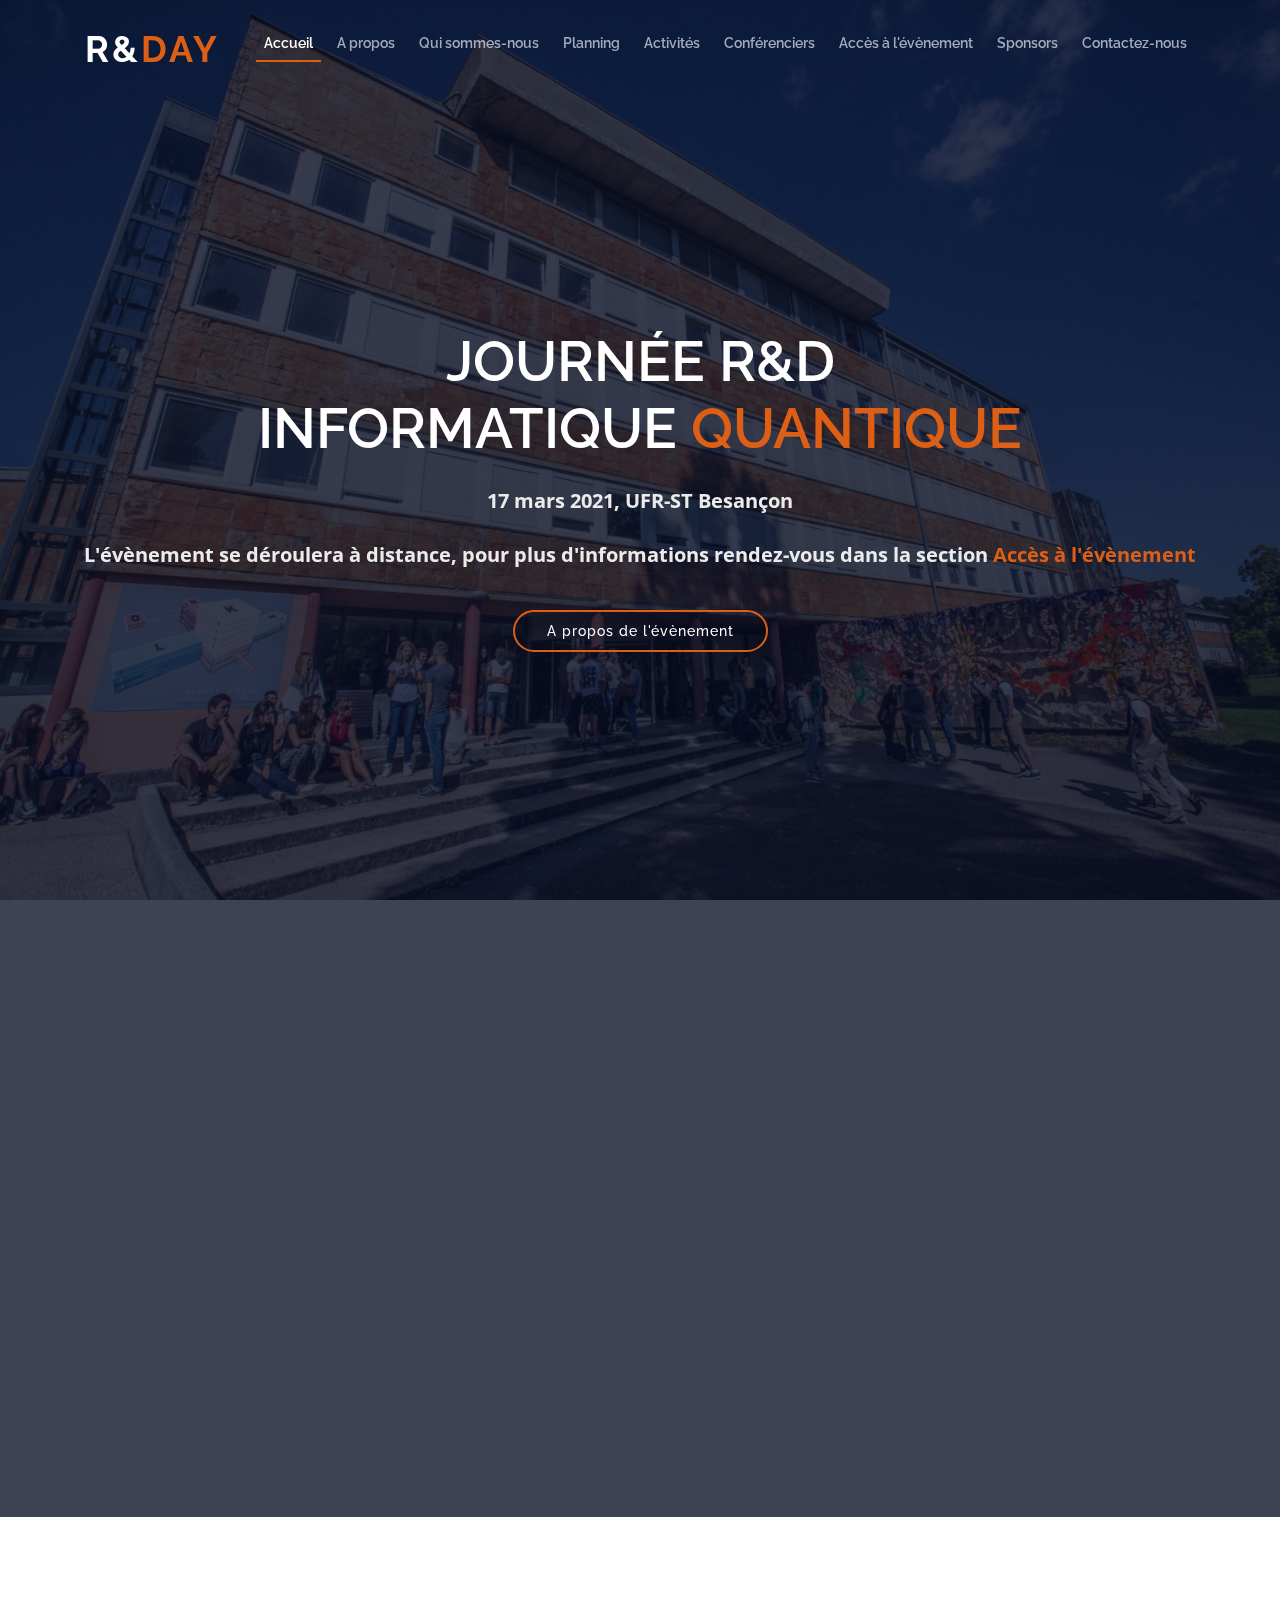
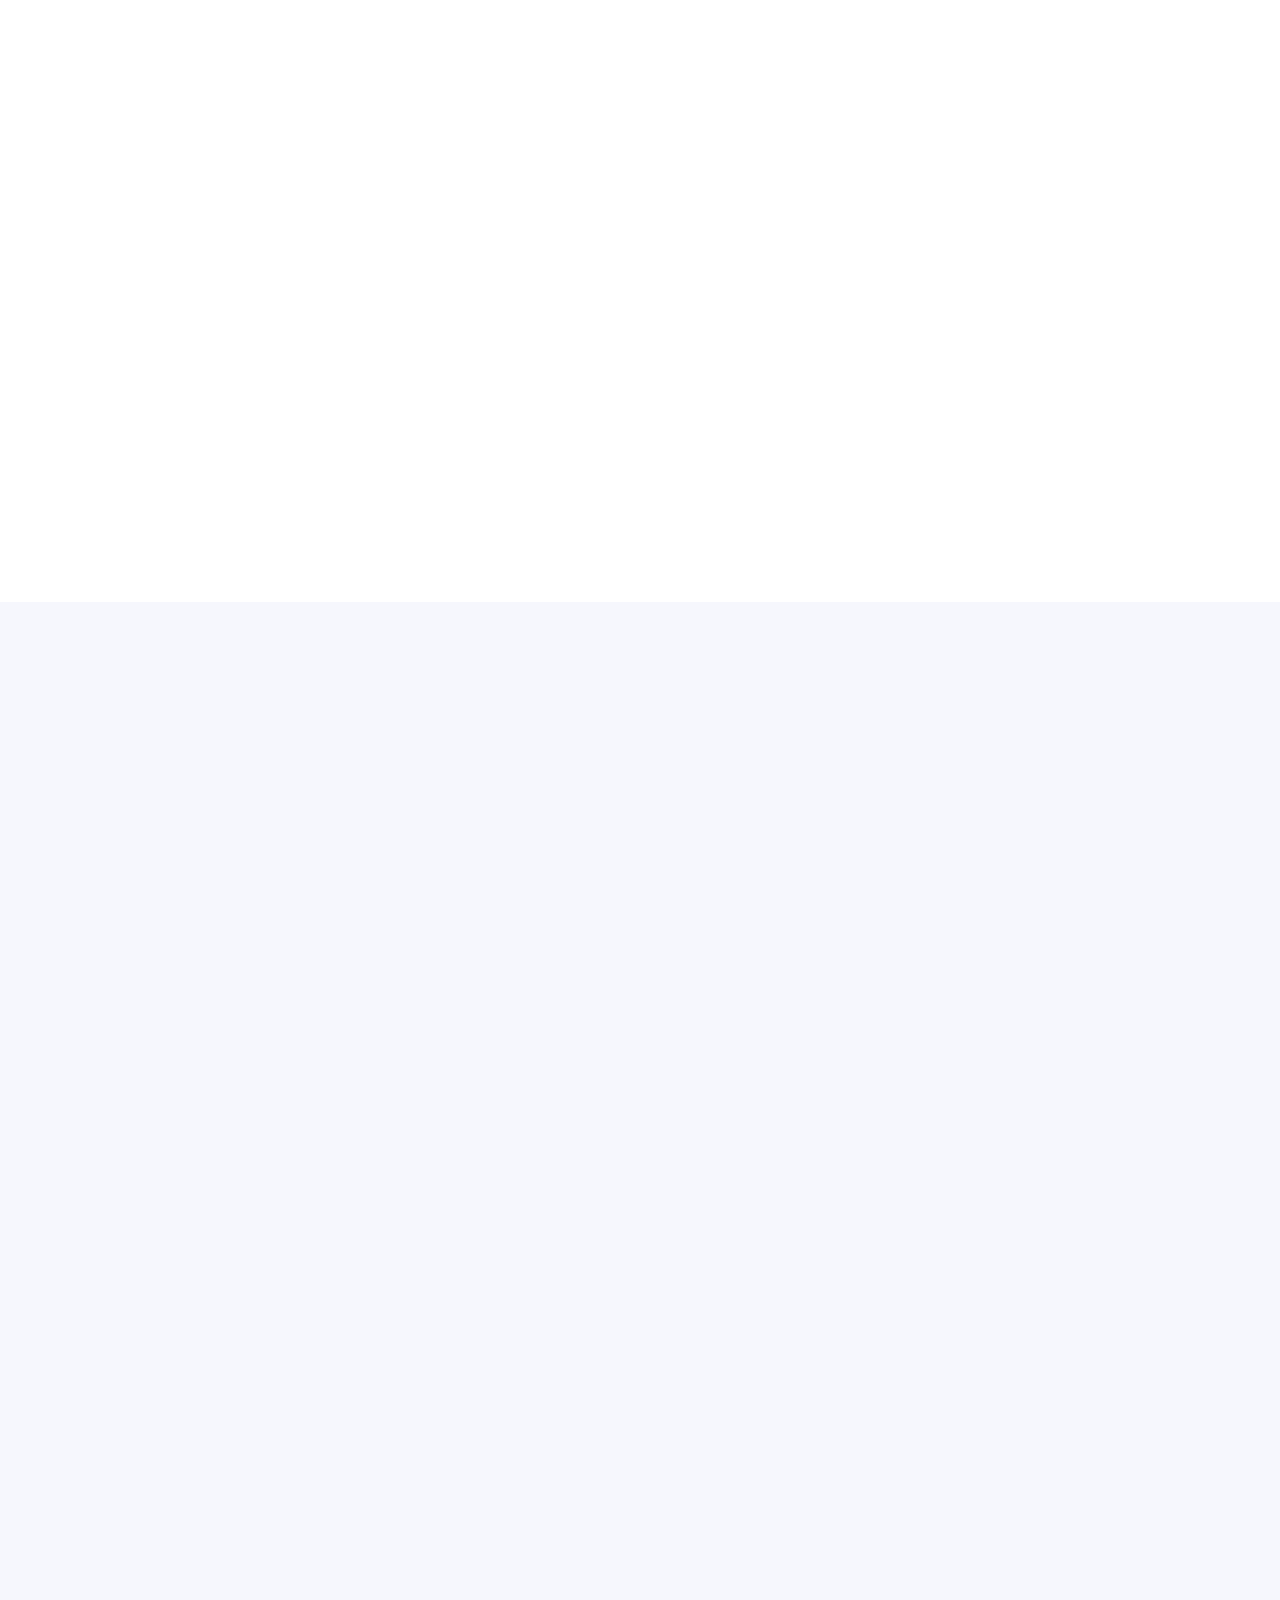
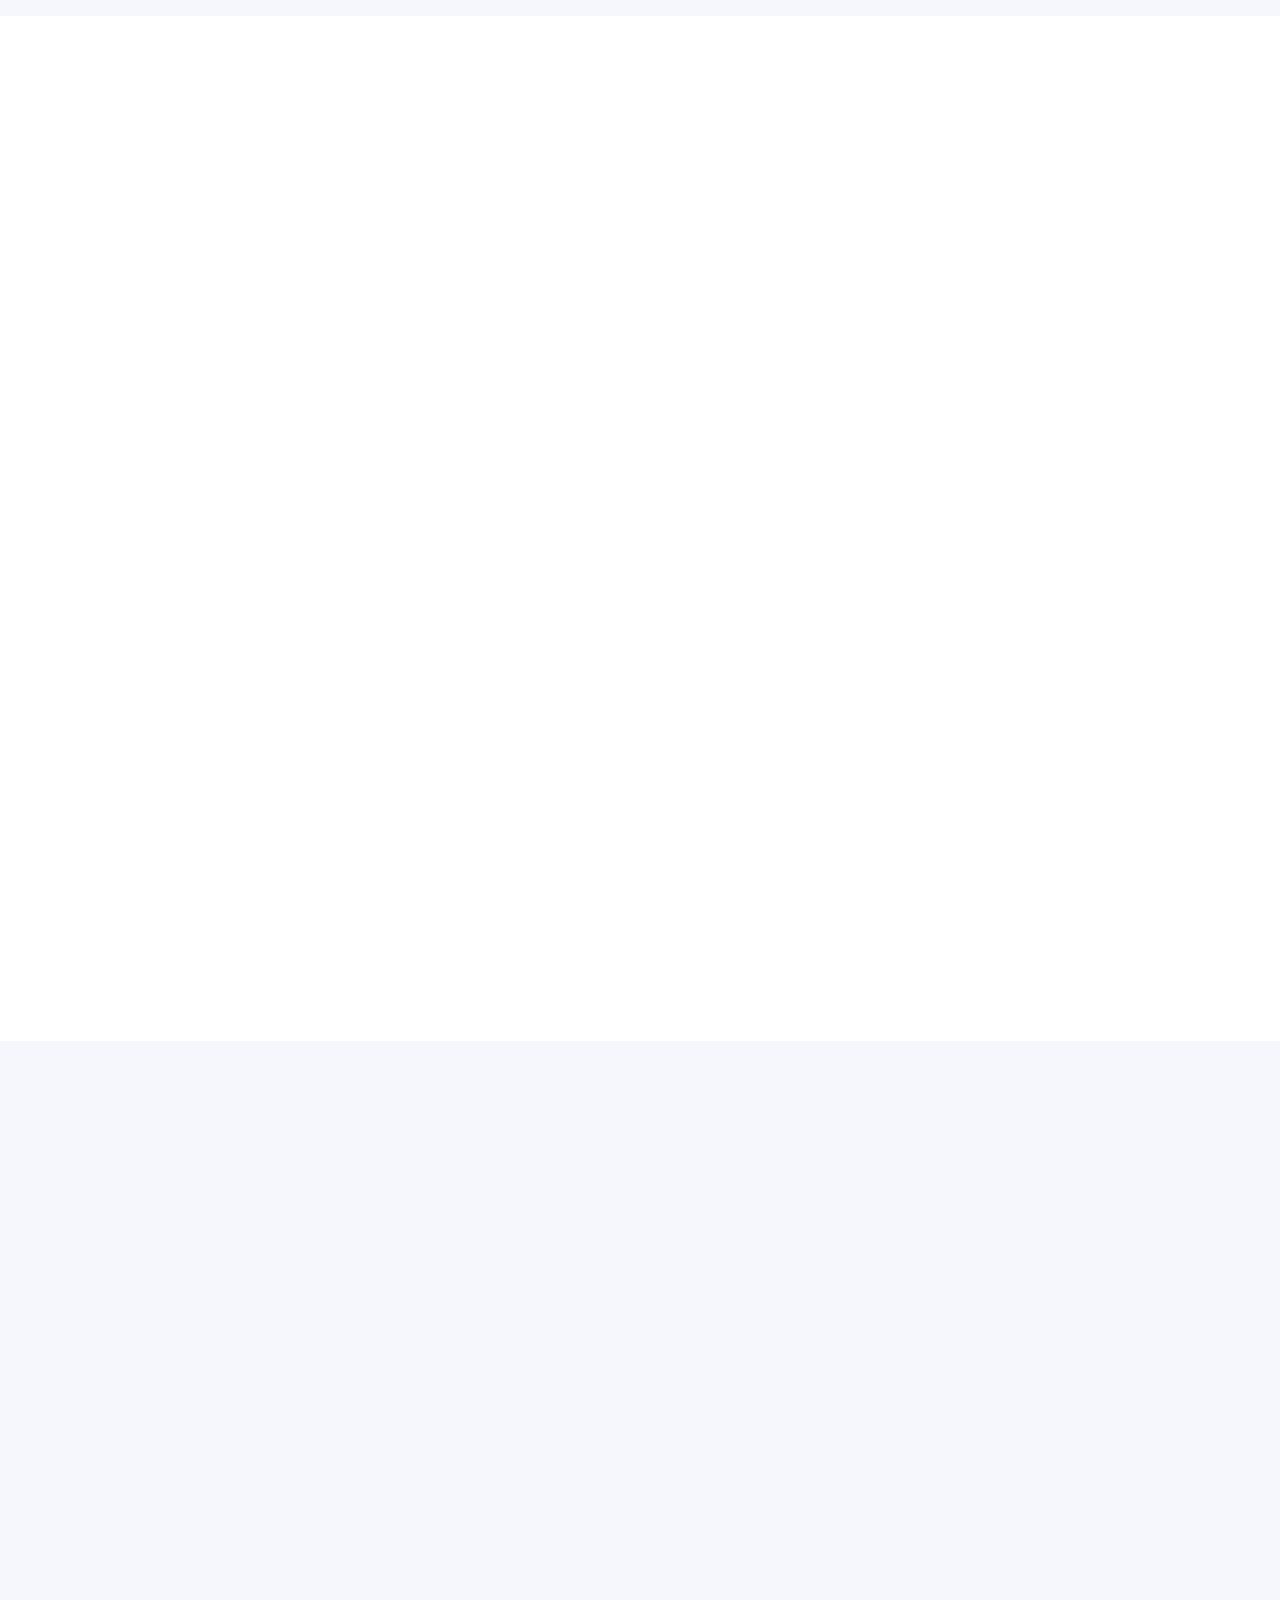
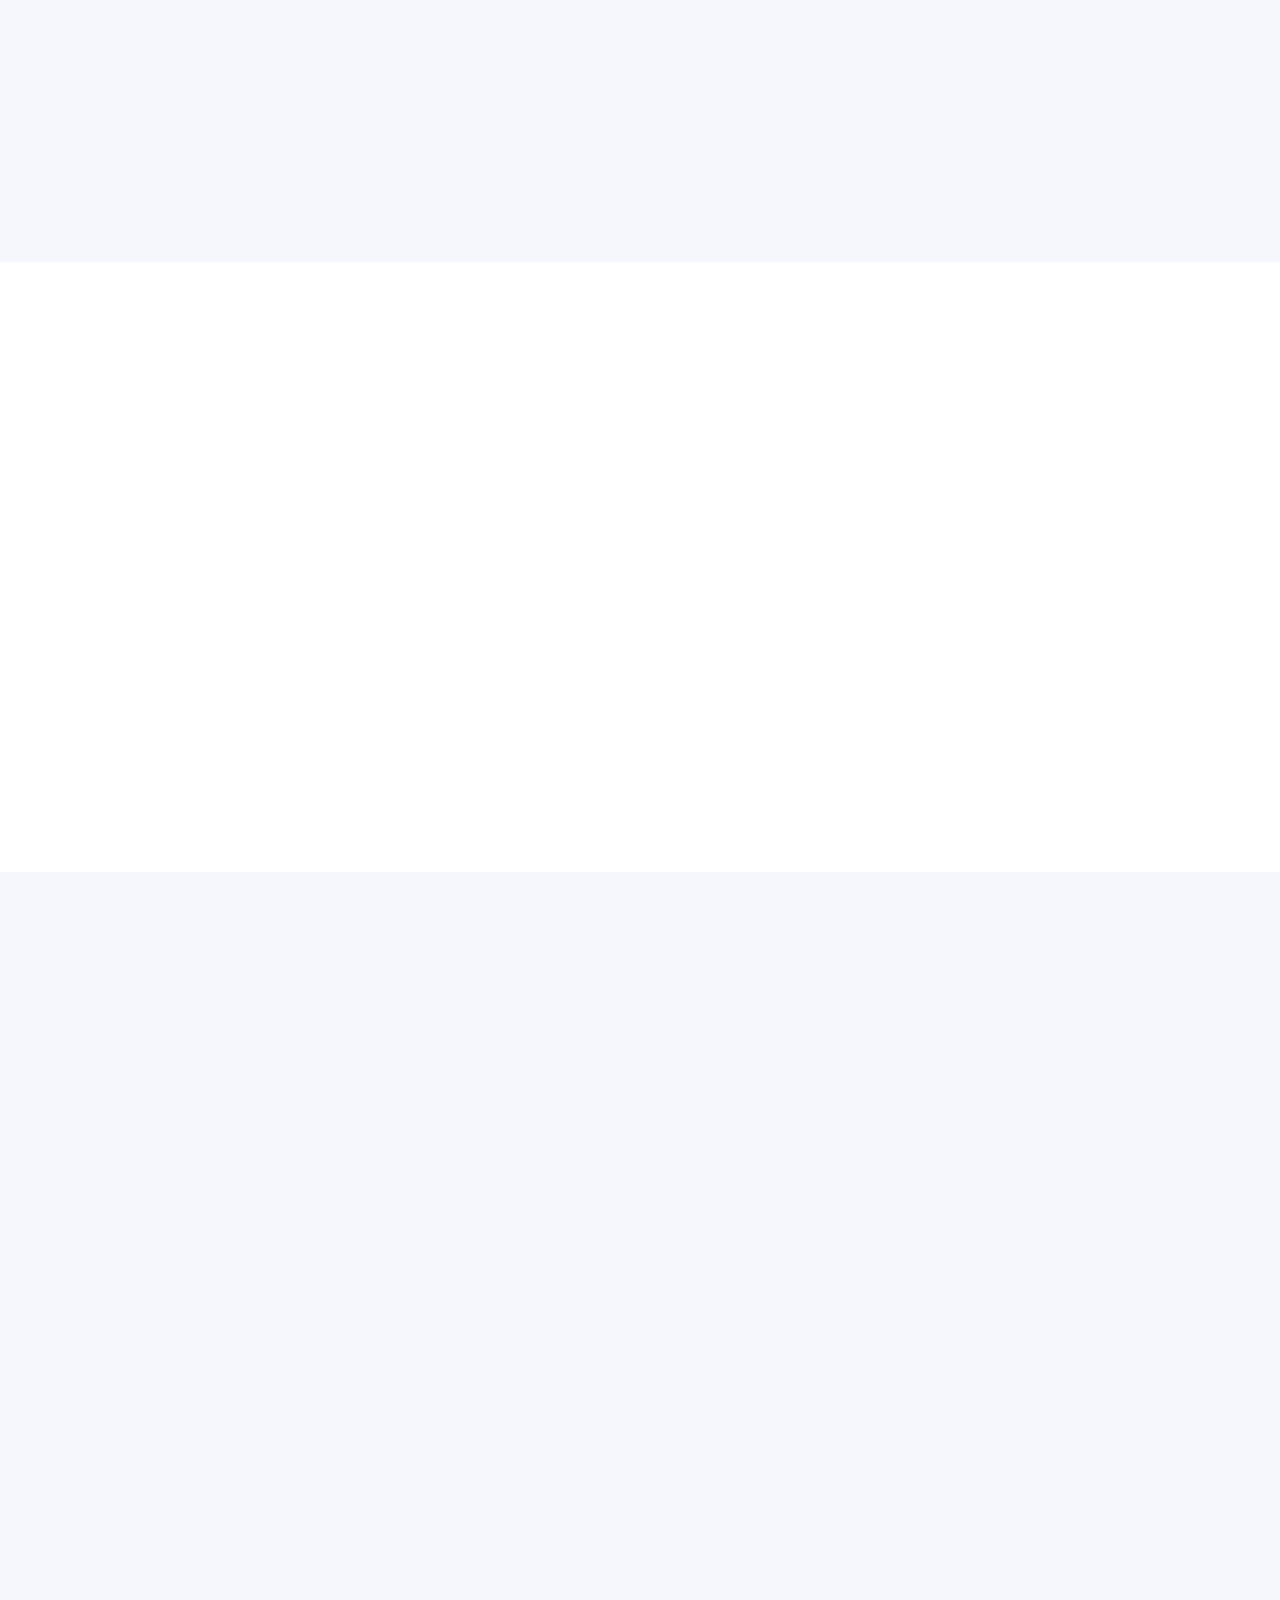
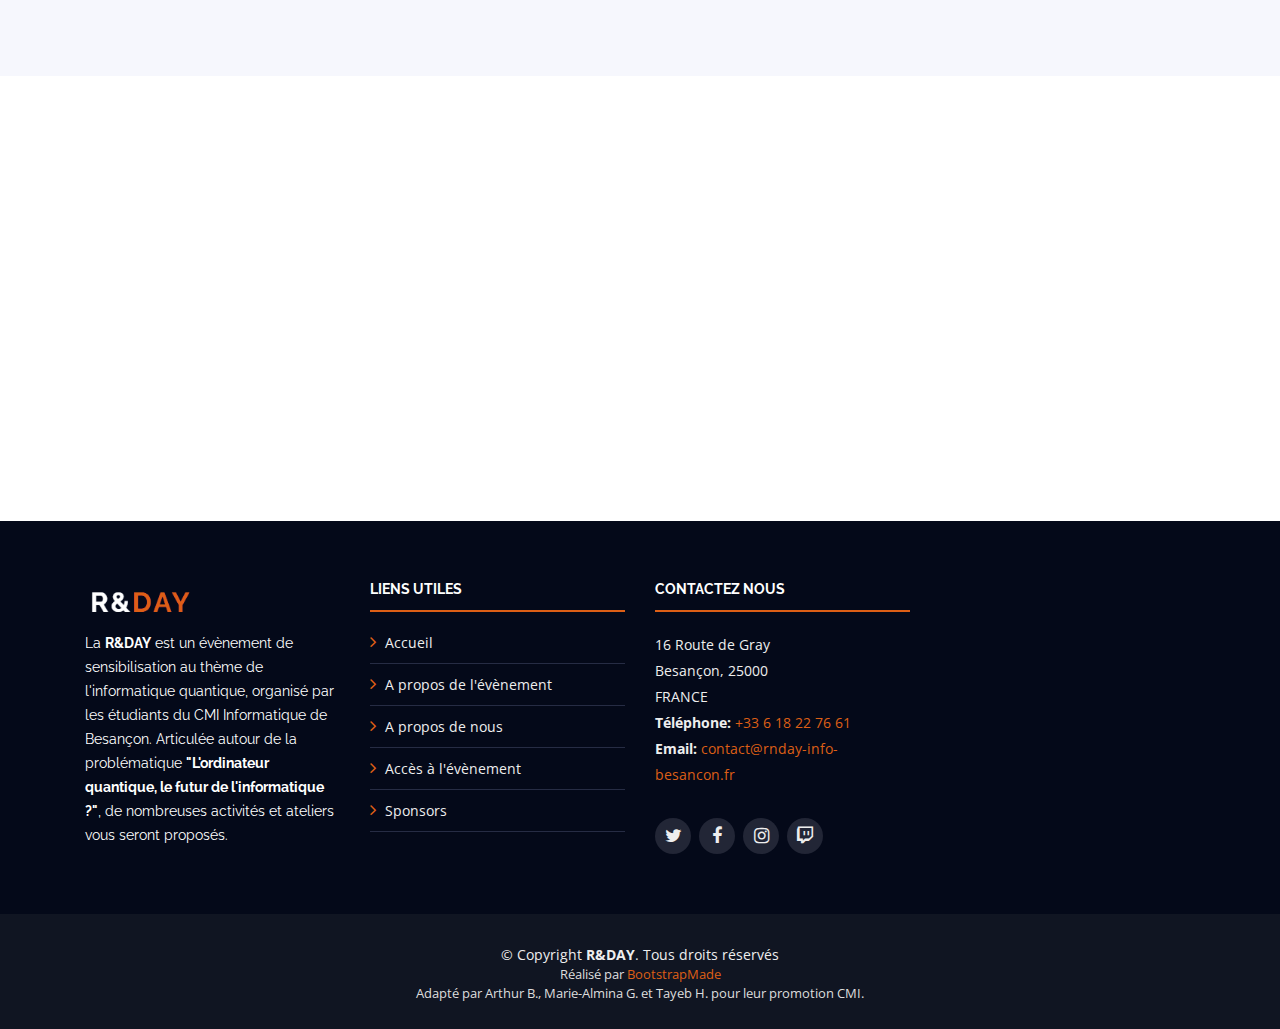
<file: index.html>
<!DOCTYPE html>
<html lang="en">

<head>
  <meta charset="utf-8">
  <meta content="width=device-width, initial-scale=1.0" name="viewport">

  <title>R&Day L'ordinateur quantique</title>
  <meta content="" name="descriptison">
  <meta content="" name="keywords">

  <!-- Favicons -->
  <link href="assets/img/favicon.png" rel="icon">
  <link href="assets/img/apple-touch-icon.png" rel="apple-touch-icon">

  <!-- Google Fonts -->
  <link href="https://fonts.googleapis.com/css?family=Open+Sans:300,300i,400,400i,700,700i|Raleway:300,400,500,700,800" rel="stylesheet">

  <!-- Vendor CSS Files -->
  <link href="assets/vendor/bootstrap/css/bootstrap.min.css" rel="stylesheet">
  <link href="assets/vendor/venobox/venobox.css" rel="stylesheet">
  <link href="assets/vendor/font-awesome/css/font-awesome.min.css" rel="stylesheet">
  <link href="assets/vendor/owl.carousel/assets/owl.carousel.min.css" rel="stylesheet">
  <link href="assets/vendor/aos/aos.css" rel="stylesheet">

  <!-- Template Main CSS File -->
  <link href="style.css" rel="stylesheet">

  <!-- =======================================================
  * Template Name: TheEvent - v2.2.0
  * Template URL: https://bootstrapmade.com/theevent-conference-event-bootstrap-template/
  * Author: BootstrapMade.com
  * License: https://bootstrapmade.com/license/
  ======================================================== -->
</head>

<body>

  <!-- ======= Header ======= -->
  <header id="header">
    <div class="container">

      <div id="logo" class="pull-left">
        <!-- Uncomment below if you prefer to use a text logo -->
         <h1><a href="#intro">R&<span>Day</span></a></h1>
        <!---<a href="index.html" class="scrollto"><img src="assets/img/logo.png" alt="" title=""></a>-->
      </div>

      <nav id="nav-menu-container">
        <ul class="nav-menu">
          <li class="menu-active"><a href="index.html">Accueil</a></li>
          <li><a href="#about">A propos</a></li>
          <li><a href="#about_we">Qui sommes-nous</a></li>
          <li><a href="#schedule">Planning</a></li>
          <li><a href="#activity">Activités</a></li>
          <li><a href="#speakers">Conférenciers</a></li>
          <li><a href="#venue">Accès à l'évènement</a></li>
          <li><a href="#supporters">Sponsors</a></li>
          <li><a href="#contact">Contactez-nous</a></li>
        </ul>
      </nav><!-- #nav-menu-container -->
    </div>
  </header><!-- End Header -->

  <!-- ======= Intro Section ======= -->
  <section id="intro">
    <div class="intro-container" data-aos="zoom-in" data-aos-delay="100">
      <h1 class="mb-4 pb-0">Journée R&D<br>informatique <span>quantique</span></h1>
      <p class="mb-4 pb-0">17 mars 2021, UFR-ST Besançon</p>
      <p>L'évènement se déroulera à distance, pour plus d'informations rendez-vous dans la section <a href="#venue">Accès à l'évènement</a></p>
      <!--<div style="background-color:red;text-align:center;font-size:2em;top:95px">Site en travaux. Revenez plus tard</div>-->
      <!-- <a href="https://www.youtube.com/watch?v=jDDaplaOz7Q" class="venobox play-btn mb-4" data-vbtype="video" data-autoplay="true"></a>-->
      <a href="#about" class="about-btn scrollto">A propos de l'évènement</a>
    </div>
  </section><!-- End Intro Section -->

  <main id="main">
    <!-- About v1-->
    <!-- ======= About Section ======= -->
    <!--<section id="about">
      <div class="container" data-aos="fade-up">
        <div class="row">
          <div class="col-lg-6">
            <h2>A propos de l'évènement</h2>
            <p>Description à définir
            </p>
          </div>
          <div class="col-lg-3">
            <h3>Quand ?</h3>
            <p>Date à définir</p>
          </div>
          <div class="col-lg-3">
            <h3>Où ?</h3>
            <p>Lieu à définir</p>
          </div>
        </div>
      </div>
    </section>--><!-- End About Section -->

    <section id="about">
      <div class="container" data-aos="fade-up">
        <div class="row">
          <div class="container" data-aos="fade-up">
            <div class="section-header">
              <h2>A propos de l'évènement</h2>
              <p>Présentation de la R&DAY</p>
            </div>
          </div>
          </div>
          <div class="col-lg-3">
            <h3>Description</h3>
            </div>
            <p>Depuis quelques années, nous voyons apparaître bon nombre d’articles vantant la puissance
              des <strong>futurs ordinateurs quantiques</strong> et leur impact sur notre <strong>société</strong>. Cependant, leur <strong>mode de
              fonctionnement</strong> reste <strong>méconnu</strong> du grand public.</p>
              <!--<p>C'est là l'objectif de cet évènement : faire découvrir l’informatique quantique au grand public.</p>-->
              <p>Articulée autour de la problématique <strong>“L’ordinateur quantique, futur de l’informatique ?”</strong>, la <strong>R&Day</strong> aura lieu l’après-midi du <strong>mercredi 17 mars</strong> et fera intervenir des chercheurs et doctorants étudiant le sujet. Outre la présentation de leurs <strong>thèses</strong>, ils présenteront le fonctionnement, les <strong>pistes d’améliorations</strong> et les <strong>enjeux</strong> du développement de machines à technologie quantique.</p>

          
            <div class="col-lg-3">
            <h3>Quand ?</h3>
            </div>
            <p>L'après-midi du mercredi <strong>17 mars 2021</strong>.</p>
          <div class="col-lg-3">
            <h3>Où ?</h3>
            </div>
            <p>L'évènement se déroulant essentiellement à <strong>distance</strong>, des <strong>diffusions</strong> et <strong>intéractions</strong> en <strong>direct</strong> vous seront proposées. Pour plus de <strong>précisions</strong> rendez-vous dans la section <a href="#venue">Accès à l'évènement</a>.</p>
          
        </div>
      </div>
    </section>

    <!-- ======= About We Section ======= -->
    <section id="about_we">
      <div class="container" data-aos="fade-up">
        <div class="row">
          <div class="container" data-aos="fade-up">
            <div class="section-header">
              <h2>Qui sommes-nous ?</h2>
              <p>Présentation du groupe</p>
            </div>
          </div>
          <div style="margin-left: auto; margin-right: auto;">
          <div class="container-fluid venue-gallery-container" data-aos="fade-up" data-aos-delay="100">
            <div class="row no-gutters">
              <!--Insérer photo amphi, chemin...-->
              <div class="col-lg-12 col-md-5">
                <div class="venue-gallery">
                  <a href="assets/img/cmi.jpg" class="venobox" data-gall="venue-gallery">
                    <img src="assets/img/cmi.jpg" alt="" class="img-fluid">
                  </a>
                </div>
              </div>
            </div>
          </div>
        </div>
        <p><br>Nous sommes treize étudiants de 2ème année de <strong>Cursus Master Ingénierie en Informatique (CMI)</strong> à
          l’Université de Franche Comté de Besançon. Le CMI est une formation <strong>innovante</strong> et <strong>sélective</strong> créée en
          2014 par le réseau <a href="https://reseau-figure.fr/" target="blank">Figure</a>, s’appuyant sur une <strong>licence</strong> ainsi qu’un <strong>master</strong>.
          Cette formation, renforcée par des unités d’enseignement supplémentaires, a pour but de nous former
          dans les secteurs de <strong>l’entreprise</strong> et de <strong>la recherche</strong>. Ainsi, dans le cadre de ce cursus, nous avons
          l’occasion d’organiser la <a href="#about">R&Day</a>, demi-journée de <strong>discussions</strong> et <strong>conférences</strong> à propos de la <strong>recherche scientifique</strong>.</p>
          </div>
      </div>
    </section>
    <!-- End About We Section -->

    <!-- ======= Schedule Section ======= -->
    <section id="schedule" class="section-with-bg">
      <div class="container" data-aos="fade-up">
        <div class="section-header">
          <h2>Planning de la journée</h2>
        </div>

        <h3 class="sub-heading">Chacune des activités de la journée vous sera décrite dans la section <a href="#activity">Activités</a></h3>

        <div class="tab-content row justify-content-center" data-aos="fade-up" data-aos-delay="200">

          
          <!--
          14h ouverture du serveur
          14h30 discours
          14h45 Conférence 1
          15h15 Pause activité
          16h conférence 2
          16h45 Pause activité
          17h30 Fermeture
-->

          <!-- Schdule Day 1 -->
          
          <div role="tabpanel" class="col-lg-9 tab-pane fade show active" id="day-1">
            <div class="row schedule-item">
              <div class="col-md-2"><time>14h00</time></div>
              <div class="col-md-10">
                <div class="speaker">
                  <img src="assets/img/activity1.jpg" alt="Image activité">
                </div>
                <h4>Ouverture du serveur</h4>
                <p>Début de l'évènement et accueil du public.</p>
              </div>
            </div>
  
            <div class="row schedule-item">
              <div class="col-md-2"><time>14h30</time></div>
              <div class="col-md-10">
                <div class="speaker">
                  <img src="assets/img/activity2.jpg" alt="Image activité">
                </div>
                <h4>Discours d'introduction</h4>
                <p>Pour partager notre enthousiasme.</p>
              </div>
            </div>

            <div class="row schedule-item">
              <div class="col-md-2"><time>14h45</time></div>
              <div class="col-md-10">
                <div class="speaker">
                  <img src="assets/img/henri.png" alt="Henri De Boutray">
                </div>
                <h4>Conférence : La téléportation quantique <span>Henri De Boutray</span></h4>
                <p>Présentation du principe de téléportation quantique (durée ±45min).</p>
              </div>
            </div>

            <div class="row schedule-item">
              <div class="col-md-2"><time>15h30</time></div>
              <div class="col-md-10">
                <div class="speaker">
                  <img src="assets/img/activity1.jpg" alt="Image activité">
                </div>
                <h4>Pause activités</h4>
                <p>Proposition de divers ateliers listés dans la section <a href="#activity">Activités</a>.</p>
              </div>
            </div>

            <div class="row schedule-item">
              <div class="col-md-2"><time>16h15</time></div>
              <div class="col-md-10">
                <div class="speaker">
                  <img src="assets/img/JStevens.png" alt="Jeremy Stevens">
                </div>
                <h4>Conférence : Des problèmes insolubles aux qubits supraconducteurs <span>Jeremy Stevens</span></h4>
                <p>Résoudre des problèmes insolubles grâce à la physique quantique (durée ±45min).</p>
              </div>
            </div>

            <div class="row schedule-item">
              <div class="col-md-2"><time>17h</time></div>
              <div class="col-md-10">
                <div class="speaker">
                  <img src="assets/img/activity2.jpg" alt="Image activité">
                </div>
                <h4>Pause activités</h4>
                <p>Proposition de divers ateliers listés dans la section <a href="#activity">Activités</a>.</p>
              </div>
            </div>

            <div class="row schedule-item">
              <div class="col-md-2"><time>17h30</time></div>
              <div class="col-md-10">
                <div class="speaker">
                  <img src="assets/img/activity1.jpg" alt="Image activité">
                </div>
                <h4>Discours de fin & fermeture du serveur</h4>
                <p></p>
              </div>
            </div>

          </div>
          <!-- End Schdule Day 1 -->
        </div>

      </div>

    </section><!-- End Schedule Section -->

    <!-- ======= Activity Section ======= -->
    <section id="activity">

      <div class="container" data-aos="fade-up">
        <div class="section-header">
          <h2>Activités</h2>
          <p>Quoi de prévu ?</p>
        </div>

        <h2>Pour accèder aux activités depuis le site, cliquez <a href="./activity.html">ici</a> !</h2>

        <h3>Conférences</h3>
        <h5>L'algorithme de téléportation quantique</h5>
        <p>Lors de cette conférence, <strong>l'algorithme de téléportation quantique</strong> vous sera présenté. C'est un algorithme assez simple, un peu sur-utilisé pour la vulgarisation, mais pour de bonnes raisons : il demande <strong>peu de prérequis</strong> et permet de toucher du bout du doigt ce qu'est l'informatique quantique. Dans un premier temps <strong>M.De Boutray</strong> vous présentera les portes qui le composent, puis pas à pas comment il fonctionne. En fin de conférence, en fonction du temps disponible, une <strong>démonstration</strong> sur un simulateur</strong> vous sera proposée.</p>
        <h5>L'ordinateur Quantique : Des problèmes insolubles aux qubits supraconducteurs</h5>
        <p>Un ordinateur quantique ? Pourquoi faire ? Les ordinateurs actuels sont bien assez <strong>performants</strong> non...? 
          Certes, cependant, certains <strong>problèmes</strong> leur résistent encore et toujours. Pour en venir à bout, d'autres <strong>procédés de calculs</strong> sont nécessaires, des <strong>procédés quantiques</strong>.
          Jeremy STEVENS de l'Ecole Normale Supérieure de Lyon abordera pour vous quelques exemples de <strong>problèmes insolubles</strong> pour un ordinateur classique qui justifient le pourquoi et le comment de ces machines semblant tout droit sorties d'un livre de <strong>science fiction</strong>.</p>
        
        <h3>Labyrinthe</h3>
                <!--<img src="assets/img/labyrinthe.png" class="img-fluid" alt="Image du labyrinthe">-->
                <p>Arriverez-vous à vous échapper du sombre <strong>Labyrinthe</strong> dans lequel vous êtes plongé ? Il en existe 2 versions pour donner du fil à retordre aux plus téméraires d'entre vous. Tout au long de votre parcours, une lumière vous
                    suivra et éclairera les alentours. Vous laissez derrière vous une traînée bleue afin de ne pas vous perdre. À la fin de votre parcours, une <strong>animation</strong> sera lancée en vous illustrant comment un <strong>ordinateur quantique</strong> aurait procédé pour se libérer.</p>
        <h3>Escape game</h3>
        <p>Nous sommes à l’aube du déploiement à grande échelle de l’informatique quantique grand public. Le <strong>QTS (QuanTico-Sceptiques)</strong>, un groupe d’activistes fermement opposés à l’avènement d’une telle technologie, a infiltré l’ordinateur du <strong>professeur Nordine Ateur</strong>, un important pionnier dans le domaine. Ce groupe a <strong>verrouillé</strong> et <strong>chiffré</strong> l’ensemble des travaux du professeur. Vous êtes un expert spécialement engagé dans le but de <strong>récupérer l’accès à ses travaux</strong>. Serez-vous de taille à réaliser cette tâche ?</p>
        <p>*L’escape game se déroulera entièrement en ligne.</p>
        
        
      </div>
    </section><!-- End Gallery Section -->

    <!-- ======= Speakers Section ======= -->
    <section id="speakers" class="section-with-bg">
      <div class="container" data-aos="fade-up">
        <div class="section-header">
          <h2>Les conférenciers</h2>
          <p>Cliquez sur leur nom pour accéder à leur biographie</p>
        </div>

        <div class="row">
          <div class="col-lg-6 col-md-6">
            <div class="speaker" data-aos="fade-up" data-aos-delay="100">
              <img src="assets/img/henri.png" alt="Henri De Boutray" class="img-fluid">
              <div class="details">
                <h3><a href="henri-details.html">Henri De Boutray</a></h3>
                <p>En thèse depuis 2018</p>
                <div class="social">
                  <!--<a href=""><i class="fa fa-twitter"></i></a>
                  <a href=""><i class="fa fa-facebook"></i></a>
                  <a href=""><i class="fa fa-google-plus"></i></a>
                  <a href=""><i class="fa fa-linkedin"></i></a>-->
                </div>
              </div>
            </div>
          </div>
          <div class="col-lg-6 col-md-6">
            <div class="speaker" data-aos="fade-up" data-aos-delay="200">
              <img src="assets/img/JStevens.png" alt="Jeremy Stevens" class="img-fluid">
              <div class="details">
                <h3><a href="jeremy-details.html">Jeremy Stevens</a></h3>
                <p>En thèse depuis 2017</p>
                <div class="social">
                  <!--<a href=""><i class="fa fa-twitter"></i></a>
                  <a href=""><i class="fa fa-facebook"></i></a>
                  <a href=""><i class="fa fa-google-plus"></i></a>
                  <a href=""><i class="fa fa-linkedin"></i></a>-->
                </div>
              </div>
            </div>
          </div>
          <!--
          <div class="col-lg-4 col-md-6">
            <div class="speaker" data-aos="fade-up" data-aos-delay="300">
              <img src="assets/img/logo.png" alt="Speaker 3" class="img-fluid">
              <div class="details">
                <h3><a href="speaker-details.html">A définir</a></h3>
                <p>A définir</p>
                <div class="social">
                  <a href=""><i class="fa fa-twitter"></i></a>
                  <a href=""><i class="fa fa-facebook"></i></a>
                  <a href=""><i class="fa fa-google-plus"></i></a>
                  <a href=""><i class="fa fa-linkedin"></i></a>
                </div>
              </div>
            </div>
          </div>-->
        </div>
      </div>

    </section><!-- End Speakers Section -->

    <!-- ======= Venue Section ======= -->
    <section id="venue">

      <div class="container-fluid" data-aos="fade-up">

        <div class="section-header">
          <h2>Accès à l'évènement</h2>
          <p>Localisation de l'évènement ainsi que modalités d'accès</p>
        </div>

        <div class="row no-gutters">
          <!--
          <div class="col-lg-6 venue-map">
            <iframe src="https://www.google.com/maps/embed?pb=!1m18!1m12!1m3!1d2708.5478145426196!2d5.9855767157948705!3d47.24499022088036!2m3!1f0!2f0!3f0!3m2!1i1024!2i768!4f13.1!3m3!1m2!1s0x478d63b03f041ec7%3A0x1ff50398b5109619!2sUFR%20ST%20%7C%20Universit%C3%A9%20de%20Franche-Comt%C3%A9!5e0!3m2!1sfr!2sfr!4v1604240067131!5m2!1sfr!2sfr" width="600" height="450" frameborder="0" style="border:0;" allowfullscreen="" aria-hidden="false" tabindex="0"></iframe>
          </div>
           -->
          <!--changé l'image du fond par celle de l'amphi où il y aura conférence-->
          <div class="col-lg-12 venue-info">
            <div class="row justify-content-center">
              <div class="col-11 col-lg-8">
                <h3>Aspect Distanciel</h3>
                <p>Événement 100% à distance ! Que vous habitiez à Paris, Londres, Tombouctou, Tourcoing-en-Jailleux ou Marakech, vous pourrez suivre nos ateliers bien confortablement depuis chez vous ! Pour cela, deux options :
                    <li style="color:white">Envoyez-nous un mail à <a href="mailto:contact@rnday-info-besancon.fr">contact@rnday-info-besancon.fr</a> pour que nous vous transmettions le code d'accès au serveur Gather.</li>
                    <li style="color:white">Connectez-vous sur twitch (<a href="https://www.twitch.tv/rndayinfo" class="twitch" target="blank" alt="Lien vers la chaîne twitch">https://www.twitch.tv/rndayinfo</a>) et profitez du live !</li>
                </p>
              </div>
            </div>
          </div>
        </div>
      </div>
      <!--
      <div class="container-fluid venue-gallery-container" data-aos="fade-up" data-aos-delay="100">
        <div class="row no-gutters">-->
          <!--Insérer photo amphi, chemin...-->
          <!--<div class="col-lg-3 col-md-4">
            <div class="venue-gallery">
              <a href="assets/img/venue-gallery/1.jpg" class="venobox" data-gall="venue-gallery">
                <img src="assets/img/venue-gallery/1.jpg" alt="" class="img-fluid">
              </a>
            </div>
          </div>
        </div>
      </div>
    -->

    </section><!-- End Venue Section -->

    <!-- ======= Supporters Section ======= -->
    <section id="supporters" class="section-with-bg">

      <div class="container" data-aos="fade-up">
          <div class="section-header">
              <h2>Sponsors</h2>
          </div>

          <div class="row no-gutters supporters-wrap clearfix" data-aos="zoom-in" data-aos-delay="100">

              <div class="col-lg-4 col-md-3 col-xs-6">
                  <div class="supporter-logo">
                      <a href="http://sciences.univ-fcomte.fr/" target="blank"><img src="assets/img/supporters/ufrst.png" class="img-fluid" alt="Logo UFR-ST"></a>
                  </div>
              </div>

              <div class="col-lg-4 col-md-3 col-xs-6">
                  <div class="supporter-logo">
                      <a href="https://reseau-figure.fr/" target="blank"><img src="assets/img/supporters/reseau_figure.png" class="img-fluid" alt="Logo réseau figure"></a>
                  </div>
              </div>

              <div class="col-lg-4 col-md-3 col-xs-6">
                  <div class="supporter-logo">
                      <a href="https://www.femto-st.fr/fr" target="blank"><img src="assets/img/supporters/femto.png" class="img-fluid" alt="Logo femto-st"></a>
                  </div>
              </div>
            
              <div class="col-lg-4 col-md-3 col-xs-6">
                  <div class="supporter-logo">
                      <a href="https://alice-bob.com/" target="blank"><img src="assets/img/supporters/AetB.png" class="img-fluid" alt="Logo Alice&Bob"></a>
                  </div>
              </div>

              <div class="col-lg-4 col-md-3 col-xs-6">
                <div class="supporter-logo">
                    <a href="https://bdest.fr/" target="blank"><img src="assets/img/supporters/bde.png" class="img-fluid" alt="Logo BDE UFR-ST"></a>
                </div>
              </div>

              <div class="col-lg-4 col-md-3 col-xs-6">
                <div class="supporter-logo">
                    <a href="https://www.facebook.com/ofni.asso" target="blank"><img src="assets/img/supporters/ofni.png" class="img-fluid" alt="Logo OFNI"></a>
                </div>
              </div>

          </div>

      </div>

  </section><!-- End Sponsors Section -->

    <!-- ======= Contact Section ======= -->
    <section id="contact" class="section-bg">

      <div class="container" data-aos="fade-up">

        <div class="section-header">
          <h2>Contactez Nous</h2>
          <p>N'hésitez pas à nous contacter par les moyens suivants</p>
        </div>

        <div class="row contact-info">

          <div class="col-md-4">
            <div class="contact-address">
              <i class="ion-ios-location-outline"></i>
              <h3>Adresse</h3>
              <address>16 Route de Gray, Besançon 25000, FRANCE</address>
            </div>
          </div>

          <div class="col-md-4">
            <div class="contact-phone">
              <i class="ion-ios-telephone-outline"></i>
              <h3>Numéro de Téléphone</h3>
              <p><a href="tel:+33612345678">+33 6 18 22 76 61</a></p>
            </div>
          </div>

          <div class="col-md-4">
            <div class="contact-email">
              <i class="ion-ios-email-outline"></i>
              <h3>Email</h3>
              <p><a href="mailto:contact@rnday-info-besancon.fr">contact@rnday-info-besancon.fr</a></p>
            </div>
          </div>

        </div>
      </div>
    </section><!-- End Contact Section -->

  </main><!-- End #main -->

  <!-- ======= Footer ======= -->
  <footer id="footer">
    <div class="footer-top">
      <div class="container">
        <div class="row">

          <div class="col-lg-3 col-md-6 footer-info">
            <img src="assets/img/logo.PNG" alt="Logo R&Day">
            <p>La <strong>R&DAY</strong> est un évènement de sensibilisation au thème de l'informatique quantique, organisé par les étudiants du CMI Informatique de Besançon. Articulée autour de la problématique <strong>"L'ordinateur quantique, le futur de l'informatique ?"</strong>, de nombreuses activités et ateliers vous seront proposés.</p>
          </div>

          <div class="col-lg-3 col-md-6 footer-links">
            <h4>Liens Utiles</h4>
            <ul>
              <li><i class="fa fa-angle-right"></i> <a href="#intro">Accueil</a></li>
              <li><i class="fa fa-angle-right"></i> <a href="#about">A propos de l'évènement</a></li>
              <li><i class="fa fa-angle-right"></i> <a href="#about_we">A propos de nous</a></li>
              <li><i class="fa fa-angle-right"></i> <a href="#venue">Accès à l'évènement</a></li>
              <li><i class="fa fa-angle-right"></i> <a href="#supporters">Sponsors</a></li>
            </ul>
          </div>

          <div class="col-lg-3 col-md-6 footer-contact">
            <h4>Contactez nous</h4>
            <p>
              16 Route de Gray<br>
              Besançon, 25000<br>
              FRANCE <br>
              <strong>Téléphone:</strong> <a href="tel:+33612345678">+33 6 18 22 76 61</a><br>
              <strong>Email:</strong> <a href="mailto:contact@rnday-info-besancon.fr">contact@rnday-info-besancon.fr</a><br>
            </p>

            <div class="social-links">
              <a href="https://twitter.com/rnday_besancon" class="twitter" target="blank"><i class="fa fa-twitter"></i></a>
              <a href="https://www.facebook.com/profile.php?id=100062352189042" class="facebook" target="blank"><i class="fa fa-facebook"></i></a>
              <a href="https://www.instagram.com/rnday_besancon/" class="instagram" target="blank"><i class="fa fa-instagram"></i></a>
              <a href="https://www.twitch.tv/rndayinfo" class="twitch" target="blank"><i class="fa fa-twitch"></i></a>
              <!--<a href="#" class="google-plus"><i class="fa fa-google-plus"></i></a>
              <a href="#" class="linkedin"><i class="fa fa-linkedin"></i></a>-->
            </div>

          </div>

        </div>
      </div>
    </div>

    <div class="container">
      <div class="copyright">
        &copy; Copyright <strong>R&DAY</strong>. Tous droits réservés
      </div>
      <div class="credits">
        Réalisé par <a href="https://bootstrapmade.com/" target="blank">BootstrapMade</a>
      </div>
      <div class="credits">
        Adapté par Arthur B., Marie-Almina G. et Tayeb H. pour leur promotion CMI.
      </div>
    </div>
  </footer><!-- End  Footer -->

  <a href="#" class="back-to-top"><i class="fa fa-angle-up"></i></a>

  <!-- Vendor JS Files -->
  <script src="assets/vendor/jquery/jquery.min.js"></script>
  <script src="assets/vendor/bootstrap/js/bootstrap.bundle.min.js"></script>
  <script src="assets/vendor/jquery.easing/jquery.easing.min.js"></script>
  <script src="assets/vendor/php-email-form/validate.js"></script>
  <script src="assets/vendor/venobox/venobox.min.js"></script>
  <script src="assets/vendor/owl.carousel/owl.carousel.min.js"></script>
  <script src="assets/vendor/superfish/superfish.min.js"></script>
  <script src="assets/vendor/hoverIntent/hoverIntent.js"></script>
  <script src="assets/vendor/aos/aos.js"></script>

  <!-- Template Main JS File -->
  <script src="assets/js/main.js"></script>

</body>

</html>
</file>
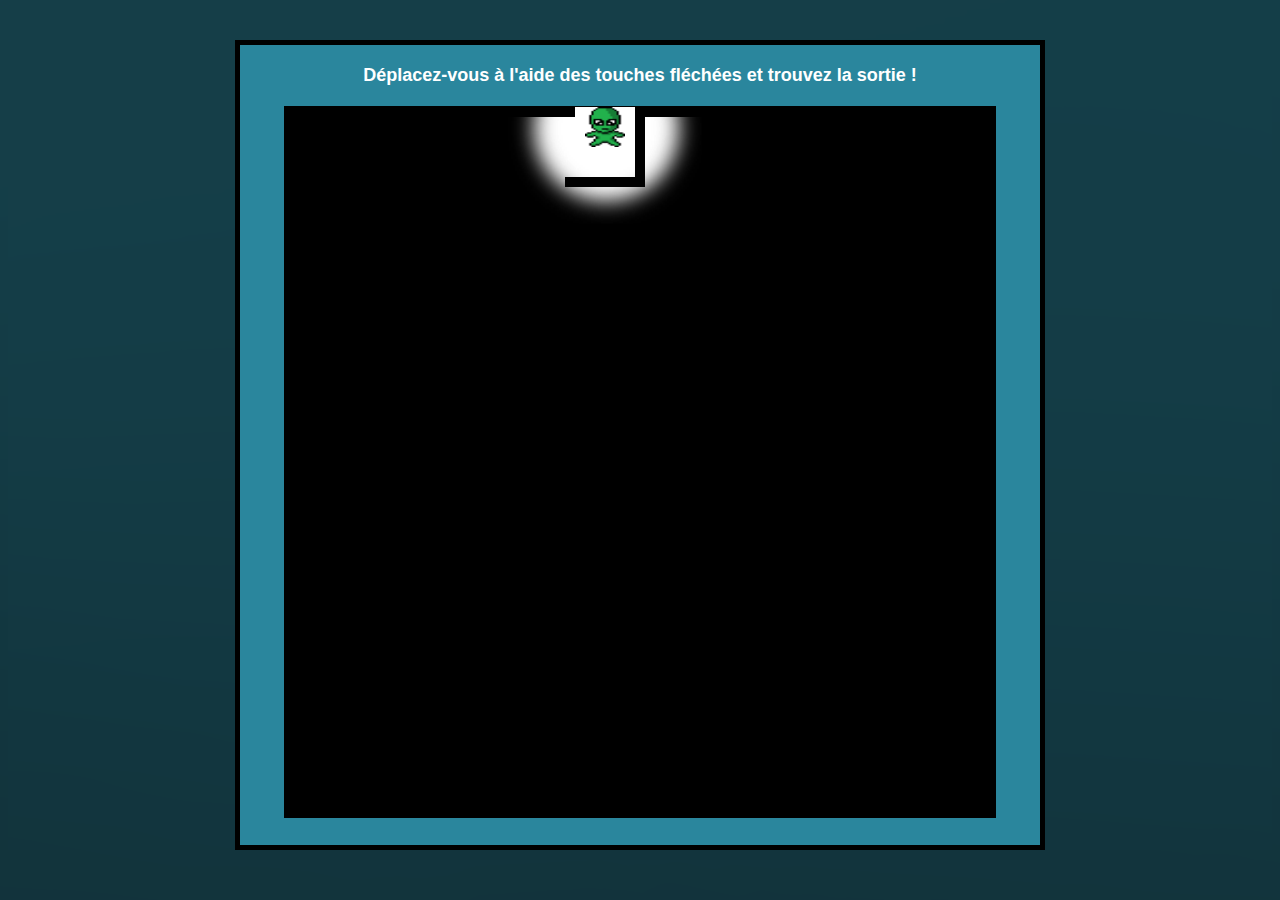
<file: labyrinthe/index.html>
<!DOCTYPE html>
<html>
  <head>
    <meta charset="utf-8">
    <meta name="viewport" content="width=device-width">
    <title>Labyrinthe 10x10</title>
    <link href="style.css" rel="stylesheet" type="text/css" />
    <script src="script.js"></script>
  </head>
  
  <body onload="init()">
    <main>
      <p id="titre"><strong>Déplacez-vous à l'aide des touches fléchées et trouvez la sortie !</strong></p>
      <canvas id="cvs" width="710" height="710"></canvas>
      <section id="vid">
        <h1>Différence avec l'ordinateur quantique</h1>
        <p>« Quand on entre dans un labyrinthe, on a des dizaines et des dizaines de chemins possibles. Ce que fait un ordinateur traditionnel, c’est qu’il les explore un à un. 
          Cela va prendre un certain temps, même s’il est doté de plusieurs processeurs, car chacun des processeurs exécute le même algorithme en parallèle. 
          Avec un ordinateur quantique, la grande différence, c’est qu’on est capable d’explorer tous les chemins en même temps. On va évidemment aller beaucoup plus vite. » <em>Bernard Ourghanlian</em>
        </p>
        <a href="https://www.youtube.com/watch?v=ArE1JpP7QGg">Lien vers la vidéo si la source n'est pas valide.</a><br>
        <video src="./ordinateur-quantique-resolution-labyrinthe_Trim.mp4" controls muted></video><br>
        <p>Pour ceux qui aiment le défi !</p>
        <a href="index2.html"><button>Labyrinthe version 15x15</button></a>
      </section>
    </main>
        
  </body>
</html>
</file>
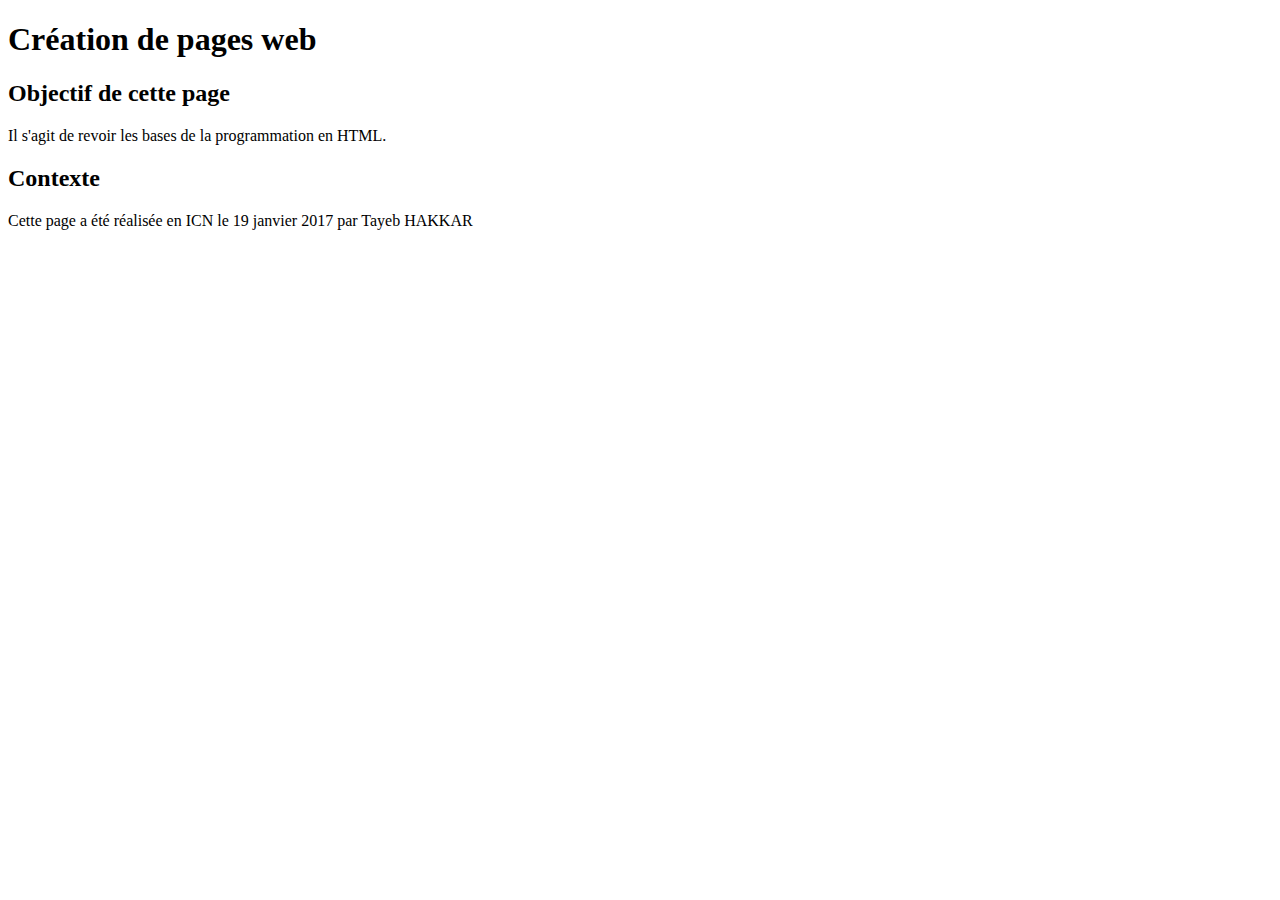
<file: rnday/index.html>
<!DOCTYPE html>
<html lang="fr">
    <head>
        <meta charset="utf-8" />
        <title>Page de Tayeb HAKKAR</title>
    </head>

    <body>
	<!-- Ceci est un commentaire -->
        <h1>Création de pages web</h1>
       <h2>Objectif de cette page</h2>
	   <p>Il s'agit de revoir les bases de la programmation en HTML.</p>
		<h2>Contexte</h2>
		<p>Cette page a été réalisée en ICN le 19 janvier 2017 par Tayeb HAKKAR</p>
    </body>
</html>
</file>
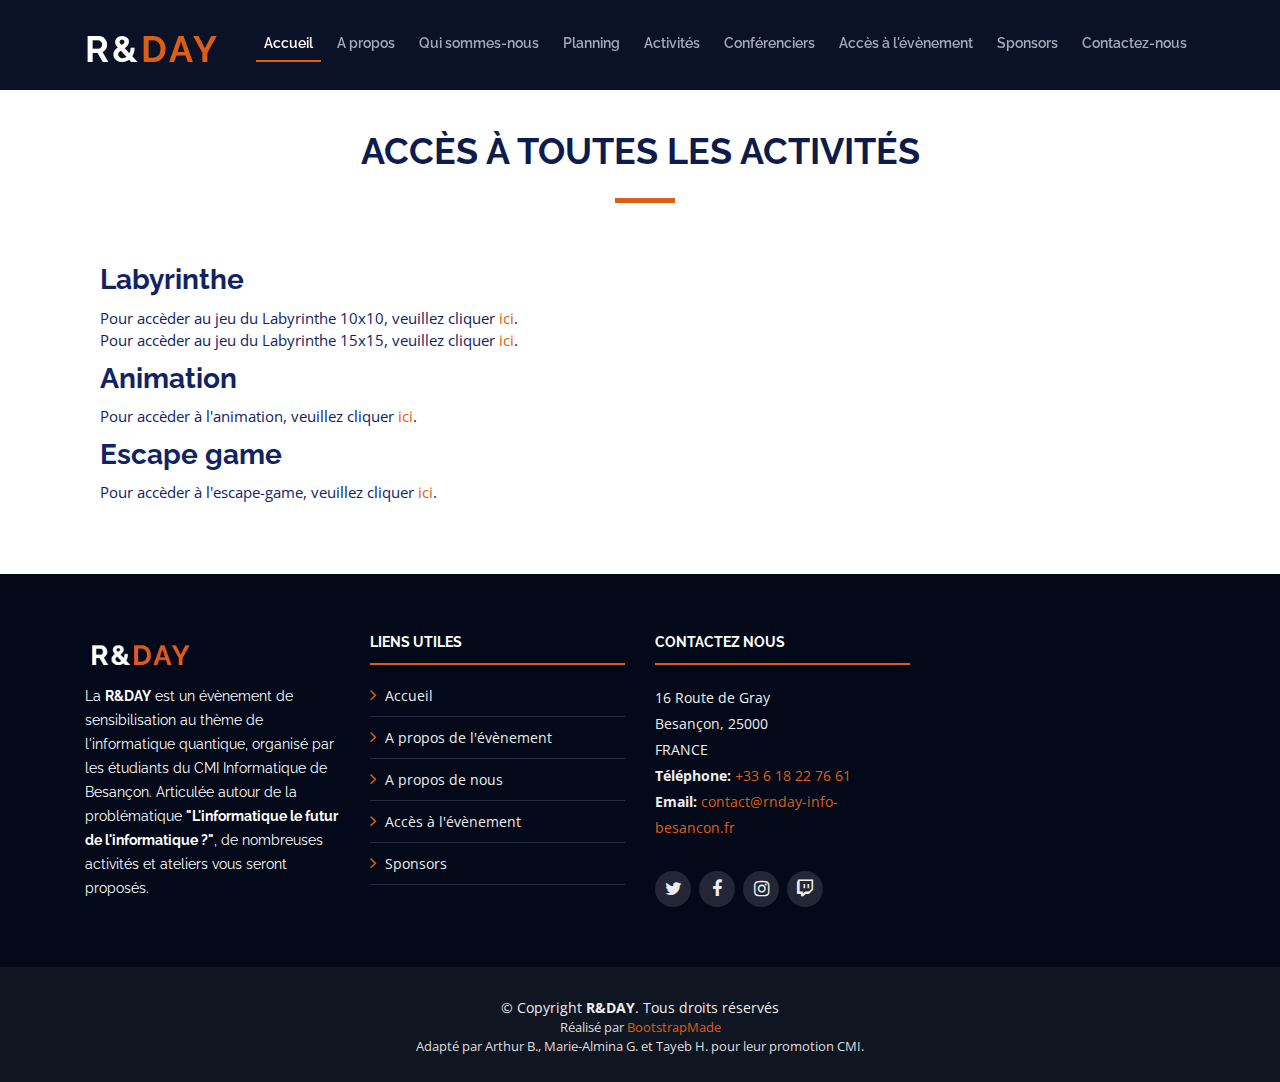
<file: activity.html>
<!DOCTYPE html>
<html lang="en">

<head>
  <meta charset="utf-8">
  <meta content="width=device-width, initial-scale=1.0" name="viewport">

  <title>R&Day L'ordinateur quantique</title>
  <meta content="" name="descriptison">
  <meta content="" name="keywords">

  <!-- Favicons -->
  <link href="assets/img/favicon.png" rel="icon">
  <link href="assets/img/apple-touch-icon.png" rel="apple-touch-icon">

  <!-- Google Fonts -->
  <link href="https://fonts.googleapis.com/css?family=Open+Sans:300,300i,400,400i,700,700i|Raleway:300,400,500,700,800" rel="stylesheet">

  <!-- Vendor CSS Files -->
  <link href="assets/vendor/bootstrap/css/bootstrap.min.css" rel="stylesheet">
  <link href="assets/vendor/venobox/venobox.css" rel="stylesheet">
  <link href="assets/vendor/font-awesome/css/font-awesome.min.css" rel="stylesheet">
  <link href="assets/vendor/owl.carousel/assets/owl.carousel.min.css" rel="stylesheet">
  <link href="assets/vendor/aos/aos.css" rel="stylesheet">

  <!-- Template Main CSS File -->
  <link href="style.css" rel="stylesheet">

  <!-- =======================================================
  * Template Name: TheEvent - v2.2.0
  * Template URL: https://bootstrapmade.com/theevent-conference-event-bootstrap-template/
  * Author: BootstrapMade.com
  * License: https://bootstrapmade.com/license/
  ======================================================== -->
</head>

<body>

  <!-- ======= Header ======= -->
  <header id="header_s">
    <div class="container">

      <div id="logo" class="pull-left">
        <!-- Uncomment below if you prefer to use a text logo -->
         <h1><a href="index.html#intro">R&<span>Day</span></a></h1>
        <!---<a href="index.html" class="scrollto"><img src="assets/img/logo.png" alt="" title=""></a>-->
      </div>

      <!--
        - #about
        - #about we
        - #activity
        - #speakers
        - #schedule
        - #supporters
        - #contact
      -->

      <nav id="nav-menu-container">
        <ul class="nav-menu">
          <li class="menu-active"><a href="index.html">Accueil</a></li>
          <li><a href="index.html#about">A propos</a></li>
          <li><a href="index.html#about_we">Qui sommes-nous</a></li>
          <li><a href="index.html#schedule">Planning</a></li>
          <li><a href="index.html#activity">Activités</a></li>
          <li><a href="index.html#speakers">Conférenciers</a></li>
          <li><a href="index.html#venue">Accès à l'évènement</a></li>
          <li><a href="index.html#supporters">Sponsors</a></li>
          <li><a href="index.html#contact">Contactez-nous</a></li>
        </ul>
      </nav><!-- #nav-menu-container -->
    </div>
  </header><!-- End Header -->


  <main id="main" class="main-page">

    <!-- ======= Speaker Details Sectionn ======= -->
    <section id="speakers-details">
      <div class="container">
        <div class="section-header">
          <h2>Accès à toutes les activités</h2>
        </div>

        <div class="col">
          <div class="details">
            <h2>Labyrinthe</h2>
            <p>Pour accèder au jeu du Labyrinthe 10x10, veuillez cliquer <a href="https://rnday-info-besancon.fr/labyrinthe/index.html" target="blank">ici</a>.<br>
            Pour accèder au jeu du Labyrinthe 15x15, veuillez cliquer <a href="https://rnday-info-besancon.fr/labyrinthe/index2.html" target="blank">ici</a>.</p>

            <h2>Animation</h2>
            <p>Pour accèder à l'animation, veuillez cliquer <a href="https://www.youtube.com/watch?v=_6C2Rf2hQfo" target="blank">ici</a>.</p>

            <h2>Escape game</h2>
            <p>Pour accèder à l'escape-game, veuillez cliquer <a href="https://view.genial.ly/602f8e4a72dd1e0da393d9d7/interactive-content-pageaccueil" target="blank">ici</a>.</p>
          </div>
        </div>
      </div>

    </section>

  </main><!-- End #main -->

  <!-- ======= Footer ======= -->
  <footer id="footer">
    <div class="footer-top">
      <div class="container">
        <div class="row">

          <div class="col-lg-3 col-md-6 footer-info">
            <img src="assets/img/logo.PNG" alt="Logo R&Day">
            <p>La <strong>R&DAY</strong> est un évènement de sensibilisation au thème de l'informatique quantique, organisé par les étudiants du CMI Informatique de Besançon. Articulée autour de la problématique <strong>"L'informatique le futur de l'informatique ?"</strong>, de nombreuses activités et ateliers vous seront proposés.</p>
          </div>

          <div class="col-lg-3 col-md-6 footer-links">
            <h4>Liens Utiles</h4>
            <ul>
              <li><i class="fa fa-angle-right"></i> <a href="index.html#intro">Accueil</a></li>
              <li><i class="fa fa-angle-right"></i> <a href="index.html#about">A propos de l'évènement</a></li>
              <li><i class="fa fa-angle-right"></i> <a href="index.html#about_we">A propos de nous</a></li>
              <li><i class="fa fa-angle-right"></i> <a href="index.html#venue">Accès à l'évènement</a></li>
              <li><i class="fa fa-angle-right"></i> <a href="index.html#supporters">Sponsors</a></li>
            </ul>
          </div>

          <div class="col-lg-3 col-md-6 footer-contact">
            <h4>Contactez nous</h4>
            <p>
              16 Route de Gray<br>
              Besançon, 25000<br>
              FRANCE <br>
              <strong>Téléphone:</strong> <a href="tel:+33612345678">+33 6 18 22 76 61</a><br>
              <strong>Email:</strong> <a href="mailto:contact@rnday-info-besancon.fr">contact@rnday-info-besancon.fr</a><br>
            </p>

            <div class="social-links">
              <a href="https://twitter.com/rnday_besancon" class="twitter" target="blank"><i class="fa fa-twitter"></i></a>
              <a href="https://www.facebook.com/profile.php?id=100062352189042" class="facebook" target="blank"><i class="fa fa-facebook"></i></a>
              <a href="https://www.instagram.com/rnday_besancon/" class="instagram" target="blank"><i class="fa fa-instagram"></i></a>
              <a href="https://www.twitch.tv/rndayinfo" class="twitch" target="blank"><i class="fa fa-twitch" target="blank"></i></a>
              <!--<a href="#" class="google-plus"><i class="fa fa-google-plus"></i></a>
              <a href="#" class="linkedin"><i class="fa fa-linkedin"></i></a>-->
            </div>

          </div>

        </div>
      </div>
    </div>

    <div class="container">
      <div class="copyright">
        &copy; Copyright <strong>R&DAY</strong>. Tous droits réservés
      </div>
      <div class="credits">
        Réalisé par <a href="https://bootstrapmade.com/" target="blank">BootstrapMade</a>
      </div>
      <div class="credits">
        Adapté par Arthur B., Marie-Almina G. et Tayeb H. pour leur promotion CMI.
      </div>
    </div>
  </footer><!-- End  Footer -->

  <a href="#" class="back-to-top"><i class="fa fa-angle-up"></i></a>

  <!-- Vendor JS Files -->
  <script src="assets/vendor/jquery/jquery.min.js"></script>
  <script src="assets/vendor/bootstrap/js/bootstrap.bundle.min.js"></script>
  <script src="assets/vendor/jquery.easing/jquery.easing.min.js"></script>
  <script src="assets/vendor/php-email-form/validate.js"></script>
  <script src="assets/vendor/venobox/venobox.min.js"></script>
  <script src="assets/vendor/owl.carousel/owl.carousel.min.js"></script>
  <script src="assets/vendor/superfish/superfish.min.js"></script>
  <script src="assets/vendor/hoverIntent/hoverIntent.js"></script>
  <script src="assets/vendor/aos/aos.js"></script>

  <!-- Template Main JS File -->
  <script src="assets/js/main.js"></script>

</body>

</html>
</file>
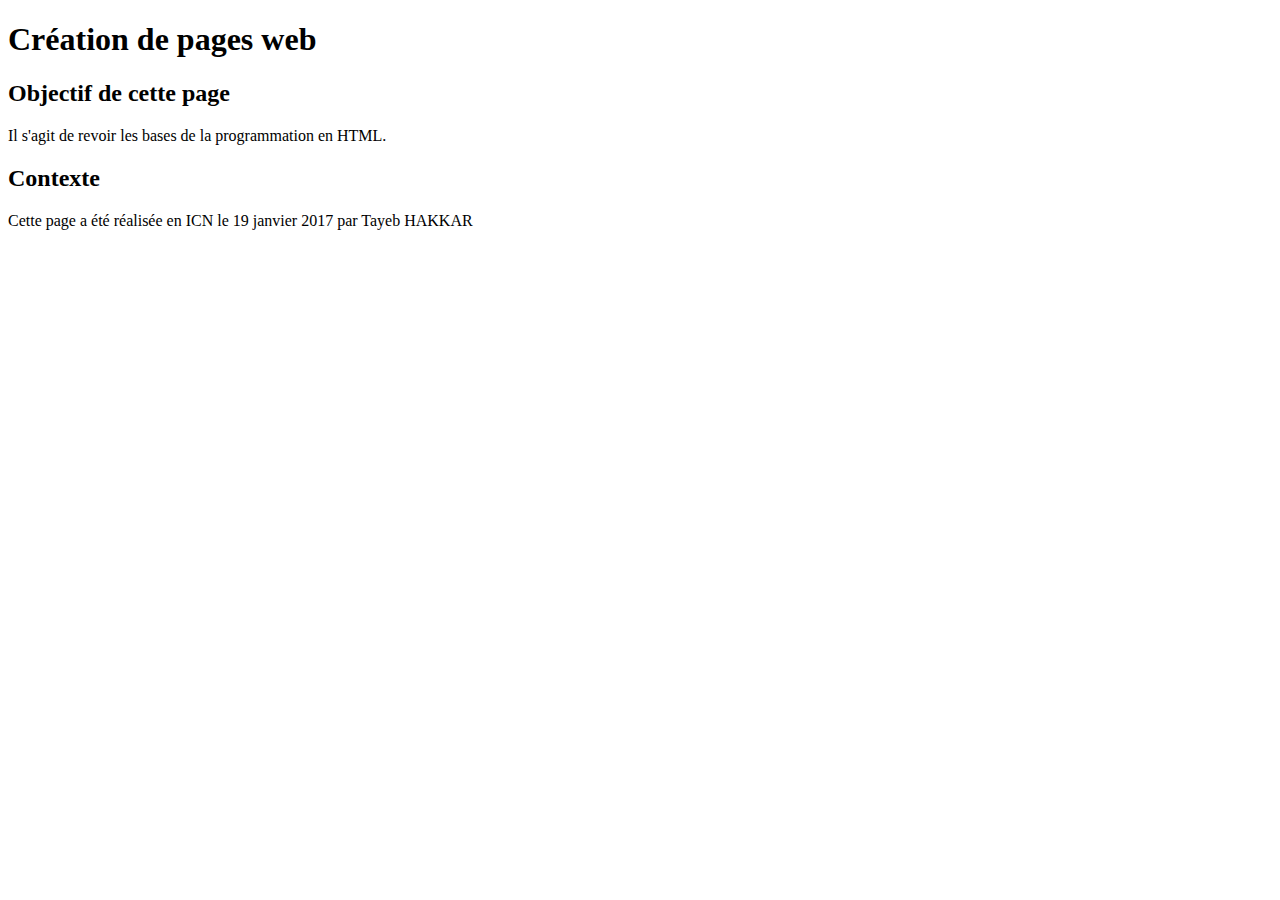
<file: HAKK_essai.html>
<!DOCTYPE html>
<html lang="fr">
    <head>
        <meta charset="utf-8" />
        <title>Page de Tayeb HAKKAR</title>
    </head>

    <body>
	<!-- Ceci est un commentaire -->
        <h1>Création de pages web</h1>
       <h2>Objectif de cette page</h2>
	   <p>Il s'agit de revoir les bases de la programmation en HTML.</p>
		<h2>Contexte</h2>
		<p>Cette page a été réalisée en ICN le 19 janvier 2017 par Tayeb HAKKAR</p>
    </body>
</html>
</file>
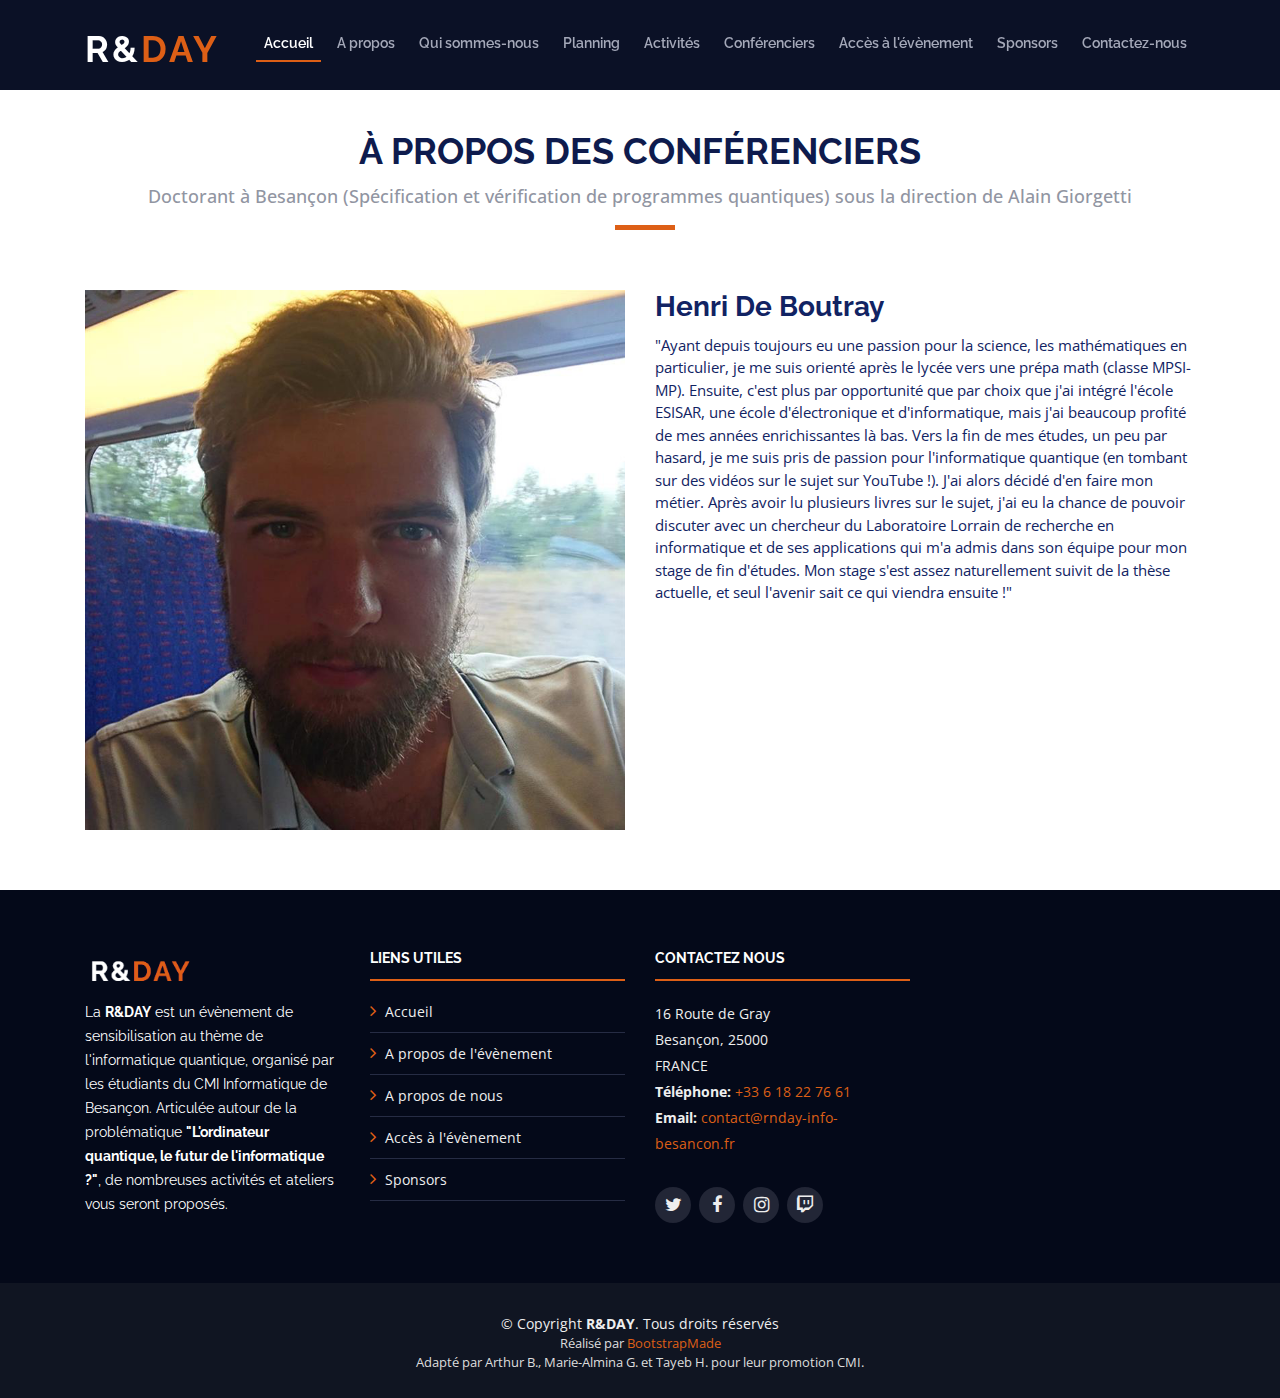
<file: henri-details.html>
<!DOCTYPE html>
<html lang="en">

<head>
  <meta charset="utf-8">
  <meta content="width=device-width, initial-scale=1.0" name="viewport">

  <title>R&Day L'ordinateur quantique</title>
  <meta content="" name="descriptison">
  <meta content="" name="keywords">

  <!-- Favicons -->
  <link href="assets/img/favicon.png" rel="icon">
  <link href="assets/img/apple-touch-icon.png" rel="apple-touch-icon">

  <!-- Google Fonts -->
  <link href="https://fonts.googleapis.com/css?family=Open+Sans:300,300i,400,400i,700,700i|Raleway:300,400,500,700,800" rel="stylesheet">

  <!-- Vendor CSS Files -->
  <link href="assets/vendor/bootstrap/css/bootstrap.min.css" rel="stylesheet">
  <link href="assets/vendor/venobox/venobox.css" rel="stylesheet">
  <link href="assets/vendor/font-awesome/css/font-awesome.min.css" rel="stylesheet">
  <link href="assets/vendor/owl.carousel/assets/owl.carousel.min.css" rel="stylesheet">
  <link href="assets/vendor/aos/aos.css" rel="stylesheet">

  <!-- Template Main CSS File -->
  <link href="style.css" rel="stylesheet">

  <!-- =======================================================
  * Template Name: TheEvent - v2.2.0
  * Template URL: https://bootstrapmade.com/theevent-conference-event-bootstrap-template/
  * Author: BootstrapMade.com
  * License: https://bootstrapmade.com/license/
  ======================================================== -->
</head>

<body>

  <!-- ======= Header ======= -->
  <header id="header_s">
    <div class="container">

      <div id="logo" class="pull-left">
        <!-- Uncomment below if you prefer to use a text logo -->
         <h1><a href="index.html#intro">R&<span>Day</span></a></h1>
        <!---<a href="index.html" class="scrollto"><img src="assets/img/logo.png" alt="" title=""></a>-->
      </div>

      <!--
        - #about
        - #about we
        - #activity
        - #speakers
        - #schedule
        - #supporters
        - #contact
      -->

      <nav id="nav-menu-container">
        <ul class="nav-menu">
          <li class="menu-active"><a href="index.html">Accueil</a></li>
          <li><a href="index.html#about">A propos</a></li>
          <li><a href="index.html#about_we">Qui sommes-nous</a></li>
          <li><a href="index.html#schedule">Planning</a></li>
          <li><a href="index.html#activity">Activités</a></li>
          <li><a href="index.html#speakers">Conférenciers</a></li>
          <li><a href="index.html#venue">Accès à l'évènement</a></li>
          <li><a href="index.html#supporters">Sponsors</a></li>
          <li><a href="index.html#contact">Contactez-nous</a></li>
        </ul>
      </nav><!-- #nav-menu-container -->
    </div>
  </header><!-- End Header -->


  <main id="main" class="main-page">

    <!-- ======= Speaker Details Sectionn ======= -->
    <section id="speakers-details">
      <div class="container">
        <div class="section-header">
          <h2>À propos des conférenciers</h2>
          <p>Doctorant à Besançon (Spécification et vérification de programmes quantiques) sous la direction de Alain Giorgetti</p>
        </div>

        <div class="row">
          <div class="col-md-6">
            <img src="assets/img/henri.png" alt="Henri De Boutray" class="img-fluid">
          </div>

          <div class="col-md-6">
            <div class="details">
              <h2>Henri De Boutray</h2>
              <!--
              <div class="social">
                <a href=""><i class="fa fa-twitter"></i></a>
                <a href=""><i class="fa fa-facebook"></i></a>
                <a href=""><i class="fa fa-google-plus"></i></a>
                <a href=""><i class="fa fa-linkedin"></i></a>
              </div>
              -->
              <p>"Ayant depuis toujours eu une passion pour la science, les mathématiques en particulier, je me suis orienté après le lycée vers une prépa math (classe MPSI-MP). Ensuite, c'est plus par opportunité que par choix que j'ai intégré l'école ESISAR, une école d'électronique et d'informatique, mais j'ai beaucoup profité de mes années enrichissantes là bas. Vers la fin de mes études, un peu par hasard, je me suis pris de passion pour l'informatique quantique (en tombant sur des vidéos sur le sujet sur YouTube !). J'ai alors décidé d'en faire mon métier. Après avoir lu plusieurs livres sur le sujet, j'ai eu la chance de pouvoir discuter avec un chercheur du Laboratoire Lorrain de recherche en informatique et de ses applications qui m'a admis dans son équipe pour mon stage de fin d'études. Mon stage s'est assez naturellement suivit de la thèse actuelle, et seul l'avenir sait ce qui viendra ensuite !"</p>
            </div>
          </div>

        </div>
      </div>

    </section>

  </main><!-- End #main -->

  <!-- ======= Footer ======= -->
  <footer id="footer">
    <div class="footer-top">
      <div class="container">
        <div class="row">

          <div class="col-lg-3 col-md-6 footer-info">
            <img src="assets/img/logo.PNG" alt="Logo R&Day">
            <p>La <strong>R&DAY</strong> est un évènement de sensibilisation au thème de l'informatique quantique, organisé par les étudiants du CMI Informatique de Besançon. Articulée autour de la problématique <strong>"L'ordinateur quantique, le futur de l'informatique ?"</strong>, de nombreuses activités et ateliers vous seront proposés.</p>
          </div>

          <div class="col-lg-3 col-md-6 footer-links">
            <h4>Liens Utiles</h4>
            <ul>
              <li><i class="fa fa-angle-right"></i> <a href="index.html#intro">Accueil</a></li>
              <li><i class="fa fa-angle-right"></i> <a href="index.html#about">A propos de l'évènement</a></li>
              <li><i class="fa fa-angle-right"></i> <a href="index.html#about_we">A propos de nous</a></li>
              <li><i class="fa fa-angle-right"></i> <a href="index.html#venue">Accès à l'évènement</a></li>
              <li><i class="fa fa-angle-right"></i> <a href="index.html#supporters">Sponsors</a></li>
            </ul>
          </div>

          <div class="col-lg-3 col-md-6 footer-contact">
            <h4>Contactez nous</h4>
            <p>
              16 Route de Gray<br>
              Besançon, 25000<br>
              FRANCE <br>
              <strong>Téléphone:</strong> <a href="tel:+33612345678">+33 6 18 22 76 61</a><br>
              <strong>Email:</strong> <a href="mailto:contact@rnday-info-besancon.fr">contact@rnday-info-besancon.fr</a><br>
            </p>

            <div class="social-links">
              <a href="https://twitter.com/rnday_besancon" class="twitter" target="blank"><i class="fa fa-twitter"></i></a>
              <a href="https://www.facebook.com/profile.php?id=100062352189042" class="facebook" target="blank"><i class="fa fa-facebook"></i></a>
              <a href="https://www.instagram.com/rnday_besancon/" class="instagram" target="blank"><i class="fa fa-instagram"></i></a>
              <a href="https://www.twitch.tv/rndayinfo" class="twitch" target="blank"><i class="fa fa-twitch" target="blank"></i></a>
              <!--<a href="#" class="google-plus"><i class="fa fa-google-plus"></i></a>
              <a href="#" class="linkedin"><i class="fa fa-linkedin"></i></a>-->
            </div>

          </div>

        </div>
      </div>
    </div>

    <div class="container">
      <div class="copyright">
        &copy; Copyright <strong>R&DAY</strong>. Tous droits réservés
      </div>
      <div class="credits">
        Réalisé par <a href="https://bootstrapmade.com/" target="blank">BootstrapMade</a>
      </div>
      <div class="credits">
        Adapté par Arthur B., Marie-Almina G. et Tayeb H. pour leur promotion CMI.
      </div>
    </div>
  </footer><!-- End  Footer -->

  <a href="#" class="back-to-top"><i class="fa fa-angle-up"></i></a>

  <!-- Vendor JS Files -->
  <script src="assets/vendor/jquery/jquery.min.js"></script>
  <script src="assets/vendor/bootstrap/js/bootstrap.bundle.min.js"></script>
  <script src="assets/vendor/jquery.easing/jquery.easing.min.js"></script>
  <script src="assets/vendor/php-email-form/validate.js"></script>
  <script src="assets/vendor/venobox/venobox.min.js"></script>
  <script src="assets/vendor/owl.carousel/owl.carousel.min.js"></script>
  <script src="assets/vendor/superfish/superfish.min.js"></script>
  <script src="assets/vendor/hoverIntent/hoverIntent.js"></script>
  <script src="assets/vendor/aos/aos.js"></script>

  <!-- Template Main JS File -->
  <script src="assets/js/main.js"></script>

</body>

</html>
</file>
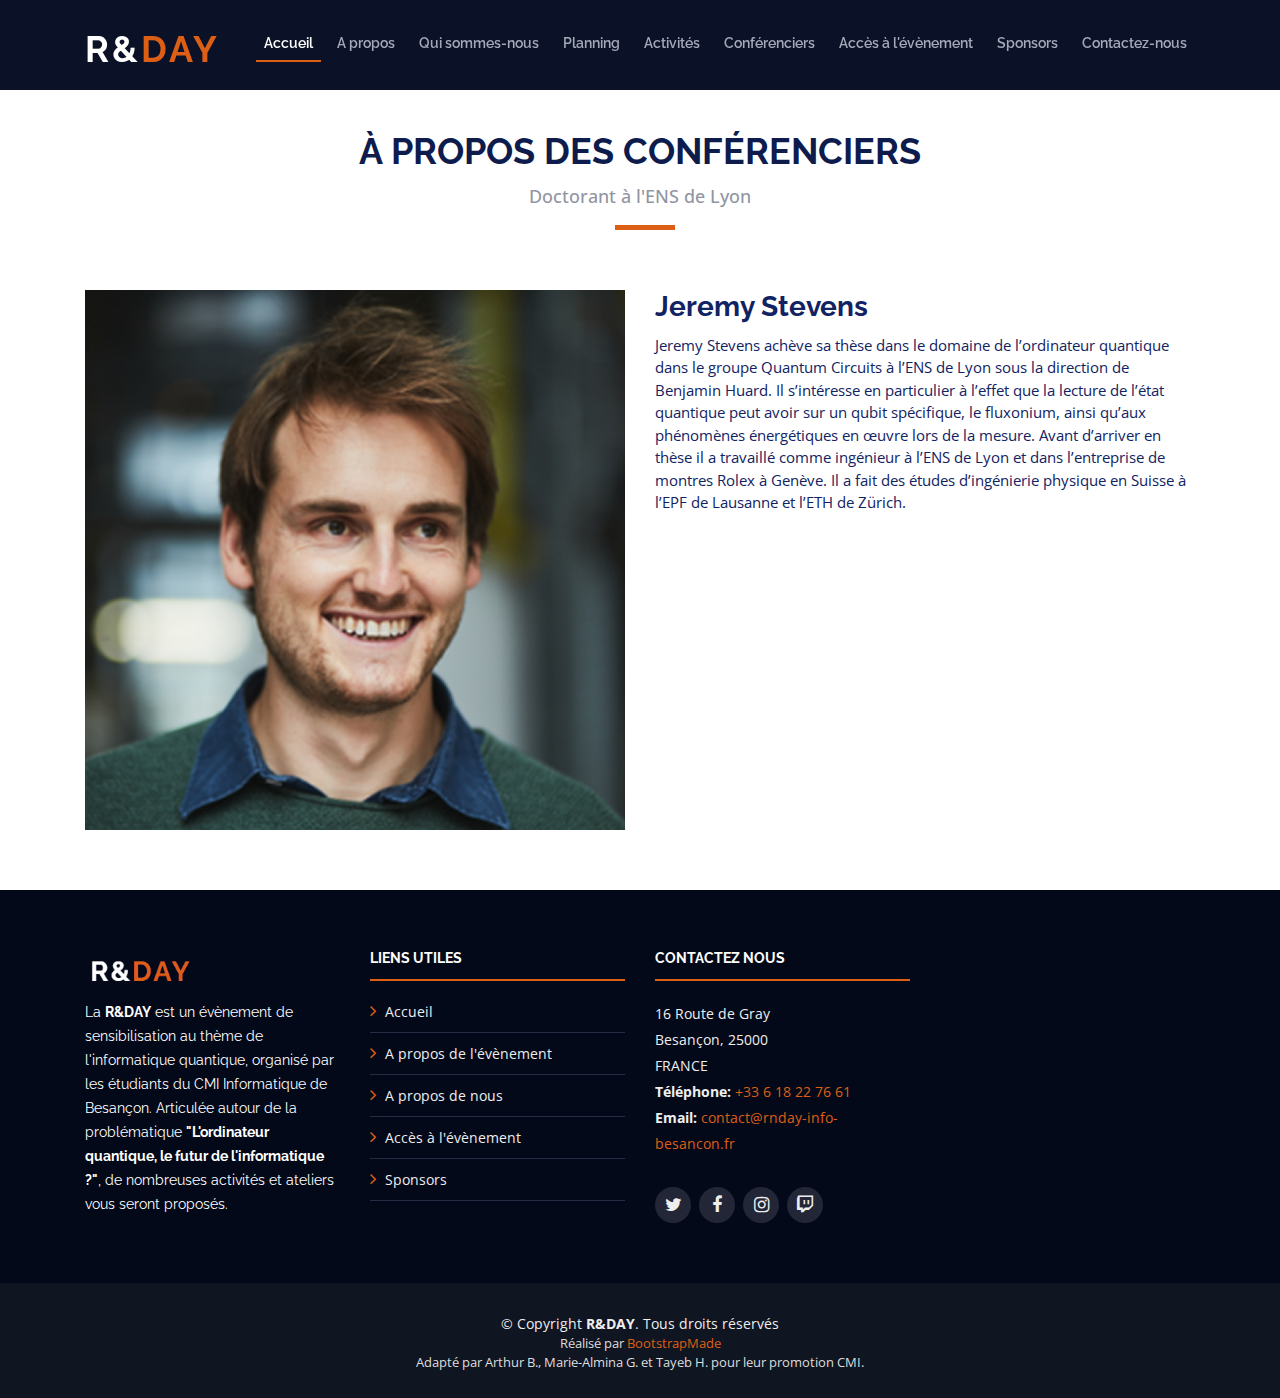
<file: jeremy-details.html>
<!DOCTYPE html>
<html lang="en">

<head>
  <meta charset="utf-8">
  <meta content="width=device-width, initial-scale=1.0" name="viewport">

  <title>R&Day L'ordinateur quantique</title>
  <meta content="" name="descriptison">
  <meta content="" name="keywords">

  <!-- Favicons -->
  <link href="assets/img/favicon.png" rel="icon">
  <link href="assets/img/apple-touch-icon.png" rel="apple-touch-icon">

  <!-- Google Fonts -->
  <link href="https://fonts.googleapis.com/css?family=Open+Sans:300,300i,400,400i,700,700i|Raleway:300,400,500,700,800" rel="stylesheet">

  <!-- Vendor CSS Files -->
  <link href="assets/vendor/bootstrap/css/bootstrap.min.css" rel="stylesheet">
  <link href="assets/vendor/venobox/venobox.css" rel="stylesheet">
  <link href="assets/vendor/font-awesome/css/font-awesome.min.css" rel="stylesheet">
  <link href="assets/vendor/owl.carousel/assets/owl.carousel.min.css" rel="stylesheet">
  <link href="assets/vendor/aos/aos.css" rel="stylesheet">

  <!-- Template Main CSS File -->
  <link href="style.css" rel="stylesheet">

  <!-- =======================================================
  * Template Name: TheEvent - v2.2.0
  * Template URL: https://bootstrapmade.com/theevent-conference-event-bootstrap-template/
  * Author: BootstrapMade.com
  * License: https://bootstrapmade.com/license/
  ======================================================== -->
</head>

<body>

  <!-- ======= Header ======= -->
  <header id="header_s">
    <div class="container">

      <div id="logo" class="pull-left">
        <!-- Uncomment below if you prefer to use a text logo -->
         <h1><a href="index.html#intro">R&<span>Day</span></a></h1>
        <!---<a href="index.html" class="scrollto"><img src="assets/img/logo.png" alt="" title=""></a>-->
      </div>

      <!--
        - #about
        - #about we
        - #activity
        - #speakers
        - #schedule
        - #supporters
        - #contact
      -->

      <nav id="nav-menu-container">
        <ul class="nav-menu">
          <li class="menu-active"><a href="index.html">Accueil</a></li>
          <li><a href="index.html#about">A propos</a></li>
          <li><a href="index.html#about_we">Qui sommes-nous</a></li>
          <li><a href="index.html#schedule">Planning</a></li>
          <li><a href="index.html#activity">Activités</a></li>
          <li><a href="index.html#speakers">Conférenciers</a></li>
          <li><a href="index.html#venue">Accès à l'évènement</a></li>
          <li><a href="index.html#supporters">Sponsors</a></li>
          <li><a href="index.html#contact">Contactez-nous</a></li>
        </ul>
      </nav><!-- #nav-menu-container -->
    </div>
  </header><!-- End Header -->

  <main id="main" class="main-page">

    <!-- ======= Speaker Details Sectionn ======= -->
    <section id="speakers-details">
      <div class="container">
        <div class="section-header">
          <h2>À propos des conférenciers</h2>
          <p>Doctorant à l'ENS de Lyon</p>
        </div>

        <div class="row">
          <div class="col-md-6">
            <img src="assets/img/JStevens.png" alt="Jeremy Stevens" class="img-fluid">
          </div>

          <div class="col-md-6">
            <div class="details">
              <h2>Jeremy Stevens</h2>
              <!--
              <div class="social">
                <a href=""><i class="fa fa-twitter"></i></a>
                <a href=""><i class="fa fa-facebook"></i></a>
                <a href=""><i class="fa fa-google-plus"></i></a>
                <a href=""><i class="fa fa-linkedin"></i></a>
              </div>
              -->
              <p>Jeremy Stevens achève sa thèse dans le domaine de l’ordinateur quantique dans le groupe Quantum Circuits à l’ENS de Lyon sous la direction de Benjamin Huard. Il s’intéresse en particulier à l’effet que la lecture de l’état quantique peut avoir sur un qubit spécifique, le fluxonium, ainsi qu’aux phénomènes énergétiques en œuvre lors de la mesure. Avant d’arriver en thèse il a travaillé comme ingénieur à l’ENS de Lyon et dans l’entreprise de montres Rolex à Genève. Il a fait des études d’ingénierie physique en Suisse à l’EPF de Lausanne et l’ETH de Zürich.</p>
            </div>
          </div>

        </div>
      </div>

    </section>

  </main><!-- End #main -->

  <!-- ======= Footer ======= -->
  <footer id="footer">
    <div class="footer-top">
      <div class="container">
        <div class="row">

          <div class="col-lg-3 col-md-6 footer-info">
            <img src="assets/img/logo.PNG" alt="Logo R&Day">
            <p>La <strong>R&DAY</strong> est un évènement de sensibilisation au thème de l'informatique quantique, organisé par les étudiants du CMI Informatique de Besançon. Articulée autour de la problématique <strong>"L'ordinateur quantique, le futur de l'informatique ?"</strong>, de nombreuses activités et ateliers vous seront proposés.</p>
          </div>

          <div class="col-lg-3 col-md-6 footer-links">
            <h4>Liens Utiles</h4>
            <ul>
              <li><i class="fa fa-angle-right"></i> <a href="index.html#intro">Accueil</a></li>
              <li><i class="fa fa-angle-right"></i> <a href="index.html#about">A propos de l'évènement</a></li>
              <li><i class="fa fa-angle-right"></i> <a href="index.html#about_we">A propos de nous</a></li>
              <li><i class="fa fa-angle-right"></i> <a href="index.html#venue">Accès à l'évènement</a></li>
              <li><i class="fa fa-angle-right"></i> <a href="index.html#supporters">Sponsors</a></li>
            </ul>
          </div>

          <div class="col-lg-3 col-md-6 footer-contact">
            <h4>Contactez nous</h4>
            <p>
              16 Route de Gray<br>
              Besançon, 25000<br>
              FRANCE <br>
              <strong>Téléphone:</strong> <a href="tel:+33612345678">+33 6 18 22 76 61</a><br>
              <strong>Email:</strong> <a href="mailto:contact@rnday-info-besancon.fr">contact@rnday-info-besancon.fr</a><br>
            </p>

            <div class="social-links">
              <a href="https://twitter.com/rnday_besancon" class="twitter" target="blank"><i class="fa fa-twitter"></i></a>
              <a href="https://www.facebook.com/profile.php?id=100062352189042" class="facebook" target="blank"><i class="fa fa-facebook"></i></a>
              <a href="https://www.instagram.com/rnday_besancon/" class="instagram" target="blank"><i class="fa fa-instagram"></i></a>
              <a href="https://www.twitch.tv/rndayinfo" class="twitch" target="blank"><i class="fa fa-twitch"></i></a>
              <!--<a href="#" class="google-plus"><i class="fa fa-google-plus"></i></a>
              <a href="#" class="linkedin"><i class="fa fa-linkedin"></i></a>-->
            </div>

          </div>

        </div>
      </div>
    </div>

    <div class="container">
      <div class="copyright">
        &copy; Copyright <strong>R&DAY</strong>. Tous droits réservés
      </div>
      <div class="credits">
        Réalisé par <a href="https://bootstrapmade.com/" target="blank">BootstrapMade</a>
      </div>
      <div class="credits">
        Adapté par Arthur B., Marie-Almina G. et Tayeb H. pour leur promotion CMI.
      </div>
    </div>
  </footer><!-- End  Footer -->

  <a href="#" class="back-to-top"><i class="fa fa-angle-up"></i></a>

  <!-- Vendor JS Files -->
  <script src="assets/vendor/jquery/jquery.min.js"></script>
  <script src="assets/vendor/bootstrap/js/bootstrap.bundle.min.js"></script>
  <script src="assets/vendor/jquery.easing/jquery.easing.min.js"></script>
  <script src="assets/vendor/php-email-form/validate.js"></script>
  <script src="assets/vendor/venobox/venobox.min.js"></script>
  <script src="assets/vendor/owl.carousel/owl.carousel.min.js"></script>
  <script src="assets/vendor/superfish/superfish.min.js"></script>
  <script src="assets/vendor/hoverIntent/hoverIntent.js"></script>
  <script src="assets/vendor/aos/aos.js"></script>

  <!-- Template Main JS File -->
  <script src="assets/js/main.js"></script>

</body>

</html>
</file>
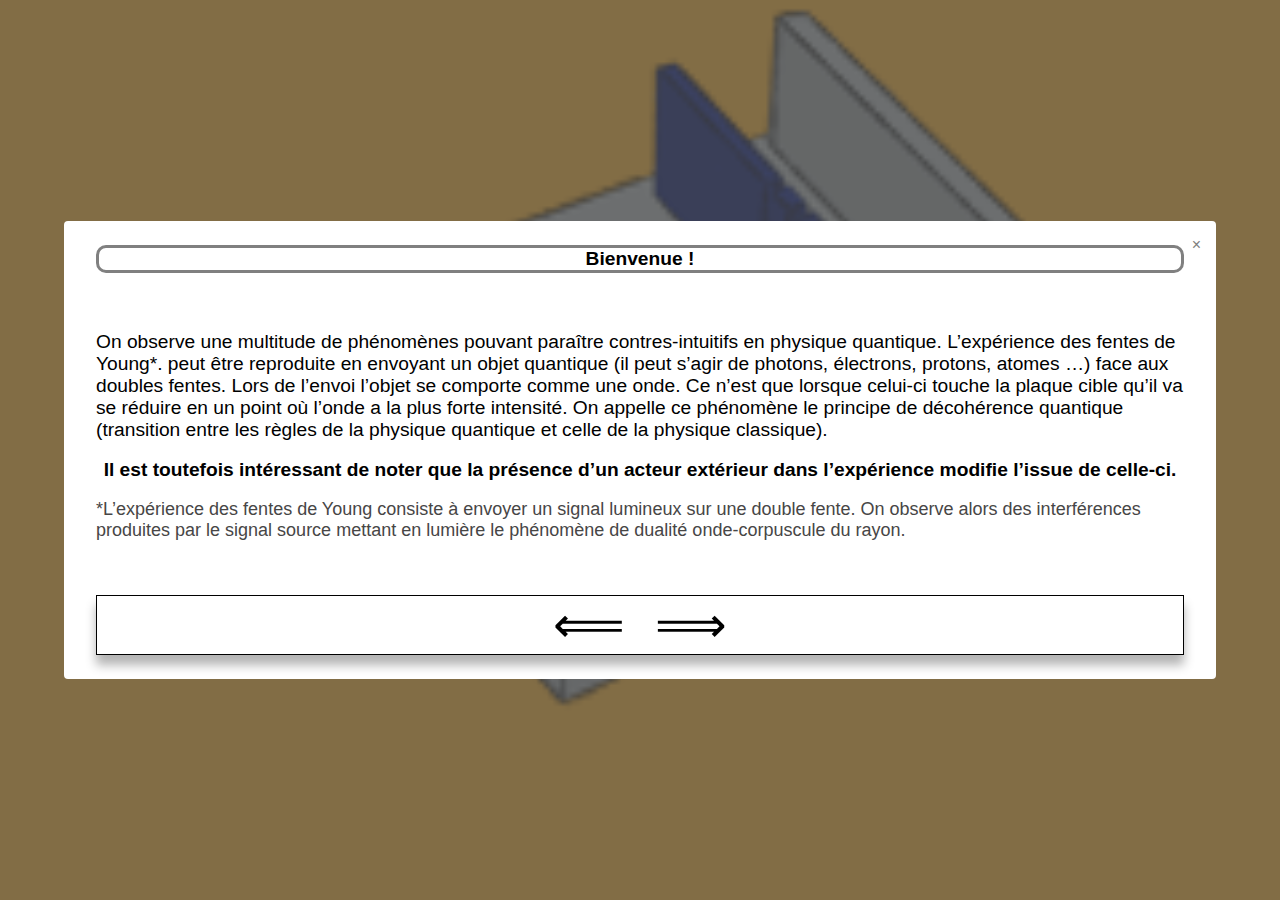
<file: animation/animation_decoherence.html>
<!Doctype HTML>
<html>
    <head>
      <meta charset="UTF-8"/>
      <title>Particule-wave duality</title>
      <link rel="stylesheet" href="style.css" />
    </head>
    <body onload="window.location.href = '#openModal'">
      <img id="main_img" src ="img/animation_img.png"/>

      <div id="openModal" class = modal>
        <div class="modal_content">
          <div class="slider">

            <div class="active" id="rules">
              <h2>Bienvenue !</h2>
              <p class="regularText">
                On observe une multitude de phénomènes pouvant paraître contres-intuitifs en physique quantique. 
                L’expérience des fentes de Young*.  peut être reproduite en envoyant un objet quantique (il peut s’agir de photons, électrons, protons, atomes …) face aux doubles fentes. Lors de l’envoi l’objet se comporte comme une onde. Ce n’est que lorsque celui-ci touche la plaque cible qu’il va se réduire en un point où l’onde a la plus forte intensité. On appelle ce phénomène le principe de décohérence quantique (transition entre les règles de la physique quantique et celle de la physique classique).
              </p>
              <br>
              <p class="regularText">
                <strong>Il est toutefois intéressant de noter que la présence d’un acteur extérieur dans l’expérience modifie l’issue de celle-ci.</strong>
              </p>
              <br>
              <p class="annotations">
                *L’expérience des fentes de Young consiste à envoyer un signal lumineux sur une double fente. On observe alors des interférences produites par le signal source mettant en lumière le phénomène de dualité onde-corpuscule du rayon.
              </p>
              <br>
              <br>
              <br>
              <a href="#" class = "modal_close">&times;</a>
            </div>
            <div id="goal">
              <br>
              <p>Votre objectif est de reproduire ce motif sur l'écran :</p>
              <br>
              <img id="target" src="img/Correct_Intensity_3.png"/>
              <a href="#" class = "modal_close">&times;</a>
            </div>

            <span class="slider-nav">
              <span class="btn-nav right">⟸</span>
              <span class="btn-nav left">⟹</span>
            </span>

          </div>
        </div>
      </div>
      
    
      <div id="pattern" class="modal">
        <div class="modal_content">
          <img id="pattern" src = "img/Correct_Intensity_3.png"/>
          <a href="#" class = "modal_close">&times;</a>
        </div>
      </div>

      <div id="good_result" class="modal">
        <div class="modal_content">
          <h3>Félicitation !</h3>
          <p >Vous avez réussi l'énigme</p>
          <p >Voici le mot de passe :</p>
          <div id="password_img">
            <img class="password" src="img/color_1.png"/>
            <img class="password" src="img/color_2.png"/>
            <img class="password" src="img/color_3.png"/>
            <img class="password" src="img/color_4.png"/>
            <img class="password" src="img/color_5.png"/>
          </div>
          <p><a id="home" href="">Retourner à l'accueil</a></p>
        </div>
      </div>

      <div id="wrong_result">
        <div id="wrong_1" class="modal">
          <div class="modal_content">
            <p class="results">Résultat incorrect :</p>
            <img id ="wrong_1" src="img/Incorrect_Intensity_1.png"/>
            <a href="#" class = "modal_close">&times;</a>
          </div>
        </div>

        <div id="wrong_2" class="modal">
          <div class="modal_content">
            <p class="results">Résultat incorrect :</p>
            <img id ="wrong_2" src="img/Incorrect_Intensity_2.png"/>
            <a href="#" class = "modal_close">&times;</a>
          </div>
        </div>

        <div id="wrong_3" class="modal">
          <div class="modal_content">
            <p class="results">Résultat incorrect :</p>
            <img id ="wrong_3" src="img/Incorrect_Intensity_3.png"/>
            <a href="#" class = "modal_close">&times;</a>
          </div>
        </div>

        <div id="wrong_4" class="modal">
          <div class="modal_content">
            <p class="results">Résultat incorrect :</p>
            <img id ="wrong_4" src="img/Correct_Intensity_1.png"/>
            <a href="#" class = "modal_close">&times;</a>
          </div>
        </div>

        <div id="wrong_5" class="modal">
          <div class="modal_content">
            <p class="results">Résultat incorrect :</p>
            <img id ="wrong_5" src="img/Correct_Intensity_2.png"/>
            <a href="#" class = "modal_close">&times;</a>
          </div>
        </div>

      </div>

      <div id="settings">
        <fieldset>
          <legend>Intensite de l'objet quantique
            <input type="radio" name="choice" checked>Intensite 1
            <input type="radio" name="choice">Intensite 2
            <input type="radio" name="choice">Intensite 3
          </legend>

          <input type="checkbox" id="box" name="enable" checked>Activer / Desactiver la mesure

           
          <input id="send" type="submit">

        </fieldset>
      </div>

      <div id="panel" class="modal">
        <div class="modal_content">
          <div id="digital_panel">
            <table border="2" bgcolor="#3F74A1" cellspacing="20" cellpadding="10"> 
              <tr> 
                 <td align="center" colspan="3"><input id="output" placeholder="****"/></td> 
              </tr> 
              <tr> 
                 <td align="center"><button onclick="inputNumber('7')">------7------</button></td> 
                 <td align="center"><button onclick="inputNumber('8')">------8------</button></td> 
                 <td align="center"><button onclick="inputNumber('9')">------9------</button></td> 
              </tr> 
              <tr> 
                 <td align="center"><button onclick="inputNumber('4')">------4------</button></td> 
                 <td align="center"><button onclick="inputNumber('5')">------5------</button></td> 
                 <td align="center"><button onclick="inputNumber('6')">------6------</button></td> 
              </tr> 
              <tr> 
                 <td align="center"><button onclick="inputNumber('1')">------1------</button></td> 
                 <td align="center"><button onclick="inputNumber('2')">------2------</button></td> 
                 <td align="center"><button onclick="inputNumber('3')">------3------</button></td> 
              </tr> 
              <tr> 
                <td colspan="3" align="center"><button onclick="inputNumber('0')">------------------------0------------------------</button></td> 
             </tr>
             <tr>
              <td colspan="3" align="center"><button onclick="erase()">---------------------Effacer---------------------</button></td>
            </tr>
             <tr>
               <td colspan="3" align="center"><button onclick="validate()">----------------------Valider---------------------</button></td>
             </tr>
           </table> 
          </div>
          <a href="#" class = "modal_close">&times;</a>
        </div>
      </div>

      <div id="validation" class="modal">
        <div class="modal_content">
          <p>Mesures de l'objet quantique désactivées.<br>Veuillez fermer la fenêtre.</p>
          <a href="#" class = "modal_close">&times;</a>
        </div>
      </div>
      
      <a id="targetImg" href="#pattern">Motif cible</a>
      <a id="Instructions" href="#openModal">Instructions</a>


    </body>

    <script type="text/javascript" src="script.js"></script>

</html>
</file>
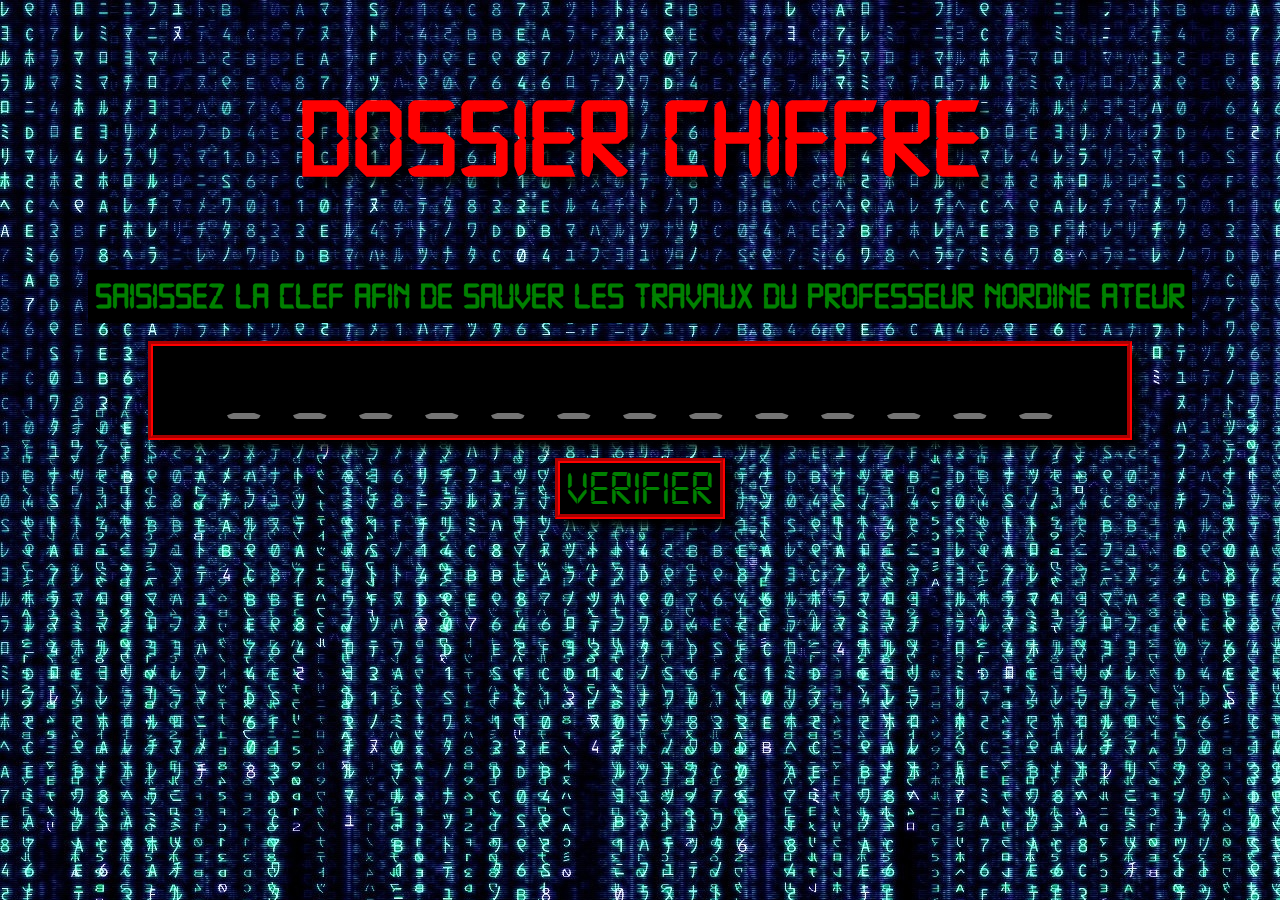
<file: Dossier_chiffre/Dossier_chiffre.HTML>
<!DOCTYPE html><html lang="fr"> <head> <meta charset="UTF-8"> <link rel="stylesheet" href="files/style.css"/> <title>Dossier chiffré</title> </head> <body> <header> <h1>Dossier chiffre</h1> </header> <form method="POST" id="Az56"> <label for="m2Q5">Saisissez la clef afin de sauver les travaux du professeur Nordine Ateur</label> <br/> <input type="text" name="m2Q5" id="m2Q5" required placeholder="_ _ _ _ _ _ _ _ _ _ _ _ _"/> <br/> <input type="submit" name="cX0i" id="cX0i" value="verifier" onclick="fct3();"/> </form> <script src="files/check.js"></script> </body></html>
</file>
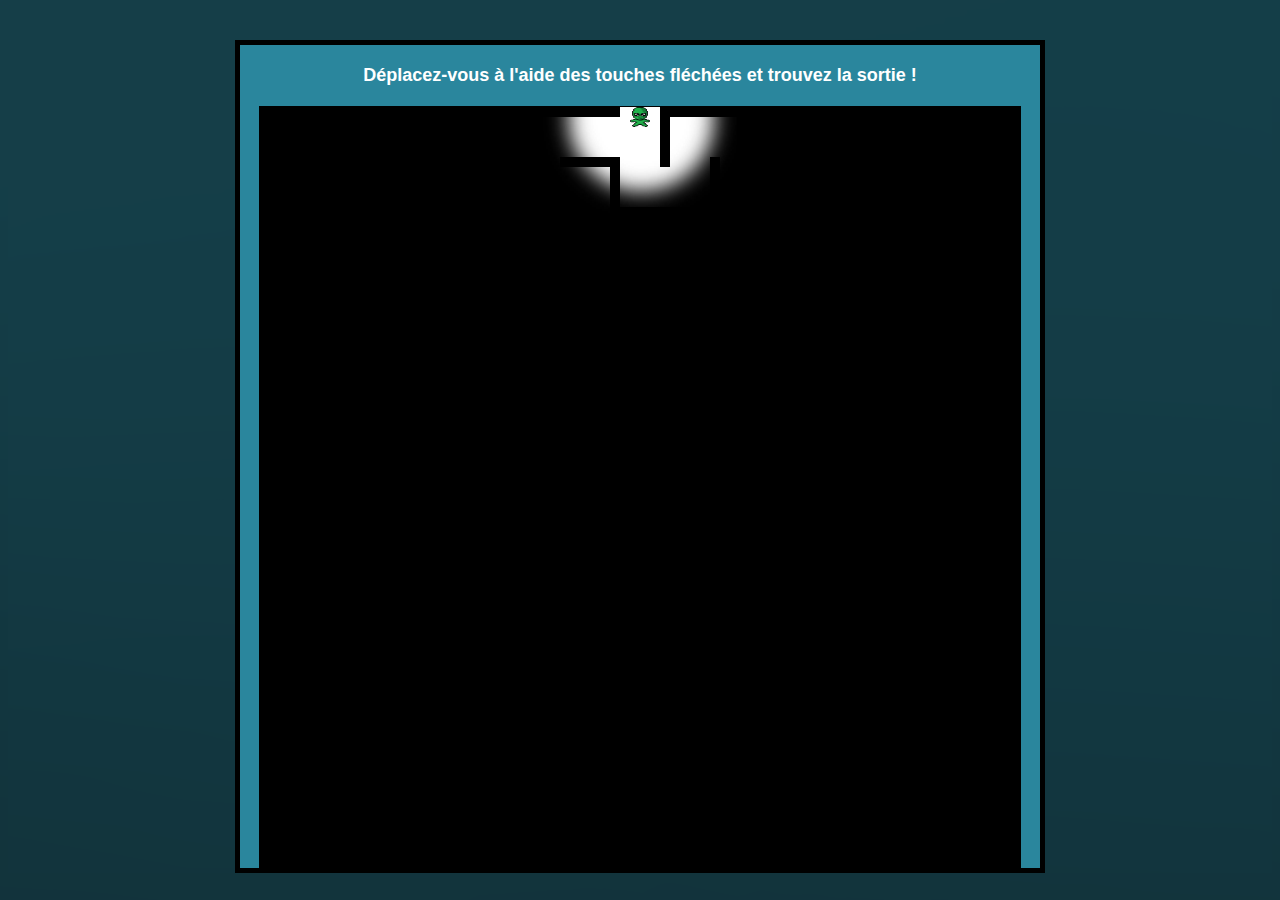
<file: labyrinthe/index2.html>
<!DOCTYPE html>
<html>
  <head>
    <meta charset="utf-8" />
    <meta name="viewport" content="width=device-width" />
    <title>Labyrinthe 15x15</title>
    <link href="style.css" rel="stylesheet" type="text/css" />
    <script src="script2.js"></script>
  </head>

  <body onload="init()">
    <main>
      <p id="titre">
        <strong
          >Déplacez-vous à l'aide des touches fléchées et trouvez la sortie
          !</strong
        >
      </p>
      <canvas id="cvs" width="760" height="760"></canvas>
      <section id="vid">
        <h1>Différence avec l'ordinateur quantique</h1>
        <p>
          « Quand on entre dans un labyrinthe, on a des dizaines et des dizaines
          de chemins possibles. Ce que fait un ordinateur traditionnel, c'est
          qu'il les explore un à un. Cela va prendre un certain temps, même s'il
          est doté de plusieurs processeurs, car chacun des processeurs exécute
          le même algorithme en parallèle. Avec un ordinateur quantique, la
          grande différence, c'est qu'on est capable d'explorer tous les chemins
          en même temps. On va évidemment aller beaucoup plus vite. »
          <em>Bernard Ourghanlian</em>
        </p>
        <a href="https://www.youtube.com/watch?v=ArE1JpP7QGg"
          >Lien vers la vidéo si la source n'est pas valide.</a
        ><br />
        <video
          src="./ordinateur-quantique-resolution-labyrinthe_Trim.mp4"
          controls
          muted
        ></video
        ><br />
        <p>Pour plus de facilité ...</p>
        <a href="index.html"><button>Labyrinthe version 10x10</button></a>
      </section>
    </main>
  </body>
</html>
</file>
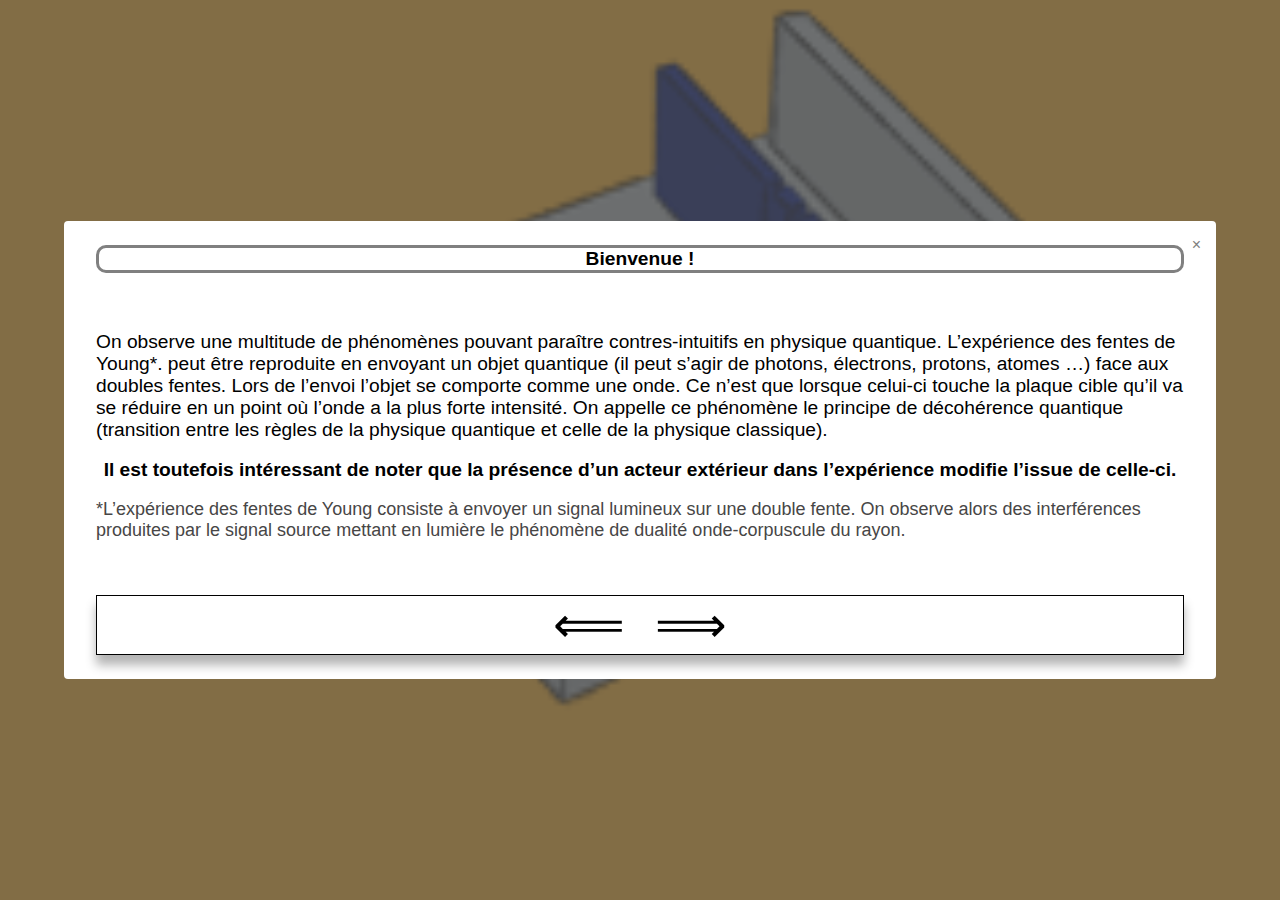
<file: animation/animation/animation_decoherence.html>
<!Doctype HTML>
<html>
    <head>
      <meta charset="UTF-8"/>
      <title>Particule-wave duality</title>
      <link rel="stylesheet" href="style.css" />
    </head>
    <body onload="window.location.href = '#openModal'">
      <img id="main_img" src ="img/animation_img.png"/>

      <div id="openModal" class = modal>
        <div class="modal_content">
          <div class="slider">

            <div class="active" id="rules">
              <h2>Bienvenue !</h2>
              <p class="regularText">
                On observe une multitude de phénomènes pouvant paraître contres-intuitifs en physique quantique. 
                L’expérience des fentes de Young*.  peut être reproduite en envoyant un objet quantique (il peut s’agir de photons, électrons, protons, atomes …) face aux doubles fentes. Lors de l’envoi l’objet se comporte comme une onde. Ce n’est que lorsque celui-ci touche la plaque cible qu’il va se réduire en un point où l’onde a la plus forte intensité. On appelle ce phénomène le principe de décohérence quantique (transition entre les règles de la physique quantique et celle de la physique classique).
              </p>
              <br>
              <p class="regularText">
                <strong>Il est toutefois intéressant de noter que la présence d’un acteur extérieur dans l’expérience modifie l’issue de celle-ci.</strong>
              </p>
              <br>
              <p class="annotations">
                *L’expérience des fentes de Young consiste à envoyer un signal lumineux sur une double fente. On observe alors des interférences produites par le signal source mettant en lumière le phénomène de dualité onde-corpuscule du rayon.
              </p>
              <br>
              <br>
              <br>
              <a href="#" class = "modal_close">&times;</a>
            </div>
            <div id="goal">
              <br>
              <p>Votre objectif est de reproduire ce motif sur l'écran :</p>
              <br>
              <img id="target" src="img/Correct_Intensity_3.png"/>
              <a href="#" class = "modal_close">&times;</a>
            </div>

            <span class="slider-nav">
              <span class="btn-nav right">⟸</span>
              <span class="btn-nav left">⟹</span>
            </span>

          </div>
        </div>
      </div>
      
    
      <div id="pattern" class="modal">
        <div class="modal_content">
          <img id="pattern" src = "img/Correct_Intensity_3.png"/>
          <a href="#" class = "modal_close">&times;</a>
        </div>
      </div>

      <div id="good_result" class="modal">
        <div class="modal_content">
          <h3>Félicitation !</h3>
          <p >Vous avez réussi l'énigme</p>
          <p >Voici le mot de passe :</p>
          <div id="password_img">
            <img class="password" src="img/color_1.png"/>
            <img class="password" src="img/color_2.png"/>
            <img class="password" src="img/color_3.png"/>
            <img class="password" src="img/color_4.png"/>
            <img class="password" src="img/color_5.png"/>
          </div>
          <p>Vous pouvez fermer cette fenêtre.</p>
        </div>
      </div>

      <div id="wrong_result">
        <div id="wrong_1" class="modal">
          <div class="modal_content">
            <p class="results">Résultat incorrect :</p>
            <img id ="wrong_1" src="img/Incorrect_Intensity_1.png"/>
            <a href="#" class = "modal_close">&times;</a>
          </div>
        </div>

        <div id="wrong_2" class="modal">
          <div class="modal_content">
            <p class="results">Résultat incorrect :</p>
            <img id ="wrong_2" src="img/Incorrect_Intensity_2.png"/>
            <a href="#" class = "modal_close">&times;</a>
          </div>
        </div>

        <div id="wrong_3" class="modal">
          <div class="modal_content">
            <p class="results">Résultat incorrect :</p>
            <img id ="wrong_3" src="img/Incorrect_Intensity_3.png"/>
            <a href="#" class = "modal_close">&times;</a>
          </div>
        </div>

        <div id="wrong_4" class="modal">
          <div class="modal_content">
            <p class="results">Résultat incorrect :</p>
            <img id ="wrong_4" src="img/Correct_Intensity_1.png"/>
            <a href="#" class = "modal_close">&times;</a>
          </div>
        </div>

        <div id="wrong_5" class="modal">
          <div class="modal_content">
            <p class="results">Résultat incorrect :</p>
            <img id ="wrong_5" src="img/Correct_Intensity_2.png"/>
            <a href="#" class = "modal_close">&times;</a>
          </div>
        </div>

      </div>

      <div id="settings">
        <fieldset>
          <legend>Intensite de l'objet quantique
            <input type="radio" name="choice" checked>Intensite 1
            <input type="radio" name="choice">Intensite 2
            <input type="radio" name="choice">Intensite 3
          </legend>

          <input type="checkbox" id="box" name="enable" checked>Activer / Desactiver la mesure

           
          <input id="send" type="submit">

        </fieldset>
      </div>

      <div id="panel" class="modal">
        <div class="modal_content">
          <div id="digital_panel">
            <table border="2" bgcolor="#3F74A1" cellspacing="20" cellpadding="10"> 
              <tr> 
                 <td align="center" colspan="3"><input id="output" placeholder="****"/></td> 
              </tr> 
              <tr> 
                 <td align="center"><button onclick="inputNumber('7')">------7------</button></td> 
                 <td align="center"><button onclick="inputNumber('8')">------8------</button></td> 
                 <td align="center"><button onclick="inputNumber('9')">------9------</button></td> 
              </tr> 
              <tr> 
                 <td align="center"><button onclick="inputNumber('4')">------4------</button></td> 
                 <td align="center"><button onclick="inputNumber('5')">------5------</button></td> 
                 <td align="center"><button onclick="inputNumber('6')">------6------</button></td> 
              </tr> 
              <tr> 
                 <td align="center"><button onclick="inputNumber('1')">------1------</button></td> 
                 <td align="center"><button onclick="inputNumber('2')">------2------</button></td> 
                 <td align="center"><button onclick="inputNumber('3')">------3------</button></td> 
              </tr> 
              <tr> 
                <td colspan="3" align="center"><button onclick="inputNumber('0')">------------------------0------------------------</button></td> 
             </tr>
             <tr>
              <td colspan="3" align="center"><button onclick="erase()">---------------------Effacer---------------------</button></td>
            </tr>
             <tr>
               <td colspan="3" align="center"><button onclick="validate()">----------------------Valider---------------------</button></td>
             </tr>
           </table> 
          </div>
          <a href="#" class = "modal_close">&times;</a>
        </div>
      </div>

      <div id="validation" class="modal">
        <div class="modal_content">
          <p>Mesures de l'objet quantique désactivées.<br>Veuillez fermer la fenêtre.</p>
          <a href="#" class = "modal_close">&times;</a>
        </div>
      </div>
      
      <a id="targetImg" href="#pattern">Motif cible</a>
      <a id="Instructions" href="#openModal">Instructions</a>


    </body>

    <script type="text/javascript" src="script.js"></script>

</html>
</file>
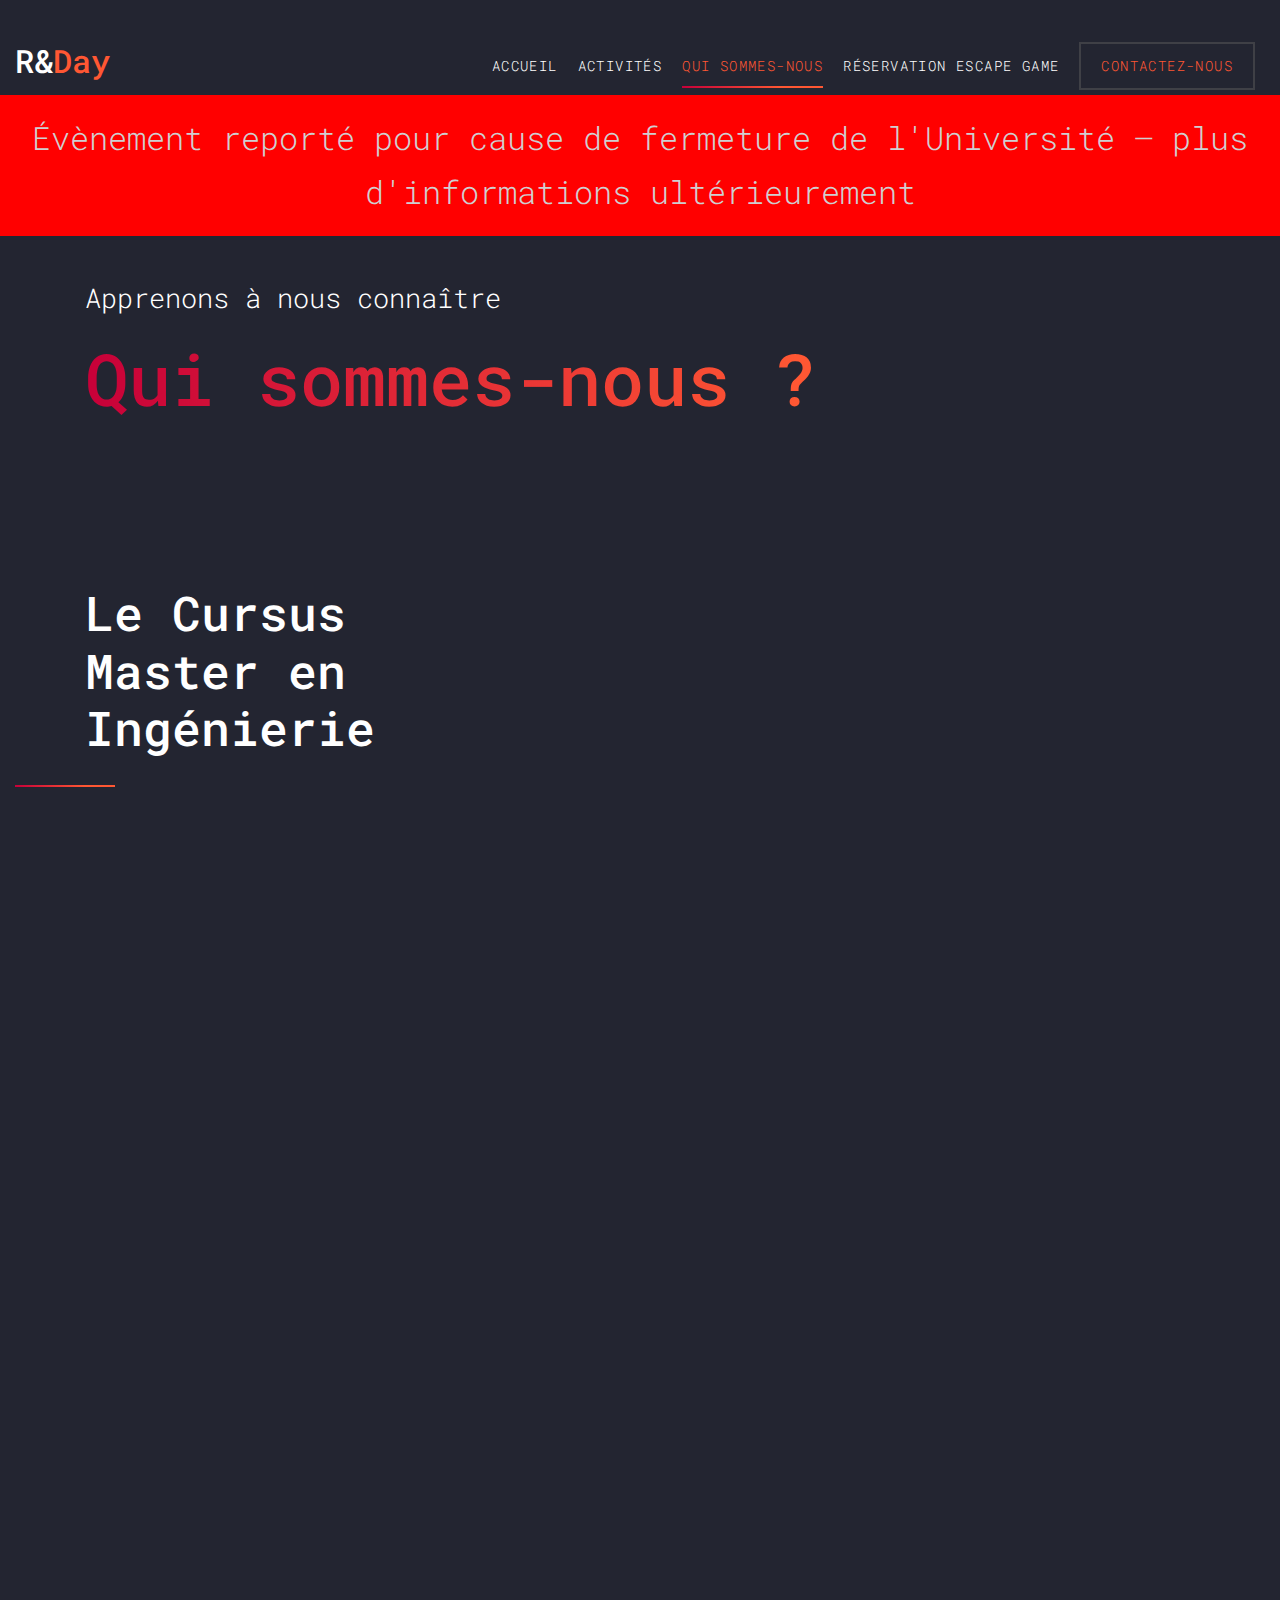
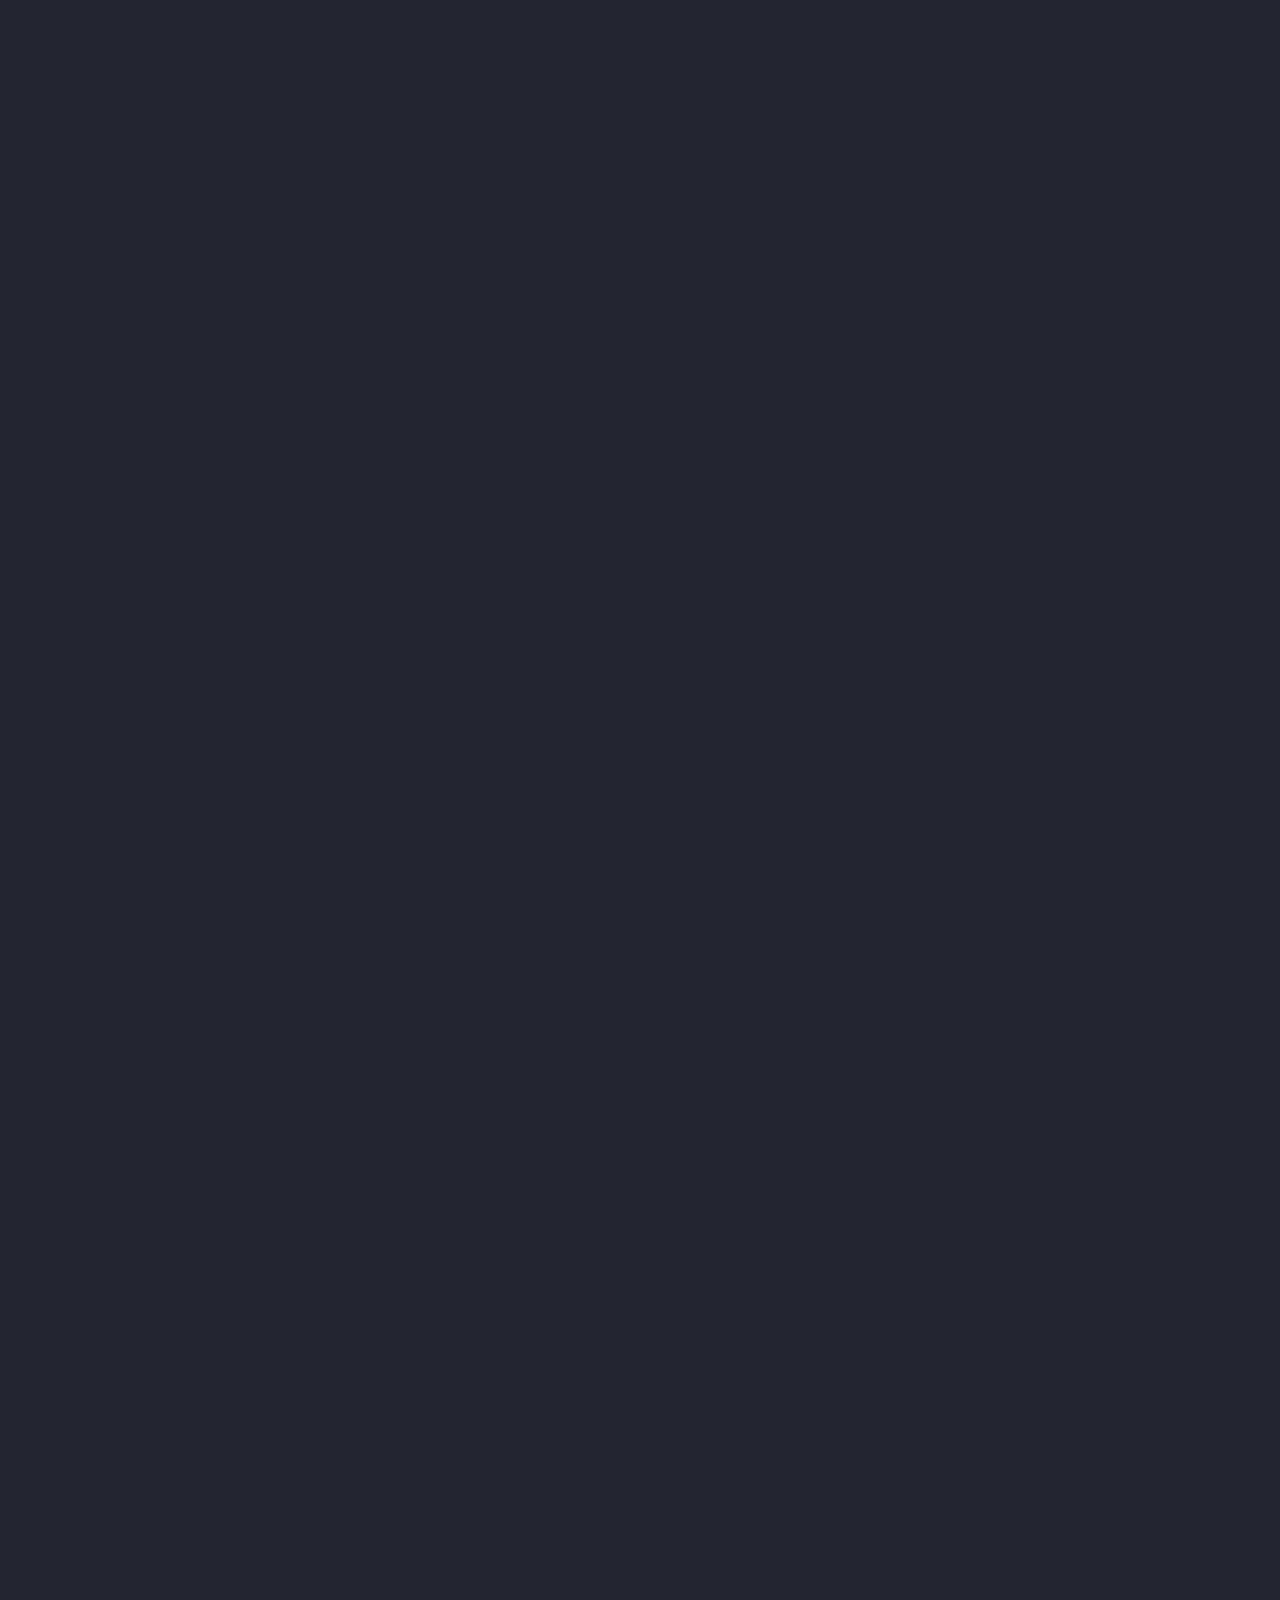
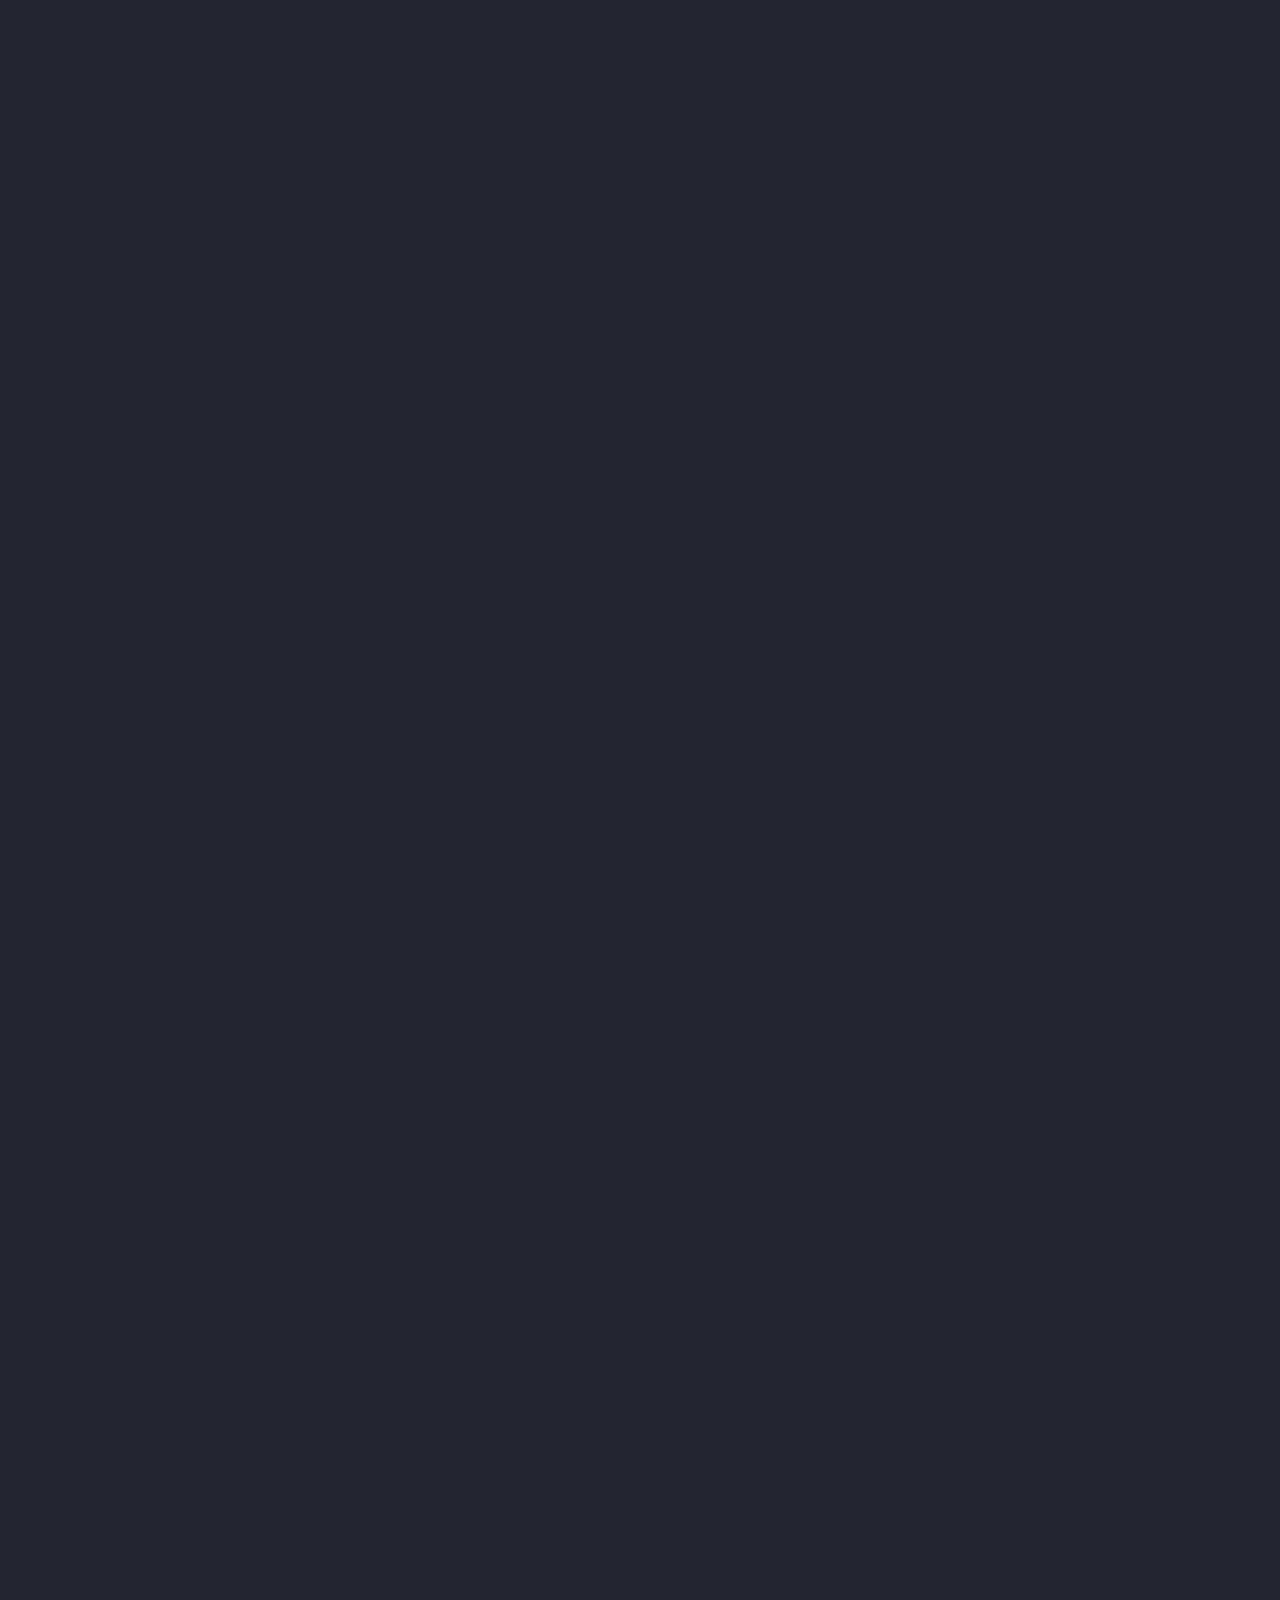
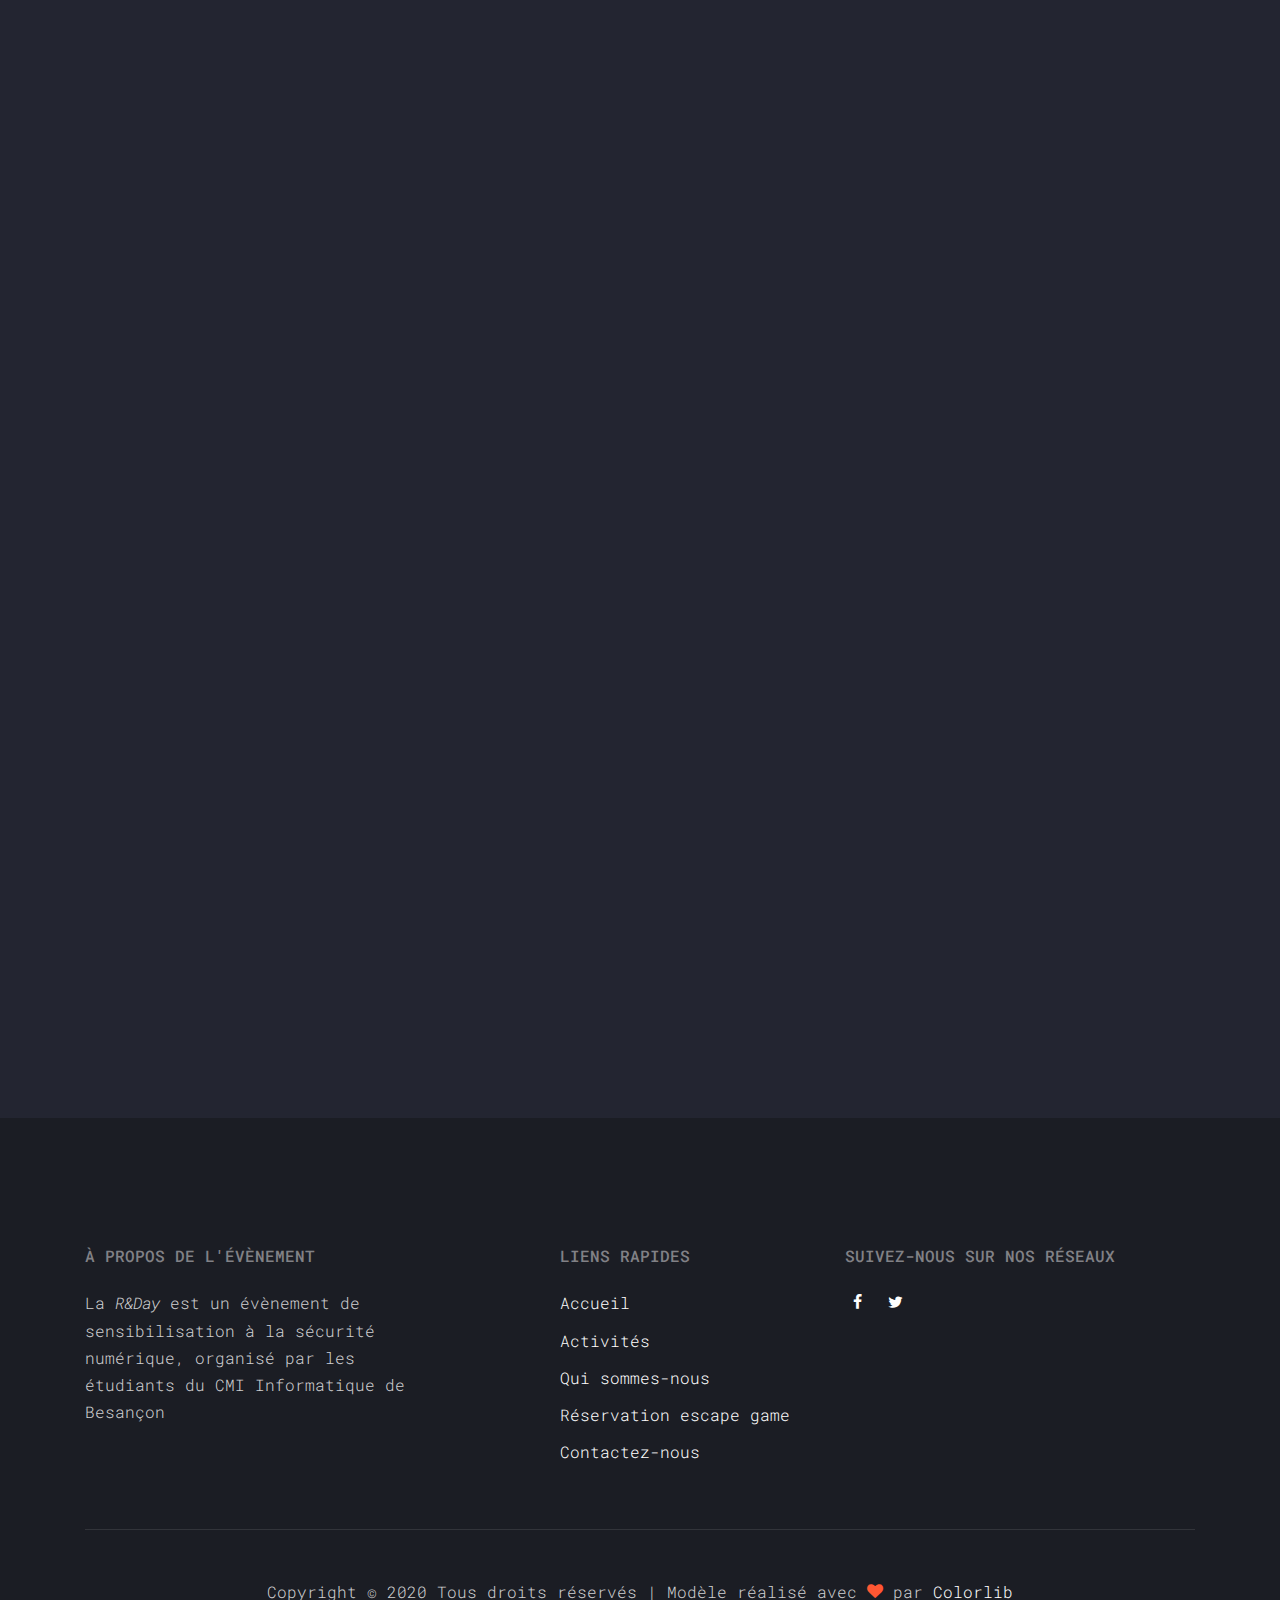
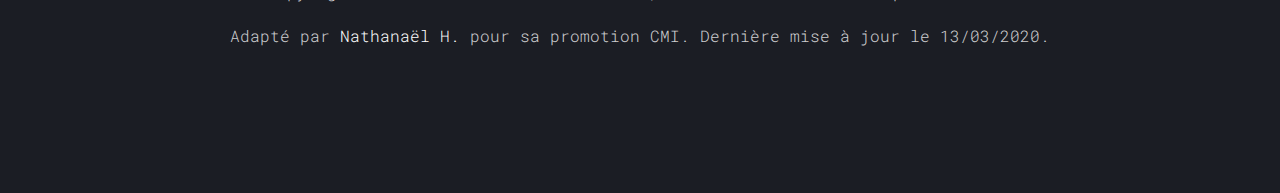
<file: site nath/docs/about.html>
<!doctype html><html lang=fr><title>À propos &mdash; R&Day Besançon 2020 Comprendre la Sécurité Numérique</title><meta charset=utf-8><meta name=viewport content="width=device-width,initial-scale=1,shrink-to-fit=no"><meta name=description content="À propos des étudiants du CMI Informatique de Besançon, du Cursus Master en Ingénierie et du réseau Figure."><link href="https://fonts.googleapis.com/css?family=Roboto+Mono" rel=stylesheet><link rel=stylesheet href=fonts/flaticon/font/flaticon.css><link rel=stylesheet href=fonts/icomoon/style.min.css><link rel=stylesheet href=css/all.min.css><link rel=icon href=favicon.ico><div class=site-wrap><div class=site-mobile-menu><div class=site-mobile-menu-header><div class="site-mobile-menu-close mt-3"><span class="icon-close2 js-menu-toggle"></span></div></div><div class=site-mobile-menu-body></div></div><header class="site-navbar py-3"><div class=container-fluid><div class="row align-items-center"><div class="col-11 col-xl-2"><h1 class=mb-0><a href=index.html class="text-white h2 mb-0">R&<span class=text-primary>Day</span></a></h1></div><div class="col-12 col-md-10 d-none d-xl-block"><nav class="site-navigation position-relative text-right"><ul class="site-menu js-clone-nav mx-auto d-none d-lg-block"><li><a href=index.html>Accueil</a><li><a href=activites.html>Activités</a><li class=active><a href=about.html>Qui sommes-nous</a><li><a href=inscription.html>Réservation escape game</a><li class=cta><a href=contact.html>Contactez-nous</a></ul></nav></div><div class="d-inline-block d-xl-none ml-md-0 mr-auto py-3" style=position:relative;top:3px><a href=# class="site-menu-toggle js-menu-toggle text-white"><span class="icon-menu h3"></span></a></div></div></div></header><div class="site-navbar py-3" style=background-color:red;text-align:center;font-size:2em;top:95px>Évènement reporté pour cause de fermeture de l'Université — plus d'informations ultérieurement</div><div class="site-section site-hero inner"><div class=container><div class="row align-items-center"><div class=col-md-11><span class="d-block mb-3 caption" data-aos=fade-up>Apprenons à nous connaître</span><h1 class="d-block mb-4" data-aos=fade-up data-aos-delay=100>Qui sommes-nous ?</h1></div></div></div></div><div class=site-section><div class=container><div class="row mb-5"><div class=col-lg-4><div class=site-section-heading data-aos=fade-up data-aos-delay=100><h2>Le Cursus Master en Ingénierie</h2></div></div><div class="col-lg-5 mt-5 pl-lg-5" data-aos=fade-up data-aos-delay=150><p><p></div></div><div class=row><div class=col-md-4 data-aos=fade-up data-aos-delay=300><span class=text-primary>La R&Day</span></div><div class=col-md-6 data-aos=fade-up data-aos-delay=350><p>La Journée Recherche et Développement, ou <i style=color:#ff5733>R&Day</i> comme nous l'appelons, est un évènement organisé dans le cadre de la formation CMI par les étudiants en 2<sup>ème</sup> année de Licence.<p>Elle est l'occasion pour nous d'apprendre à créer un événément, mais surtout de vous faire entrer dans notre univers en vous faisant découvrir un pan de notre corps de métier : la sécurité dans le monde de l'Informatique.<p class=mb-5></div></div></div></div><div class=site-section><div class=container><div class="row mb-5 justify-content-center"><div class="col-lg-10 mb-5"><div class=site-section-heading data-aos=fade-up><h2 class=text-center>Le CMI Informatique de Besançon</h2></div></div></div><div class="row mb-5 justify-content-center"><div class=col-10 data-aos=fade-up data-aos-delay=200><img src=images/cmi_informatique.jpg alt="Le CMI Informatique de Besançon" class=img-fluid></div></div><div class=row><div class="col-md-6 col-lg-4 mb-5 mb-lg-5" data-aos=fade-up data-aos-delay=100><div class="testimony text-center"><figure><img src=images/helene.jpg alt="Image de Hélène" class=img-fluid></figure><blockquote><p class="author mb-0">Hélène<p class="text-muted mb-4">Référent logistique<br>Conception d'un atelier<p></blockquote></div></div><div class="col-md-6 col-lg-4 mb-5 mb-lg-5" data-aos=fade-up data-aos-delay=150><div class="testimony text-center"><figure><img src=images/antoine.jpg alt="Image de Antoine" class=img-fluid></figure><blockquote><p class="author mb-0">Antoine<p class="text-muted mb-4">Conception de l’escape game<br>Référent communication étudiants<p></blockquote></div></div><div class="col-md-6 col-lg-4 mb-5 mb-lg-5" data-aos=fade-up data-aos-delay=200><div class="testimony text-center"><figure><img src=images/lucas.jpg alt="Image de Lucas" class=img-fluid></figure><blockquote><p class="author mb-0">Lucas<p class="text-muted mb-4">Conception de l’escape game<br>Référent logistique<p></blockquote></div></div><div class="col-md-6 col-lg-4 mb-5 mb-lg-5" data-aos=fade-up data-aos-delay=250><div class="testimony text-center"><figure><img src=images/joseph.jpg alt="Image de Joseph" class=img-fluid></figure><blockquote><p class="author mb-0">Joseph<p class="text-muted mb-4">Référent graphisme<br>Conception d’ateliers<p></blockquote></div></div><div class="col-md-6 col-lg-4 mb-5 mb-lg-5" data-aos=fade-up data-aos-delay=300><div class="testimony text-center"><figure><img src=images/fabian.jpg alt="Image de Fabian" class=img-fluid></figure><blockquote><p class="author mb-0">Fabian<p class="text-muted mb-4">Référent sponsors et contact lycées<br>Conception de l’escape game<p></blockquote></div></div><div class="col-md-6 col-lg-4 mb-5 mb-lg-5" data-aos=fade-up data-aos-delay=350><div class="testimony text-center"><figure><img src=images/nathanael.jpg alt="Image de Nathanaël" class=img-fluid></figure><blockquote><p class="author mb-0">Nathanaël<p class="text-muted mb-4">Référent communication web<br>Référent des ateliers<p></blockquote></div></div><div class="col-md-6 col-lg-4 mb-5 mb-lg-5" data-aos=fade-up data-aos-delay=400><div class="testimony text-center"><figure><img src=images/baptiste.jpg alt="Image de Baptiste" class=img-fluid></figure><blockquote><p class="author mb-0">Baptiste<p class="text-muted mb-4">Référent conférences<br>Conception d'un atelier<p></blockquote></div></div><div class="col-md-6 col-lg-4 mb-5 mb-lg-5" data-aos=fade-up data-aos-delay=450><div class="testimony text-center"><figure><img src=images/medhi.jpg alt="Image de Medhi" class=img-fluid></figure><blockquote><p class="author mb-0">Medhi<p class="text-muted mb-4">Référent réseaux sociaux<br>Conception d'un atelier<p></blockquote></div></div><div class="col-md-6 col-lg-4 mb-5 mb-lg-5" data-aos=fade-up data-aos-delay=500><div class="testimony text-center"><figure><img src=images/valentin.jpg alt="Image de Valentin" class=img-fluid></figure><blockquote><p class="author mb-0">Valentin<p class="text-muted mb-4">Référent photo et contact lycées<br>Référent escape game<p></blockquote></div></div></div></div></div><div class=site-section><div class=container><div class="row mb-5"><div class=col-lg-4><div class=site-section-heading data-aos=fade-up><h2>Partenaires</h2></div></div><div class="col-lg-6 mt-5 pl-lg-5" data-aos=fade-up data-aos-delay=100><p></div></div><div class="row mb-5"><div class="col-md-6 col-lg-4 mb-5 mb-lg-0" data-aos=fade data-aos-delay=100><a href=https://reseau-figure.fr/ ><div style=text-align:center;margin:20px><img src=images/reseau_figure.png alt="Logo Réseau Figure" class=img-fluid><h2 style=margin-top:1em>Réseau Figure</h2><p class="text-muted mb-4">Formation à l’Ingénierie par des Universités de Recherche</div></a></div><div class="col-md-6 col-lg-4 mb-5 mb-lg-0" data-aos=fade data-aos-delay=200><a href=http://www.jet1oeil.com/ ><div style=text-align:center;margin:20px><img src=images/logo_jet1oeil.png alt="Logo Jet1oeil" class=img-fluid><h2 style=margin-top:1em>Jet1oeil</h2><p class="text-muted mb-4">Solutions de vidéosurveillance</div></a></div><div class="col-md-6 col-lg-4 mb-5 mb-lg-0" data-aos=fade data-aos-delay=300><a href=http://sciences.univ-fcomte.fr/ ><div style=text-align:center;margin:20px><img src=images/Logo_UFRST_UFC_2018.png alt="Logo UFR Sciences et Techniques" class=img-fluid><h2 style=margin-top:1em>UFR Sciences et Techniques</h2><p class="text-muted mb-4">Université de Franche-Comté</div></a></div><div class="col-md-6 col-lg-4 mb-5 mb-lg-0" data-aos=fade data-aos-delay=400><a href=http://facebook.fr/AssoCMI.FC/ ><div style=text-align:center;margin:20px><img src=images/logo_asso_cmi_fc.png alt="Logo Association CMI Franche-Comté" class=img-fluid><h2 style=margin-top:1em>Association CMI Franche-Comté</h2><p class="text-muted mb-4">Étudiants en Cursus Master en Ingénierie</div></a></div><div class="col-md-6 col-lg-4 mb-5 mb-lg-0" data-aos=fade data-aos-delay=500><a href=https://levoyageheure.com><div style=text-align:center;margin:20px><img src=images/voyage_heure.png alt="Logo Voyage Heure" class=img-fluid><h2 style=margin-top:1em>Voyage Heure</h2><p class="text-muted mb-4">Escape game à Besançon</div></a></div><div class="col-md-6 col-lg-4 mb-5 mb-lg-0" data-aos=fade data-aos-delay=600><a href=https://ofni.asso.fr/ ><div style=text-align:center;margin:20px><img src=images/ofni.png alt="Logo OFNI" class=img-fluid><h2 style=margin-top:1em>OFNI</h2><p class="text-muted mb-4">Étudiants en Informatique bisontins</div></a></div><div class="col-md-6 col-lg-4 mb-5 mb-lg-0" data-aos=fade data-aos-delay=700><a href=http://www.prefectures-regions.gouv.fr/occitanie/Grands-dossiers/Le-programme-des-investissements-d-avenir-PIA><div style=text-align:center;margin:20px><img src=images/logo_sigInvestissementDAvenir-375x300.png alt="Logo Investissement d&#39;Avenir" class=img-fluid><h2 style=margin-top:1em>Investissement d&#39;Avenir</h2><p class="text-muted mb-4"></div></a></div></div><div class=row data-aos=fade-up data-aos-delay=350><div class="col-12 text-center pt-5"><a href=contact.html class=btn-custom data-aos=fade-up data-aos-delay=800><span>Devenir partenaire de l'évènement</span></a></div></div></div></div><footer class=site-footer><div class=container><div class="row mb-5"><div class=col-md-4><h2 class="footer-heading text-uppercase mb-4">À propos de l'évènement</h2><p>La <i>R&Day</i> est un évènement de sensibilisation à la sécurité numérique, organisé par les étudiants du CMI Informatique de Besançon</div><div class="col-md-3 ml-auto"><h2 class="footer-heading text-uppercase mb-4">Liens rapides</h2><ul class=list-unstyled><li><a href=index.html>Accueil</a><li><a href=activites.html>Activités</a><li><a href=about.html>Qui sommes-nous</a><li><a href=inscription.html>Réservation escape game</a><li><a href=contact.html>Contactez-nous</a></ul></div><div class=col-md-4><h2 class="footer-heading text-uppercase mb-4">Suivez-nous sur nos réseaux</h2><p><a href=https://www.facebook.com/events/675885512948455/ class="p-2 pl-0"><span class=icon-facebook></span></a> <a href=https://twitter.com/rnday_besancon class=p-2><span class=icon-twitter></span></a></div></div><div class=row><div class="col-md-12 text-center"><div class="border-top pt-5"><p>Copyright &copy;&nbsp;2020&nbsp;Tous droits réservés | Modèle réalisé avec <i class="icon-heart text-primary" aria-hidden=true></i> par <a href=https://colorlib.com target=_blank rel=noopener>Colorlib</a><p>Adapté par <a href=https://nathanaelhoun.fr>Nathanaël H.</a> pour sa promotion CMI. Dernière mise à jour le 13/03/2020.</div></div></div></div></footer></div><script src=js/jquery-3.3.1.min.js></script><script src=js/jquery-migrate-3.0.1.min.js></script><script src=js/jquery-ui.js></script><script src=js/popper.min.js></script><script src=js/bootstrap.min.js></script><script src=js/owl.carousel.min.js></script><script src=js/jquery.stellar.min.js></script><script src=js/jquery.countdown.min.js></script><script src=js/jquery.magnific-popup.min.js></script><script src=js/bootstrap-datepicker.min.js></script><script src=js/aos.js></script><script src=js/main.js></script>
</file>
<file: assets/vendor/venobox/venobox.css>
/* ------ venobox.css --------*/
.vbox-overlay *, .vbox-overlay *:before, .vbox-overlay *:after{
    -webkit-backface-visibility: hidden;
    -webkit-box-sizing:border-box;
    -moz-box-sizing:border-box;
    box-sizing:border-box;
}
.vbox-overlay * { 
    -webkit-backface-visibility: visible;
    backface-visibility: visible;
}
.vbox-overlay{
    display: -webkit-flex;
    display: flex;
    -webkit-flex-direction: column;
    flex-direction: column;
    -webkit-justify-content: center;
    justify-content: center;
    -webkit-align-items: center;
    align-items: center;
    position: fixed;
    left: 0;
    top: 0;
    bottom: 0;
    right: 0;
    z-index: 999999;
}

/* ----- navigation ----- */
.vbox-title{
    width: 100%;
    height: 40px;
    float: left;
    text-align: center;
    line-height: 28px;
    font-size: 12px;
    padding: 6px 50px;
    overflow: hidden;
    position: fixed;
    display: none;
    left: 0;
    z-index: 89;
}
.vbox-close{
    cursor: pointer;
    position: fixed;
    top: -1px;
    right: 0;
    width: 50px;
    height: 40px;
    padding: 6px;
    display: block;
    background-position:10px center;
    overflow: hidden;
    font-size: 24px;
    line-height: 1;
    text-align: center;
    z-index: 99;
}
.vbox-left{
    cursor: pointer;
    position: fixed;
    left: 0;
    height: 40px;
    overflow: hidden;
    line-height: 28px;
    font-size: 12px;
    z-index: 99;
    display: flex;
    align-items:center;
}
.vbox-num{
    display: inline-block;
    margin: 6px 0 6px 15px;
}
/* ----- Social share ----- */
.vbox-share{
    line-height: 28px;
    font-size: 12px;
    overflow: hidden;
    position: fixed;
    left: 0;
    z-index: 98;
    display: flex;
    align-items:center;
    justify-content: center;
    width: 100%;
    text-align: center;
}
.vbox-share svg{
    max-height: 28px;
    width: 28px;
    z-index: 10;
    margin-left: 12px;
    margin-top: 6px;
    margin-bottom: 6px;
    vertical-align: middle;
}


/* ----- navigation ARROWS ----- */
.vbox-next, .vbox-prev{
    position: fixed;
    top: 50%;
    margin-top: -15px;
    overflow: hidden;
    cursor: pointer;
    display: block;
    width: 45px;
    height: 45px;
    z-index: 99;
}
.vbox-next span, .vbox-prev span{
    position: relative;
    width: 20px;
    height: 20px;
    border: 2px solid transparent;
    border-top-color: #B6B6B6;
    border-right-color: #B6B6B6;
    text-indent: -100px;
    position: absolute;
    top: 8px;
    display: block;
}
.vbox-prev{
    left: 15px;
}
.vbox-next{
    right: 15px;
}
.vbox-prev span{
    left: 10px;
    -ms-transform: rotate(-135deg);
    -webkit-transform: rotate(-135deg);
    transform: rotate(-135deg);
}
.vbox-next span{
    -ms-transform: rotate(45deg);
    -webkit-transform: rotate(45deg);
    transform: rotate(45deg);
    right: 10px;
}
/* ------- inline window ------ */
.vbox-inline{
    width: 420px;
    height: 315px;
    height: 70vh;
    padding: 10px;
    background: #fff;
    margin: 0 auto;
    overflow: auto;
    text-align: left;
}
/* ------- Video & iFrames window ------ */
.venoframe{
    max-width: 100%;
    width: 100%;
    border: none;
    width: 100%;
    height: 260px;
    height: 70vh;
}
.venoframe.vbvid{
    height: 260px;
}
@media (min-width: 768px) {
    .venoframe, .vbox-inline{
        width: 90%;
        height: 360px;
        height: 70vh;
    }
    .venoframe.vbvid{
        width: 640px;
        height: 360px;
    }
}
@media (min-width: 992px) {
    .venoframe, .vbox-inline{
        max-width: 1200px;
        width: 80%;
        height: 540px;
        height: 70vh;
    }
    .venoframe.vbvid{
        width: 960px;
        height: 540px;
    }
}
/* 
Please do NOT edit this part! 
or at least read this note: http://i.imgur.com/7C0ws9e.gif
*/
.vbox-open{
    overflow: hidden;
}
.vbox-container{
    position: absolute;
    left: 0;
    right: 0;
    top: 0;
    bottom: 0;
    overflow-x: hidden;
    overflow-y: scroll;
    overflow-scrolling: touch;
    -webkit-overflow-scrolling: touch;
    z-index: 20;
    max-height: 100%;

}

.vbox-content{
    text-align: center;
    float: left;
    width: 100%;
    position: relative;
    overflow: hidden;
    padding: 20px 4%;
}
.vbox-container img{
    max-width: 100%;
    height: auto;
}
.vbox-figlio{
    box-shadow: 0 0 12px rgba(0,0,0,0.19), 0 6px 6px rgba(0,0,0,0.23);
    max-width: 100%;
    text-align: initial;
}
img.vbox-figlio{
    -webkit-user-select: none;
-khtml-user-select: none;
-moz-user-select: none;
-o-user-select: none;
user-select: none;
}
.vbox-content.swipe-left{
    margin-left: -200px !important;
}
.vbox-content.swipe-right{
    margin-left: 200px !important;
}
.vbox-animated{
    webkit-transition: margin 300ms ease-out;
    transition: margin 300ms ease-out;
}

/* ---------- preloader ----------
 * SPINKIT 
 * http://tobiasahlin.com/spinkit/
-------------------------------- */
.sk-double-bounce,.sk-rotating-plane{width:40px;height:40px;margin:40px auto}.sk-rotating-plane{background-color:#333;-webkit-animation:sk-rotatePlane 1.2s infinite ease-in-out;animation:sk-rotatePlane 1.2s infinite ease-in-out}@-webkit-keyframes sk-rotatePlane{0%{-webkit-transform:perspective(120px) rotateX(0) rotateY(0);transform:perspective(120px) rotateX(0) rotateY(0)}50%{-webkit-transform:perspective(120px) rotateX(-180.1deg) rotateY(0);transform:perspective(120px) rotateX(-180.1deg) rotateY(0)}100%{-webkit-transform:perspective(120px) rotateX(-180deg) rotateY(-179.9deg);transform:perspective(120px) rotateX(-180deg) rotateY(-179.9deg)}}@keyframes sk-rotatePlane{0%{-webkit-transform:perspective(120px) rotateX(0) rotateY(0);transform:perspective(120px) rotateX(0) rotateY(0)}50%{-webkit-transform:perspective(120px) rotateX(-180.1deg) rotateY(0);transform:perspective(120px) rotateX(-180.1deg) rotateY(0)}100%{-webkit-transform:perspective(120px) rotateX(-180deg) rotateY(-179.9deg);transform:perspective(120px) rotateX(-180deg) rotateY(-179.9deg)}}.sk-double-bounce{position:relative}.sk-double-bounce .sk-child{width:100%;height:100%;border-radius:50%;background-color:#333;opacity:.6;position:absolute;top:0;left:0;-webkit-animation:sk-doubleBounce 2s infinite ease-in-out;animation:sk-doubleBounce 2s infinite ease-in-out}.sk-chasing-dots .sk-child,.sk-spinner-pulse,.sk-three-bounce .sk-child{background-color:#333;border-radius:100%}.sk-double-bounce .sk-double-bounce2{-webkit-animation-delay:-1s;animation-delay:-1s}@-webkit-keyframes sk-doubleBounce{0%,100%{-webkit-transform:scale(0);transform:scale(0)}50%{-webkit-transform:scale(1);transform:scale(1)}}@keyframes sk-doubleBounce{0%,100%{-webkit-transform:scale(0);transform:scale(0)}50%{-webkit-transform:scale(1);transform:scale(1)}}.sk-wave{margin:40px auto;width:50px;height:40px;text-align:center;font-size:10px}.sk-wave .sk-rect{background-color:#333;height:100%;width:6px;display:inline-block;-webkit-animation:sk-waveStretchDelay 1.2s infinite ease-in-out;animation:sk-waveStretchDelay 1.2s infinite ease-in-out}.sk-wave .sk-rect1{-webkit-animation-delay:-1.2s;animation-delay:-1.2s}.sk-wave .sk-rect2{-webkit-animation-delay:-1.1s;animation-delay:-1.1s}.sk-wave .sk-rect3{-webkit-animation-delay:-1s;animation-delay:-1s}.sk-wave .sk-rect4{-webkit-animation-delay:-.9s;animation-delay:-.9s}.sk-wave .sk-rect5{-webkit-animation-delay:-.8s;animation-delay:-.8s}@-webkit-keyframes sk-waveStretchDelay{0%,100%,40%{-webkit-transform:scaleY(.4);transform:scaleY(.4)}20%{-webkit-transform:scaleY(1);transform:scaleY(1)}}@keyframes sk-waveStretchDelay{0%,100%,40%{-webkit-transform:scaleY(.4);transform:scaleY(.4)}20%{-webkit-transform:scaleY(1);transform:scaleY(1)}}.sk-wandering-cubes{margin:40px auto;width:40px;height:40px;position:relative}.sk-wandering-cubes .sk-cube{background-color:#333;width:10px;height:10px;position:absolute;top:0;left:0;-webkit-animation:sk-wanderingCube 1.8s ease-in-out -1.8s infinite both;animation:sk-wanderingCube 1.8s ease-in-out -1.8s infinite both}.sk-chasing-dots,.sk-spinner-pulse{width:40px;height:40px;margin:40px auto}.sk-wandering-cubes .sk-cube2{-webkit-animation-delay:-.9s;animation-delay:-.9s}@-webkit-keyframes sk-wanderingCube{0%{-webkit-transform:rotate(0);transform:rotate(0)}25%{-webkit-transform:translateX(30px) rotate(-90deg) scale(.5);transform:translateX(30px) rotate(-90deg) scale(.5)}50%{-webkit-transform:translateX(30px) translateY(30px) rotate(-179deg);transform:translateX(30px) translateY(30px) rotate(-179deg)}50.1%{-webkit-transform:translateX(30px) translateY(30px) rotate(-180deg);transform:translateX(30px) translateY(30px) rotate(-180deg)}75%{-webkit-transform:translateX(0) translateY(30px) rotate(-270deg) scale(.5);transform:translateX(0) translateY(30px) rotate(-270deg) scale(.5)}100%{-webkit-transform:rotate(-360deg);transform:rotate(-360deg)}}@keyframes sk-wanderingCube{0%{-webkit-transform:rotate(0);transform:rotate(0)}25%{-webkit-transform:translateX(30px) rotate(-90deg) scale(.5);transform:translateX(30px) rotate(-90deg) scale(.5)}50%{-webkit-transform:translateX(30px) translateY(30px) rotate(-179deg);transform:translateX(30px) translateY(30px) rotate(-179deg)}50.1%{-webkit-transform:translateX(30px) translateY(30px) rotate(-180deg);transform:translateX(30px) translateY(30px) rotate(-180deg)}75%{-webkit-transform:translateX(0) translateY(30px) rotate(-270deg) scale(.5);transform:translateX(0) translateY(30px) rotate(-270deg) scale(.5)}100%{-webkit-transform:rotate(-360deg);transform:rotate(-360deg)}}.sk-spinner-pulse{-webkit-animation:sk-pulseScaleOut 1s infinite ease-in-out;animation:sk-pulseScaleOut 1s infinite ease-in-out}@-webkit-keyframes sk-pulseScaleOut{0%{-webkit-transform:scale(0);transform:scale(0)}100%{-webkit-transform:scale(1);transform:scale(1);opacity:0}}@keyframes sk-pulseScaleOut{0%{-webkit-transform:scale(0);transform:scale(0)}100%{-webkit-transform:scale(1);transform:scale(1);opacity:0}}.sk-chasing-dots{position:relative;text-align:center;-webkit-animation:sk-chasingDotsRotate 2s infinite linear;animation:sk-chasingDotsRotate 2s infinite linear}.sk-chasing-dots .sk-child{width:60%;height:60%;display:inline-block;position:absolute;top:0;-webkit-animation:sk-chasingDotsBounce 2s infinite ease-in-out;animation:sk-chasingDotsBounce 2s infinite ease-in-out}.sk-chasing-dots .sk-dot2{top:auto;bottom:0;-webkit-animation-delay:-1s;animation-delay:-1s}@-webkit-keyframes sk-chasingDotsRotate{100%{-webkit-transform:rotate(360deg);transform:rotate(360deg)}}@keyframes sk-chasingDotsRotate{100%{-webkit-transform:rotate(360deg);transform:rotate(360deg)}}@-webkit-keyframes sk-chasingDotsBounce{0%,100%{-webkit-transform:scale(0);transform:scale(0)}50%{-webkit-transform:scale(1);transform:scale(1)}}@keyframes sk-chasingDotsBounce{0%,100%{-webkit-transform:scale(0);transform:scale(0)}50%{-webkit-transform:scale(1);transform:scale(1)}}.sk-three-bounce{margin:40px auto;width:80px;text-align:center}.sk-three-bounce .sk-child{width:20px;height:20px;display:inline-block;-webkit-animation:sk-three-bounce 1.4s ease-in-out 0s infinite both;animation:sk-three-bounce 1.4s ease-in-out 0s infinite both}.sk-circle .sk-child:before,.sk-fading-circle .sk-circle:before{display:block;border-radius:100%;content:'';background-color:#333}.sk-three-bounce .sk-bounce1{-webkit-animation-delay:-.32s;animation-delay:-.32s}.sk-three-bounce .sk-bounce2{-webkit-animation-delay:-.16s;animation-delay:-.16s}@-webkit-keyframes sk-three-bounce{0%,100%,80%{-webkit-transform:scale(0);transform:scale(0)}40%{-webkit-transform:scale(1);transform:scale(1)}}@keyframes sk-three-bounce{0%,100%,80%{-webkit-transform:scale(0);transform:scale(0)}40%{-webkit-transform:scale(1);transform:scale(1)}}.sk-circle{margin:40px auto;width:40px;height:40px;position:relative}.sk-circle .sk-child{width:100%;height:100%;position:absolute;left:0;top:0}.sk-circle .sk-child:before{margin:0 auto;width:15%;height:15%;-webkit-animation:sk-circleBounceDelay 1.2s infinite ease-in-out both;animation:sk-circleBounceDelay 1.2s infinite ease-in-out both}.sk-circle .sk-circle2{-webkit-transform:rotate(30deg);-ms-transform:rotate(30deg);transform:rotate(30deg)}.sk-circle .sk-circle3{-webkit-transform:rotate(60deg);-ms-transform:rotate(60deg);transform:rotate(60deg)}.sk-circle .sk-circle4{-webkit-transform:rotate(90deg);-ms-transform:rotate(90deg);transform:rotate(90deg)}.sk-circle .sk-circle5{-webkit-transform:rotate(120deg);-ms-transform:rotate(120deg);transform:rotate(120deg)}.sk-circle .sk-circle6{-webkit-transform:rotate(150deg);-ms-transform:rotate(150deg);transform:rotate(150deg)}.sk-circle .sk-circle7{-webkit-transform:rotate(180deg);-ms-transform:rotate(180deg);transform:rotate(180deg)}.sk-circle .sk-circle8{-webkit-transform:rotate(210deg);-ms-transform:rotate(210deg);transform:rotate(210deg)}.sk-circle .sk-circle9{-webkit-transform:rotate(240deg);-ms-transform:rotate(240deg);transform:rotate(240deg)}.sk-circle .sk-circle10{-webkit-transform:rotate(270deg);-ms-transform:rotate(270deg);transform:rotate(270deg)}.sk-circle .sk-circle11{-webkit-transform:rotate(300deg);-ms-transform:rotate(300deg);transform:rotate(300deg)}.sk-circle .sk-circle12{-webkit-transform:rotate(330deg);-ms-transform:rotate(330deg);transform:rotate(330deg)}.sk-circle .sk-circle2:before{-webkit-animation-delay:-1.1s;animation-delay:-1.1s}.sk-circle .sk-circle3:before{-webkit-animation-delay:-1s;animation-delay:-1s}.sk-circle .sk-circle4:before{-webkit-animation-delay:-.9s;animation-delay:-.9s}.sk-circle .sk-circle5:before{-webkit-animation-delay:-.8s;animation-delay:-.8s}.sk-circle .sk-circle6:before{-webkit-animation-delay:-.7s;animation-delay:-.7s}.sk-circle .sk-circle7:before{-webkit-animation-delay:-.6s;animation-delay:-.6s}.sk-circle .sk-circle8:before{-webkit-animation-delay:-.5s;animation-delay:-.5s}.sk-circle .sk-circle9:before{-webkit-animation-delay:-.4s;animation-delay:-.4s}.sk-circle .sk-circle10:before{-webkit-animation-delay:-.3s;animation-delay:-.3s}.sk-circle .sk-circle11:before{-webkit-animation-delay:-.2s;animation-delay:-.2s}.sk-circle .sk-circle12:before{-webkit-animation-delay:-.1s;animation-delay:-.1s}@-webkit-keyframes sk-circleBounceDelay{0%,100%,80%{-webkit-transform:scale(0);transform:scale(0)}40%{-webkit-transform:scale(1);transform:scale(1)}}@keyframes sk-circleBounceDelay{0%,100%,80%{-webkit-transform:scale(0);transform:scale(0)}40%{-webkit-transform:scale(1);transform:scale(1)}}.sk-cube-grid{width:40px;height:40px;margin:40px auto}.sk-cube-grid .sk-cube{width:33.33%;height:33.33%;background-color:#333;float:left;-webkit-animation:sk-cubeGridScaleDelay 1.3s infinite ease-in-out;animation:sk-cubeGridScaleDelay 1.3s infinite ease-in-out}.sk-cube-grid .sk-cube1{-webkit-animation-delay:.2s;animation-delay:.2s}.sk-cube-grid .sk-cube2{-webkit-animation-delay:.3s;animation-delay:.3s}.sk-cube-grid .sk-cube3{-webkit-animation-delay:.4s;animation-delay:.4s}.sk-cube-grid .sk-cube4{-webkit-animation-delay:.1s;animation-delay:.1s}.sk-cube-grid .sk-cube5{-webkit-animation-delay:.2s;animation-delay:.2s}.sk-cube-grid .sk-cube6{-webkit-animation-delay:.3s;animation-delay:.3s}.sk-cube-grid .sk-cube7{-webkit-animation-delay:0ms;animation-delay:0ms}.sk-cube-grid .sk-cube8{-webkit-animation-delay:.1s;animation-delay:.1s}.sk-cube-grid .sk-cube9{-webkit-animation-delay:.2s;animation-delay:.2s}@-webkit-keyframes sk-cubeGridScaleDelay{0%,100%,70%{-webkit-transform:scale3D(1,1,1);transform:scale3D(1,1,1)}35%{-webkit-transform:scale3D(0,0,1);transform:scale3D(0,0,1)}}@keyframes sk-cubeGridScaleDelay{0%,100%,70%{-webkit-transform:scale3D(1,1,1);transform:scale3D(1,1,1)}35%{-webkit-transform:scale3D(0,0,1);transform:scale3D(0,0,1)}}.sk-fading-circle{margin:40px auto;width:40px;height:40px;position:relative}.sk-fading-circle .sk-circle{width:100%;height:100%;position:absolute;left:0;top:0}.sk-fading-circle .sk-circle:before{margin:0 auto;width:15%;height:15%;-webkit-animation:sk-circleFadeDelay 1.2s infinite ease-in-out both;animation:sk-circleFadeDelay 1.2s infinite ease-in-out both}.sk-fading-circle .sk-circle2{-webkit-transform:rotate(30deg);-ms-transform:rotate(30deg);transform:rotate(30deg)}.sk-fading-circle .sk-circle3{-webkit-transform:rotate(60deg);-ms-transform:rotate(60deg);transform:rotate(60deg)}.sk-fading-circle .sk-circle4{-webkit-transform:rotate(90deg);-ms-transform:rotate(90deg);transform:rotate(90deg)}.sk-fading-circle .sk-circle5{-webkit-transform:rotate(120deg);-ms-transform:rotate(120deg);transform:rotate(120deg)}.sk-fading-circle .sk-circle6{-webkit-transform:rotate(150deg);-ms-transform:rotate(150deg);transform:rotate(150deg)}.sk-fading-circle .sk-circle7{-webkit-transform:rotate(180deg);-ms-transform:rotate(180deg);transform:rotate(180deg)}.sk-fading-circle .sk-circle8{-webkit-transform:rotate(210deg);-ms-transform:rotate(210deg);transform:rotate(210deg)}.sk-fading-circle .sk-circle9{-webkit-transform:rotate(240deg);-ms-transform:rotate(240deg);transform:rotate(240deg)}.sk-fading-circle .sk-circle10{-webkit-transform:rotate(270deg);-ms-transform:rotate(270deg);transform:rotate(270deg)}.sk-fading-circle .sk-circle11{-webkit-transform:rotate(300deg);-ms-transform:rotate(300deg);transform:rotate(300deg)}.sk-fading-circle .sk-circle12{-webkit-transform:rotate(330deg);-ms-transform:rotate(330deg);transform:rotate(330deg)}.sk-fading-circle .sk-circle2:before{-webkit-animation-delay:-1.1s;animation-delay:-1.1s}.sk-fading-circle .sk-circle3:before{-webkit-animation-delay:-1s;animation-delay:-1s}.sk-fading-circle .sk-circle4:before{-webkit-animation-delay:-.9s;animation-delay:-.9s}.sk-fading-circle .sk-circle5:before{-webkit-animation-delay:-.8s;animation-delay:-.8s}.sk-fading-circle .sk-circle6:before{-webkit-animation-delay:-.7s;animation-delay:-.7s}.sk-fading-circle .sk-circle7:before{-webkit-animation-delay:-.6s;animation-delay:-.6s}.sk-fading-circle .sk-circle8:before{-webkit-animation-delay:-.5s;animation-delay:-.5s}.sk-fading-circle .sk-circle9:before{-webkit-animation-delay:-.4s;animation-delay:-.4s}.sk-fading-circle .sk-circle10:before{-webkit-animation-delay:-.3s;animation-delay:-.3s}.sk-fading-circle .sk-circle11:before{-webkit-animation-delay:-.2s;animation-delay:-.2s}.sk-fading-circle .sk-circle12:before{-webkit-animation-delay:-.1s;animation-delay:-.1s}@-webkit-keyframes sk-circleFadeDelay{0%,100%,39%{opacity:0}40%{opacity:1}}@keyframes sk-circleFadeDelay{0%,100%,39%{opacity:0}40%{opacity:1}}.sk-folding-cube{margin:40px auto;width:40px;height:40px;position:relative;-webkit-transform:rotateZ(45deg);transform:rotateZ(45deg)}.sk-folding-cube .sk-cube{float:left;width:50%;height:50%;position:relative;-webkit-transform:scale(1.1);-ms-transform:scale(1.1);transform:scale(1.1)}.sk-folding-cube .sk-cube:before{content:'';position:absolute;top:0;left:0;width:100%;height:100%;background-color:#333;-webkit-animation:sk-foldCubeAngle 2.4s infinite linear both;animation:sk-foldCubeAngle 2.4s infinite linear both;-webkit-transform-origin:100% 100%;-ms-transform-origin:100% 100%;transform-origin:100% 100%}.sk-folding-cube .sk-cube2{-webkit-transform:scale(1.1) rotateZ(90deg);transform:scale(1.1) rotateZ(90deg)}.sk-folding-cube .sk-cube3{-webkit-transform:scale(1.1) rotateZ(180deg);transform:scale(1.1) rotateZ(180deg)}.sk-folding-cube .sk-cube4{-webkit-transform:scale(1.1) rotateZ(270deg);transform:scale(1.1) rotateZ(270deg)}.sk-folding-cube .sk-cube2:before{-webkit-animation-delay:.3s;animation-delay:.3s}.sk-folding-cube .sk-cube3:before{-webkit-animation-delay:.6s;animation-delay:.6s}.sk-folding-cube .sk-cube4:before{-webkit-animation-delay:.9s;animation-delay:.9s}@-webkit-keyframes sk-foldCubeAngle{0%,10%{-webkit-transform:perspective(140px) rotateX(-180deg);transform:perspective(140px) rotateX(-180deg);opacity:0}25%,75%{-webkit-transform:perspective(140px) rotateX(0);transform:perspective(140px) rotateX(0);opacity:1}100%,90%{-webkit-transform:perspective(140px) rotateY(180deg);transform:perspective(140px) rotateY(180deg);opacity:0}}@keyframes sk-foldCubeAngle{0%,10%{-webkit-transform:perspective(140px) rotateX(-180deg);transform:perspective(140px) rotateX(-180deg);opacity:0}25%,75%{-webkit-transform:perspective(140px) rotateX(0);transform:perspective(140px) rotateX(0);opacity:1}100%,90%{-webkit-transform:perspective(140px) rotateY(180deg);transform:perspective(140px) rotateY(180deg);opacity:0}}
</file>
<file: labyrinthe/style.css>
html, body  {
    background: url(./fond.png) no-repeat;
    color: #FFFFFF;
    font-family: 'Open Sans';
    font: 15px/1.4 Sans-Serif;
}


main{
    background-color:rgb(42,134,157);
    width: 800px;
    min-height: 800px;
    margin-top: 40px;
    margin-bottom: 20px;
    margin-left: auto;
    margin-right: auto;
    border: black 5px solid;
}

#cvs{
    background-color: white;
    border: solid 1px #000;
    padding-left: 0;
    padding-right: 0;
    margin-top: 1em;
    margin-left: auto;
    margin-right: auto;
    display: block;
}

h1{
    color: rgb(255,127,39);
}

#titre{
    text-align: center;
    font-style: bold;
    font-size: 18px;
}

#vid{ 
    margin-top: 2em;
    border-top: #1CCDDD solid 3px;
    width: 800px;
    height: auto;
    text-align: center;
    margin-left: auto;
    margin-right: auto;
    display: none;
}

button{
    margin-bottom: 1em;
}
</file>
<file: animation/style.css>
* {
    margin: 0;
    padding: 0;
    box-sizing: border-box;
}

body {
    background-color: #FFB833;
    font-family: Arial, Helvetica, sans-serif;
    display: flex;
    justify-content: center;
    height: 100vh;
}

h2 {
    display: flex;
    justify-content: center;
    margin-bottom: 3em;
    font-size: larger;
    font-weight: bolder;
    border: solid grey 3px;
    border-radius: 10px;
}

#main_img, #target, #pattern {
    display: flex;
    justify-content: center;
    align-items: center;
    width: 100%;
    height: auto;
}


#target {
    width: 75%;
    height: auto;
    margin-left: auto;
    margin-right: auto;
}

#goal p {
    font-size: larger;
    font-weight: bolder;
    text-decoration: underline;
}


.modal {
    visibility: hidden;
    opacity: 0;
    position: absolute;
    top:0;
    bottom: 0;
    left: 0;
    right: 0;
    background: rgba(77, 77, 77, .7);
    display: flex;
    justify-content: center;
    align-items: center;
    transition: 0.5s;
}


.modalMenu:target, .modal:target {
    visibility: visible;
    opacity: 1;
    pointer-events: auto;
}

.modal_content {
    background-color: white;
    padding: 1.5em 2em;
    max-width: 90%;
    border-radius: 4px;
    position: relative;
}

.modal_close {
    position: absolute;
    right: 15px;
    top: 15px;
    color: grey;
    text-decoration: none;
}

.slider div {
    display: none;
    max-width: 100%;
}

.slider .active {
    display: block;
    animation: fade 0.8s;
}

@keyframes fade {
    from {
        opacity: 0;
    }
    to {
        opacity: 1;
    }
}

.slider-nav {
    width: 100%;
    height: auto;
    border: 1px solid #000;
    box-shadow: 0 10px 10px rgba(0, 0, 0, 0.3);
    display: flex;
    justify-content: center;
}

.btn-nav {
    font-size: 50px;
    margin: 0 15px;
    cursor: pointer;
}

#Instructions, #targetImg, #test {
    position: absolute;
    right: 125px;
    bottom: 100px;
    text-decoration: none;
    font-size: larger;
    font-weight: bold;
    color: blue;
    font-family: Verdana, Geneva, Tahoma, sans-serif;
}

#targetImg {
    position: absolute;
    right: 270px;
    bottom: 100px;
}

#test {
    right: 450px;
    bottom: 100px;
}

#settings {
    position: absolute;
    left: 35px;
    top: 125px;
}

#wrong_result, #wrong_result #wrong_1, #wrong_result #wrong_2, #wrong_result #wrong_3, #wrong_result #wrong_4, #wrong_result #wrong_5 {
    display: flex;
    justify-content: center;
    align-items: center;
    width: 100%;
    height: auto;
}

#wrong_result p, #wrong_result #wrong_1 p, #wrong_result #wrong_2 p, #wrong_result #wrong_3 p, #wrong_result #wrong_4 p, #wrong_result #wrong_5 p {
    font-size: larger;
    font-weight: bold;
}

#wrong_result img, #wrong_result #wrong_1 img, #wrong_result #wrong_2 img, #wrong_result #wrong_3 img, #wrong_result #wrong_4 img, #wrong_result #wrong_5 img{
    width: 85%;
    height: auto;
    margin-left: auto;
    margin-right: auto;
}
.password {
    height: 10%;
    width: 10%;
    border: 2px solid;
    margin: 10px;
}

#password_img, .modal_content h3, .modal_content p {
    display: flex;
    justify-content: center;
}


#main_img {
    position: absolute;
}

table {
    position: relative;
    border: 3px solid #000;
    border-radius: 5px;
    height: 100%;
    width: 100%;
}

#output {
    background-color: (80, 75, 75);
    text-align: center;
    font-size: larger;
    font-weight: bolder;
    color: blue;
}

#home {
    text-decoration: none;
    color: blue;
    font-size: large;
}

#home:hover {
    text-decoration: underline;
}

.regularText {
    font-size: larger;
}

.annotations {
    font-size: large;
    color: rgb(71, 70, 70);
    font-weight: lighter;
}

.results {
    margin: 3px 0px 3px 0px;
}
</file>
<file: Dossier_chiffre/files/style.css>
@font-face{
    font-family: 'digital';
    src: url(digital-7/digital-7.ttf);
}

body{
    background-image: url(background.jpg);
    display: flex;
    flex-direction: column;
    justify-content: center;
}

header{
    display: flex;
    justify-content: center;
}

h1{
    font-size: 7em;
    color: red;
    font-family: digital;
    text-shadow: 8px 8px 8px black;
}

#Az56{
    display: flex;
    flex-direction: column;
    align-items: center;
}

label{
    font-size: 2.3em;
    font-family: digital;
    font-weight: bold;
    color: green;
    background-color: black;
    padding : 0.2em;
}

#m2Q5{
    width: 11em;
    font-size:12ex;
    font-family: digital;
    text-align: center;
    color: green;
    background-color: black;
}

#cX0i{
    font-size: 3em;
    font-family: digital;
    color: green;
    background-color: black;
}

input{
    border: groove 5px  red;
    box-shadow: 8px 8px 8px black;
}
</file>
<file: animation/animation/style.css>
* {
    margin: 0;
    padding: 0;
    box-sizing: border-box;
}

body {
    background-color: #FFB833;
    font-family: Arial, Helvetica, sans-serif;
    display: flex;
    justify-content: center;
    height: 100vh;
}

h2 {
    display: flex;
    justify-content: center;
    margin-bottom: 3em;
    font-size: larger;
    font-weight: bolder;
    border: solid grey 3px;
    border-radius: 10px;
}

#main_img, #target, #pattern {
    display: flex;
    justify-content: center;
    align-items: center;
    width: 100%;
    height: auto;
}


#target {
    width: 75%;
    height: auto;
    margin-left: auto;
    margin-right: auto;
}

#goal p {
    font-size: larger;
    font-weight: bolder;
    text-decoration: underline;
}


.modal {
    visibility: hidden;
    opacity: 0;
    position: absolute;
    top:0;
    bottom: 0;
    left: 0;
    right: 0;
    background: rgba(77, 77, 77, .7);
    display: flex;
    justify-content: center;
    align-items: center;
    transition: 0.5s;
}


.modalMenu:target, .modal:target {
    visibility: visible;
    opacity: 1;
    pointer-events: auto;
}

.modal_content {
    background-color: white;
    padding: 1.5em 2em;
    max-width: 90%;
    border-radius: 4px;
    position: relative;
}

.modal_close {
    position: absolute;
    right: 15px;
    top: 15px;
    color: grey;
    text-decoration: none;
}

.slider div {
    display: none;
    max-width: 100%;
}

.slider .active {
    display: block;
    animation: fade 0.8s;
}

@keyframes fade {
    from {
        opacity: 0;
    }
    to {
        opacity: 1;
    }
}

.slider-nav {
    width: 100%;
    height: auto;
    border: 1px solid #000;
    box-shadow: 0 10px 10px rgba(0, 0, 0, 0.3);
    display: flex;
    justify-content: center;
}

.btn-nav {
    font-size: 50px;
    margin: 0 15px;
    cursor: pointer;
}

#Instructions, #targetImg, #test {
    position: absolute;
    right: 125px;
    bottom: 100px;
    text-decoration: none;
    font-size: larger;
    font-weight: bold;
    color: blue;
    font-family: Verdana, Geneva, Tahoma, sans-serif;
}

#targetImg {
    position: absolute;
    right: 270px;
    bottom: 100px;
}

#test {
    right: 450px;
    bottom: 100px;
}

#settings {
    position: absolute;
    left: 35px;
    top: 125px;
}

#wrong_result, #wrong_result #wrong_1, #wrong_result #wrong_2, #wrong_result #wrong_3, #wrong_result #wrong_4, #wrong_result #wrong_5 {
    display: flex;
    justify-content: center;
    align-items: center;
    width: 100%;
    height: auto;
}

#wrong_result p, #wrong_result #wrong_1 p, #wrong_result #wrong_2 p, #wrong_result #wrong_3 p, #wrong_result #wrong_4 p, #wrong_result #wrong_5 p {
    font-size: larger;
    font-weight: bold;
}

#wrong_result img, #wrong_result #wrong_1 img, #wrong_result #wrong_2 img, #wrong_result #wrong_3 img, #wrong_result #wrong_4 img, #wrong_result #wrong_5 img{
    width: 85%;
    height: auto;
    margin-left: auto;
    margin-right: auto;
}
.password {
    height: 10%;
    width: 10%;
    border: 2px solid;
    margin: 10px;
}

#password_img, .modal_content h3, .modal_content p {
    display: flex;
    justify-content: center;
}


#main_img {
    position: absolute;
}

table {
    position: relative;
    border: 3px solid #000;
    border-radius: 5px;
    height: 100%;
    width: 100%;
}

#output {
    background-color: (80, 75, 75);
    text-align: center;
    font-size: larger;
    font-weight: bolder;
    color: blue;
}

#home {
    text-decoration: none;
    color: blue;
    font-size: large;
}

#home:hover {
    text-decoration: underline;
}

.regularText {
    font-size: larger;
}

.annotations {
    font-size: large;
    color: rgb(71, 70, 70);
    font-weight: lighter;
}

.results {
    margin: 3px 0px 3px 0px;
}
</file>
<file: style.css>
/**
* Template Name: TheEvent - v2.2.0
* Template URL: https://bootstrapmade.com/theevent-conference-event-bootstrap-template/
* Author: BootstrapMade.com
* License: https://bootstrapmade.com/license/
*/

/*--------------------------------------------------------------
# General
--------------------------------------------------------------*/
body {
  background: #fff;
  color: #2f3138;
  font-family: "Open Sans", sans-serif;
}

a {
  color: #DD5F16;
  transition: 0.5s;
}

a:hover, a:active, a:focus {
  color: #DD5F16;
  outline: none;
  text-decoration: none;
}

p {
  padding: 0;
  margin: 0 0 30px 0;
}

h1, h2, h3, h4, h5, h6 {
  font-family: "Raleway", sans-serif;
  font-weight: 400;
  margin: 0 0 20px 0;
  padding: 0;
  color: #0e1b4d;
}

.main-page {
  margin-top: 70px;
}

/* Prelaoder */
#preloader {
  position: fixed;
  left: 0;
  top: 0;
  z-index: 999;
  width: 100%;
  height: 100%;
  overflow: visible;
  background: #fff url("../img/preloader.svg") no-repeat center center;
}

/* Back to top button */
.back-to-top {
  position: fixed;
  display: none;
  background: #DD5F16;
  color: #fff;
  width: 40px;
  height: 40px;
  text-align: center;
  border-radius: 50px;
  right: 15px;
  bottom: 15px;
  transition: background 0.5s ease-in-out;
}

.back-to-top i {
  font-size: 24px;
  padding-top: 6px;
}

@media (max-width: 768px) {
  .back-to-top {
    bottom: 15px;
  }
}

.back-to-top:focus {
  background: #DD5F16;
  color: #fff;
  outline: none;
}

.back-to-top:hover {
  background: #DD5F16;
  color: #fff;
}

/* Sections Header
--------------------------------*/
.section-header {
  margin-bottom: 60px;
  position: relative;
  padding-bottom: 20px;
}

.section-header::before {
  content: '';
  position: absolute;
  display: block;
  width: 60px;
  height: 5px;
  background: #DD5F16;
  bottom: 0;
  left: calc(50% - 25px);
}

.section-header h2 {
  font-size: 36px;
  text-transform: uppercase;
  text-align: center;
  font-weight: 700;
  margin-bottom: 10px;
}

.section-header p {
  text-align: center;
  padding: 0;
  margin: 0;
  font-size: 18px;
  font-weight: 500;
  color: #9195a2;
}

.section-with-bg {
  background-color: #f6f7fd;
}

/*--------------------------------------------------------------
# Header
--------------------------------------------------------------*/
#header {
  height: 90px;
  padding: 25px 0;
  position: fixed;
  left: 0;
  top: 0;
  right: 0;
  transition: all 0.5s;
  z-index: 997;
}

@media (max-width: 991px) {
  #header {
    background: rgba(6, 12, 34, 0.98);
    height: 70px;
    padding: 15px 0;
    transition: all 0.5s;
  }
}

@media (max-width: 1199px) {
  #header .container {
    max-width: 100%;
  }
}

#header.header-scrolled, #header.header-fixed {
  background: rgb(6, 12, 34, 0.98);
  height: 70px;
  padding: 15px 0;
  transition: all 0.5s;
}

#header #logo h1 {
  font-size: 36px;
  margin: 0;
  padding: 6px 0;
  line-height: 1;
  font-family: "Raleway", sans-serif;
  font-weight: 700;
  letter-spacing: 3px;
  text-transform: uppercase;
}

#header #logo h1 span {
  color: #DD5F16;
}

#header #logo h1 a, #header #logo h1 a:hover {
  color: #fff;
}

#header #logo img {
  padding: 0;
  margin: 0;
  max-height: 40px;
}

#header_s {
  height: 90px;
  padding: 25px 0;
  background: rgb(6, 12, 34, 0.98);
  position: fixed;
  left: 0;
  top: 0;
  right: 0;
  transition: all 0.5s;
  z-index: 997;
}

@media (max-width: 991px) {
  #header_s {
    background: rgba(6, 12, 34, 0.98);
    height: 70px;
    padding: 15px 0;
    transition: all 0.5s;
  }
}

@media (max-width: 1199px) {
  #header_s .container {
    max-width: 100%;
  }
}

#header_s #logo h1 {
  font-size: 36px;
  margin: 0;
  padding: 6px 0;
  line-height: 1;
  font-family: "Raleway", sans-serif;
  font-weight: 700;
  letter-spacing: 3px;
  text-transform: uppercase;
}

#header_s #logo h1 span {
  color: #DD5F16;
}

#header_s #logo h1 a, #header #logo h1 a:hover {
  color: #fff;
}

#header_s #logo img {
  padding: 0;
  margin: 0;
  max-height: 40px;
}
/*--------------------------------------------------------------
# Navigation Menu
--------------------------------------------------------------*/
/* Nav Menu Essentials */
.nav-menu, .nav-menu * {
  margin: 0;
  padding: 0;
  list-style: none;
}

.nav-menu ul {
  position: absolute;
  display: none;
  top: 100%;
  left: 0;
  z-index: 99;
}

.nav-menu li {
  position: relative;
  white-space: nowrap;
}

.nav-menu > li {
  float: left;
}

.nav-menu li:hover > ul,
.nav-menu li.sfHover > ul {
  display: block;
}

.nav-menu ul ul {
  top: 0;
  left: 100%;
}

.nav-menu ul li {
  min-width: 180px;
}

/* Nav Menu Arrows */
.sf-arrows .sf-with-ul {
  padding-right: 30px;
}

.sf-arrows .sf-with-ul:after {
  content: "\f107";
  position: absolute;
  right: 15px;
  font-family: FontAwesome;
  font-style: normal;
  font-weight: normal;
}

.sf-arrows ul .sf-with-ul:after {
  content: "\f105";
}

/* Nav Meu Container */
#nav-menu-container {
  float: right;
  margin: 0;
}

@media (max-width: 991px) {
  #nav-menu-container {
    display: none;
  }
}

/* Nav Meu Styling */
.nav-menu a {
  padding: 8px;
  text-decoration: none;
  display: inline-block;
  color: rgba(202, 206, 221, 0.8);
  font-family: "Raleway", sans-serif;
  font-weight: 600;
  font-size: 14px;
  outline: none;
}

@media (max-width: 1199px) {
  .nav-menu a {
    padding: 8px 4px;
  }
}

.nav-menu .menu-active a, .nav-menu a:hover {
  color: #fff;
}

.nav-menu > li {
  margin-left: 8px;
}

.nav-menu > li > a:before {
  content: "";
  position: absolute;
  width: 0;
  height: 2px;
  bottom: 0;
  left: 0;
  background-color: #DD5F16;
  visibility: hidden;
  transition: all 0.3s ease-in-out 0s;
}

.nav-menu a:hover:before, .nav-menu li:hover > a:before, .nav-menu .menu-active > a:before {
  visibility: visible;
  width: 100%;
}

.nav-menu li.buy-tickets a {
  color: #fff;
  background: #DD5F16;
  padding: 7px 22px;
  border-radius: 50px;
  border: 2px solid #DD5F16;
  transition: all ease-in-out 0.3s;
  font-weight: 500;
  margin-left: 8px;
  margin-top: 2px;
  line-height: 1;
  font-size: 13px;
}

.nav-menu li.buy-tickets a:hover {
  background: none;
}

.nav-menu li.buy-tickets:hover a:before, .nav-menu li.buy-tickets.menu-active a:before {
  visibility: hidden;
}

.nav-menu ul {
  margin: 4px 0 0 0;
  padding: 10px;
  box-shadow: 0px 0px 30px rgba(127, 137, 161, 0.25);
  background: #fff;
  border-radius: 3px;
}

.nav-menu ul li {
  transition: 0.3s;
}

.nav-menu ul li a {
  padding: 10px;
  color: #060c22;
  transition: 0.3s;
  display: block;
  font-size: 13px;
  text-transform: none;
  border-radius: 3px;
}

.nav-menu ul li:hover > a {
  background: #DD5F16;
  color: #fff;
}

.nav-menu ul ul {
  margin: 0;
}

/* Mobile Nav Toggle */
#mobile-nav-toggle {
  position: fixed;
  right: 0;
  top: 0;
  z-index: 999;
  margin: 15px 15px 0 0;
  border: 0;
  background: none;
  font-size: 24px;
  display: none;
  transition: all 0.4s;
  outline: none;
  cursor: pointer;
}

#mobile-nav-toggle i {
  color: #fff;
}

@media (max-width: 991px) {
  #mobile-nav-toggle {
    display: inline;
  }
}

/* Mobile Nav Styling */
#mobile-nav {
  position: fixed;
  top: 0;
  padding-top: 18px;
  bottom: 0;
  z-index: 998;
  background: rgba(6, 12, 34, 0.9);
  left: -260px;
  width: 260px;
  overflow-y: auto;
  transition: 0.4s;
}

#mobile-nav ul {
  padding: 0;
  margin: 0;
  list-style: none;
}

#mobile-nav ul li {
  position: relative;
}

#mobile-nav ul li a {
  color: #fff;
  font-size: 17px;
  overflow: hidden;
  padding: 10px 22px 10px 15px;
  position: relative;
  text-decoration: none;
  width: 100%;
  display: block;
  outline: none;
}

#mobile-nav ul li a:hover {
  color: #DD5F16;
}

#mobile-nav ul li li {
  padding-left: 30px;
}

#mobile-nav ul .menu-has-children i {
  position: absolute;
  right: 0;
  z-index: 99;
  padding: 15px;
  cursor: pointer;
  color: #fff;
}

#mobile-nav ul .menu-has-children i.fa-chevron-up {
  color: #DD5F16;
}

#mobile-nav ul .menu-item-active {
  color: #DD5F16;
}

#mobile-body-overly {
  width: 100%;
  height: 100%;
  z-index: 997;
  top: 0;
  left: 0;
  position: fixed;
  background: rgba(6, 12, 34, 0.8);
  display: none;
}

/* Mobile Nav body classes */
body.mobile-nav-active {
  overflow: hidden;
}

body.mobile-nav-active #mobile-nav {
  left: 0;
}

body.mobile-nav-active #mobile-nav-toggle {
  color: #fff;
}

/*--------------------------------------------------------------
# Intro Section
--------------------------------------------------------------*/
#intro {
  width: 100%;
  height: 100vh;
  background: url(assets/img/intro-bg.jpg) top center;
  background-size: cover;
  overflow: hidden;
  position: relative;
}

@media (min-width: 1024px) {
  #intro {
    background-attachment: fixed;
  }
}

#intro:before {
  content: "";
  background: rgba(6, 12, 34, 0.8);
  position: absolute;
  bottom: 0;
  top: 0;
  left: 0;
  right: 0;
}

#intro .intro-container {
  position: absolute;
  bottom: 0;
  left: 0;
  top: 90px;
  right: 0;
  display: flex;
  justify-content: center;
  align-items: center;
  flex-direction: column;
  text-align: center;
  padding: 0 15px;
}

@media (max-width: 991px) {
  #intro .intro-container {
    top: 70px;
  }
}

#intro h1 {
  color: #fff;
  font-family: "Raleway", sans-serif;
  font-size: 56px;
  font-weight: 600;
  text-transform: uppercase;
}

#intro h1 span {
  color: #DD5F16;
}

@media (max-width: 991px) {
  #intro h1 {
    font-size: 34px;
  }
}

#intro p {
  color: #ebebeb;
  font-weight: 700;
  font-size: 20px;
}

@media (max-width: 991px) {
  #intro p {
    font-size: 16px;
  }
}

#intro .play-btn {
  width: 94px;
  height: 94px;
  background: radial-gradient(#DD5F16, 50%, rgba(101, 111, 150, 0.15) 52%);
  border-radius: 50%;
  display: block;
  position: relative;
  overflow: hidden;
}

#intro .play-btn::after {
  content: '';
  position: absolute;
  left: 50%;
  top: 50%;
  transform: translateX(-40%) translateY(-50%);
  width: 0;
  height: 0;
  border-top: 10px solid transparent;
  border-bottom: 10px solid transparent;
  border-left: 15px solid #fff;
  z-index: 100;
  transition: all 400ms cubic-bezier(0.55, 0.055, 0.675, 0.19);
}

#intro .play-btn:before {
  content: '';
  position: absolute;
  width: 120px;
  height: 120px;
  -webkit-animation-delay: 0s;
  animation-delay: 0s;
  -webkit-animation: pulsate-btn 2s;
  animation: pulsate-btn 2s;
  -webkit-animation-direction: forwards;
  animation-direction: forwards;
  -webkit-animation-iteration-count: infinite;
  animation-iteration-count: infinite;
  -webkit-animation-timing-function: steps;
  animation-timing-function: steps;
  opacity: 1;
  border-radius: 50%;
  border: 2px solid rgba(163, 163, 163, 0.4);
  top: -15%;
  left: -15%;
  background: rgba(198, 16, 0, 0);
}

#intro .play-btn:hover::after {
  border-left: 15px solid #DD5F16;
  transform: scale(20);
}

#intro .play-btn:hover::before {
  content: '';
  position: absolute;
  left: 50%;
  top: 50%;
  transform: translateX(-40%) translateY(-50%);
  width: 0;
  height: 0;
  border: none;
  border-top: 10px solid transparent;
  border-bottom: 10px solid transparent;
  border-left: 15px solid #fff;
  z-index: 200;
  -webkit-animation: none;
  animation: none;
  border-radius: 0;
}

#intro .about-btn {
  font-family: "Raleway", sans-serif;
  font-weight: 500;
  font-size: 14px;
  letter-spacing: 1px;
  display: inline-block;
  padding: 12px 32px;
  border-radius: 50px;
  transition: 0.5s;
  line-height: 1;
  margin: 10px;
  color: #fff;
  -webkit-animation-delay: 0.8s;
  animation-delay: 0.8s;
  border: 2px solid #DD5F16;
}

#intro .about-btn:hover {
  background: #DD5F16;
  color: #fff;
}

@-webkit-keyframes pulsate-btn {
  0% {
    transform: scale(0.6, 0.6);
    opacity: 1;
  }
  100% {
    transform: scale(1, 1);
    opacity: 0;
  }
}

@keyframes pulsate-btn {
  0% {
    transform: scale(0.6, 0.6);
    opacity: 1;
  }
  100% {
    transform: scale(1, 1);
    opacity: 0;
  }
}

/*--------------------------------------------------------------
# About Section
--------------------------------------------------------------*/
#about {
  background: url("assets/img/about-bg.PNG");
  background-size: cover;
  overflow: hidden;
  position: relative;
  color: #fff;
  padding: 60px 0 40px 0;
}

@media (min-width: 1024px) {
  #about {
    background-attachment: fixed;
  }
}

#about:before {
  content: "";
  background: rgba(13, 20, 41, 0.8);
  position: absolute;
  bottom: 0;
  top: 0;
  left: 0;
  right: 0;
}

#about h2 {
  font-size: 36px;
  font-weight: bold;
  margin-bottom: 10px;
  color: #fff;
}

#about h3 {
  font-size: 18px;
  font-weight: bold;
  text-transform: uppercase;
  margin-bottom: 10px;
  color: #fff;
}

#about p {
  font-size: 14px;
  margin-bottom: 20px;
  color: #fff;
}

/*--------------------------------------------------------------
# Speakers Section
--------------------------------------------------------------*/
#speakers {
  padding: 60px 0 30px 0;
}

#speakers .speaker {
  position: relative;
  overflow: hidden;
  margin-bottom: 30px;
}

#speakers .speaker .details {
  background: rgba(6, 12, 34, 0.76);
  position: absolute;
  left: 0;
  bottom: -30px;
  right: 0;
  text-align: center;
  padding-top: 10px;
  transition: all 300ms cubic-bezier(0.645, 0.045, 0.355, 1);
}

#speakers .speaker .details h3 {
  color: #fff;
  font-size: 22px;
  font-weight: 600;
  margin-bottom: 5px;
}

#speakers .speaker .details p {
  color: #fff;
  font-size: 15px;
  margin-bottom: 10px;
  font-style: italic;
}

#speakers .speaker .details .social {
  height: 30px;
}

#speakers .speaker .details a {
  color: #fff;
}

#speakers .speaker .details a:hover {
  color: #DD5F16;
}

#speakers .speaker:hover .details {
  bottom: 0;
}

#speakers-details {
  padding: 60px 0;
}

#speakers-details .details h2 {
  color: #112363;
  font-size: 28px;
  font-weight: 700;
  margin-bottom: 10px;
}

#speakers-details .details .social {
  margin-bottom: 15px;
}

#speakers-details .details .social a {
  background: #e9edfb;
  color: #112363;
  line-height: 1;
  display: inline-block;
  text-align: center;
  border-radius: 50%;
  width: 36px;
  height: 36px;
  padding-top: 9px;
}

#speakers-details .details .social a:hover {
  background: #DD5F16;
  color: #fff;
}

#speakers-details .details .social a i {
  font-size: 18px;
}

#speakers-details .details p {
  color: #112363;
  font-size: 15px;
  margin-bottom: 10px;
}

/*--------------------------------------------------------------
# Schedule Section
--------------------------------------------------------------*/
#schedule {
  padding: 60px 0 60px 0;
}

#schedule .nav-tabs {
  text-align: center;
  margin: auto;
  display: block;
  border-bottom: 0;
  margin-bottom: 30px;
}

#schedule .nav-tabs li {
  display: inline-block;
  margin-bottom: 0;
}

#schedule .nav-tabs a {
  border: none;
  border-radius: 50px;
  font-weight: 600;
  background-color: #0e1b4d;
  color: #fff;
  padding: 10px 100px;
}

@media (max-width: 991px) {
  #schedule .nav-tabs a {
    padding: 8px 60px;
  }
}

@media (max-width: 767px) {
  #schedule .nav-tabs a {
    padding: 8px 50px;
  }
}

@media (max-width: 480px) {
  #schedule .nav-tabs a {
    padding: 8px 30px;
  }
}

#schedule .nav-tabs a.active {
  background-color: #DD5F16;
  color: #fff;
}

#schedule .sub-heading {
  text-align: center;
  font-size: 18px;
  font-style: italic;
  margin: 0 auto 30px auto;
}

@media (min-width: 991px) {
  #schedule .sub-heading {
    width: 75%;
  }
}

#schedule .tab-pane {
  transition: ease-in-out .2s;
}

#schedule .schedule-item {
  border-bottom: 1px solid #cad4f6;
  padding-top: 15px;
  padding-bottom: 15px;
  transition: background-color ease-in-out 0.3s;
}

#schedule .schedule-item:hover {
  background-color: #fff;
}

#schedule .schedule-item time {
  padding-bottom: 5px;
  display: inline-block;
}

#schedule .schedule-item .speaker {
  width: 60px;
  height: 60px;
  overflow: hidden;
  border-radius: 50%;
  float: left;
  margin: 0 10px 10px 0;
}

#schedule .schedule-item .speaker img {
  height: 100%;
  transform: translateX(-50%);
  margin-left: 50%;
  transition: all ease-in-out 0.3s;
}

#schedule .schedule-item h4 {
  font-size: 18px;
  font-weight: 600;
  margin-bottom: 5px;
}

#schedule .schedule-item h4 span {
  font-style: italic;
  color: #19328e;
  font-weight: normal;
  font-size: 16px;
}

#schedule .schedule-item p {
  font-style: italic;
  color: #152b79;
  margin-bottom: 0;
}

/*--------------------------------------------------------------
# Venue Section
--------------------------------------------------------------*/
#venue {
  padding: 60px 0;
}

#venue .container-fluid {
  margin-bottom: 3px;
}

#venue .venue-map iframe {
  width: 100%;
  height: 100%;
  min-height: 300px;
}

#venue .venue-info {
  background: url("assets/img/venue-info-bg.jpg") top center no-repeat;
  background-size: cover;
  position: relative;
  padding-top: 60px;
  padding-bottom: 60px;
  margin-left: auto;
  margin-right: auto;
}

#venue .venue-info:before {
  content: "";
  background: rgba(13, 20, 41, 0.8);
  position: absolute;
  bottom: 0;
  top: 0;
  left: 0;
  right: 0;
}

#venue .venue-info h3 {
  font-size: 36px;
  font-weight: 700;
  color: #fff;
}

@media (max-width: 574px) {
  #venue .venue-info h3 {
    font-size: 24px;
  }
}

#venue .venue-info p {
  color: #fff;
  margin-bottom: 0;
}

#venue .venue-gallery-container {
  padding-right: 12px;
}

#venue .venue-gallery {
  overflow: hidden;
  border-right: 3px solid #fff;
  border-bottom: 3px solid #fff;
}

#venue .venue-gallery img {
  transition: all ease-in-out 0.4s;
}

#venue .venue-gallery:hover img {
  transform: scale(1.1);
}

/*--------------------------------------------------------------
# Hotels Section
--------------------------------------------------------------*/
#hotels {
  padding: 60px 0;
}

#hotels .hotel {
  border: 1px solid #e0e5fa;
  background: #fff;
  margin-bottom: 30px;
}

#hotels .hotel:hover .hotel-img img {
  transform: scale(1.1);
}

#hotels .hotel-img {
  overflow: hidden;
  margin-bottom: 15px;
}

#hotels .hotel-img img {
  transition: 0.3s ease-in-out;
}

#hotels h3 {
  font-weight: 600;
  font-size: 20px;
  margin-bottom: 5px;
  padding: 0 20px;
}

#hotels a {
  color: #152b79;
}

#hotels a:hover {
  color: #DD5F16;
}

#hotels .stars {
  padding: 0 20px;
  margin-bottom: 5px;
}

#hotels .stars i {
  color: #ffc31d;
}

#hotels p {
  padding: 0 20px;
  margin-bottom: 20px;
  color: #060c22;
  font-style: italic;
  font-size: 15px;
}

/*--------------------------------------------------------------
# Gallery Section
--------------------------------------------------------------*/
#gallery {
  padding: 60px;
  overflow: hidden;
}

#gallery .owl-nav, #gallery .owl-dots {
  margin-top: 25px;
  text-align: center;
}

#gallery .owl-item {
  border-left: 2px solid #fff;
  border-right: 2px solid #fff;
}

#gallery .owl-dot {
  display: inline-block;
  margin: 0 5px;
  width: 12px;
  height: 12px;
  border-radius: 50%;
  background-color: #ddd;
}

#gallery .owl-dot.active {
  background-color: #DD5F16;
}

#gallery .gallery-carousel .owl-stage-outer {
  overflow: visible;
}

#gallery .gallery-carousel .center {
  border: 6px solid #DD5F16;
  margin: -10px;
  box-sizing: content-box;
  padding: 4px;
  background: #fff;
  z-index: 1;
}

/*--------------------------------------------------------------
# Sponsors Section
--------------------------------------------------------------*/
#supporters {
  padding: 60px 0;
}

#supporters .supporters-wrap {
  border-top: 1px solid #e0e5fa;
  border-left: 1px solid #e0e5fa;
  margin-bottom: 30px;
}

#supporters .supporter-logo {
  padding: 30px;
  display: flex;
  justify-content: center;
  align-items: center;
  border-right: 1px solid #e0e5fa;
  border-bottom: 1px solid #e0e5fa;
  overflow: hidden;
  background: rgba(255, 255, 255, 0.5);
  height: 260px;
}

#supporters .supporter-logo:hover img {
  transform: scale(1.2);
}

#supporters img {
  transition: all 0.4s ease-in-out;
}

/*--------------------------------------------------------------
# F.A.Q Section
--------------------------------------------------------------*/
#faq {
  padding: 60px 0;
}

#faq #faq-list {
  padding: 0;
  list-style: none;
}

#faq #faq-list li {
  border-bottom: 1px solid #ddd;
}

#faq #faq-list a {
  padding: 18px 0;
  display: block;
  position: relative;
  font-family: "Raleway", sans-serif;
  font-size: 16px;
  line-height: 24px;
  font-weight: 600;
  padding-right: 20px;
}

#faq #faq-list i {
  font-size: 24px;
  position: absolute;
  right: 0;
  top: 16px;
}

#faq #faq-list p {
  margin-bottom: 20px;
}

@media (max-width: 768px) {
  #faq #faq-list a {
    font-size: 18px;
  }
  #faq #faq-list i {
    top: 13px;
  }
}

#faq #faq-list a.collapse {
  color: #DD5F16;
}

#faq #faq-list a.collapsed {
  color: #000;
}

#faq #faq-list a.collapsed i::before {
  content: "\f055" !important;
}

/*--------------------------------------------------------------
# Subscribe Section
--------------------------------------------------------------*/
#subscribe {
  padding: 60px;
  background: url(assets/img/subscribe-bg.jpg) center center no-repeat;
  background-size: cover;
  overflow: hidden;
  position: relative;
}

#subscribe:before {
  content: "";
  background: rgba(6, 12, 34, 0.6);
  position: absolute;
  bottom: 0;
  top: 0;
  left: 0;
  right: 0;
}

@media (min-width: 1024px) {
  #subscribe {
    background-attachment: fixed;
  }
}

#subscribe .section-header h2, #subscribe p {
  color: #fff;
}

#subscribe input {
  background: #fff;
  color: #060c22;
  border: 0;
  outline: none;
  margin: 0;
  padding: 9px 20px;
  border-radius: 50px;
  font-size: 14px;
}

@media (min-width: 767px) {
  #subscribe input {
    min-width: 400px;
  }
}

#subscribe button {
  border: 0;
  padding: 9px 25px;
  cursor: pointer;
  background:#DD5F16;
  color: #fff;
  transition: all 0.3s ease;
  outline: none;
  font-size: 14px;
  border-radius: 50px;
}

#subscribe button:hover {
  background: #DD5F16;
}

@media (max-width: 460px) {
  #subscribe button {
    margin-top: 10px;
  }
}

/*--------------------------------------------------------------
# Buy Tickets Section
--------------------------------------------------------------*/
#buy-tickets {
  padding: 60px 0;
}

#buy-tickets .card {
  border: none;
  border-radius: 5px;
  transition: all  0.3s ease-in-out;
  box-shadow: 0 10px 25px 0 rgba(6, 12, 34, 0.1);
}

#buy-tickets .card:hover {
  box-shadow: 0 10px 35px 0 rgba(6, 12, 34, 0.2);
}

#buy-tickets .card hr {
  margin: 25px 0;
}

#buy-tickets .card .card-title {
  margin: 10px 0;
  font-size: 14px;
  letter-spacing: 1px;
  font-weight: bold;
}

#buy-tickets .card .card-price {
  font-size: 48px;
  margin: 0;
}

#buy-tickets .card ul li {
  margin-bottom: 20px;
}

#buy-tickets .card .text-muted {
  opacity: 0.7;
}

#buy-tickets .card .btn {
  font-size: 15px;
  border-radius: 50px;
  padding: 10px 40px;
  transition: all 0.2s;
  background-color: #DD5F16;
  border: 0;
  color: #fff;
}

#buy-tickets .card .btn:hover {
  background-color: #DD5F16;
}

#buy-tickets #buy-ticket-modal input, #buy-tickets #buy-ticket-modal select {
  border-radius: 0;
}

#buy-tickets #buy-ticket-modal .btn {
  font-size: 15px;
  border-radius: 50px;
  padding: 10px 40px;
  transition: all 0.2s;
  background-color: #DD5F16;
  border: 0;
  color: #fff;
}

#buy-tickets #buy-ticket-modal .btn:hover {
  background-color: #DD5F16;
}

/*--------------------------------------------------------------
# Contact Section
--------------------------------------------------------------*/
#contact {
  padding: 60px 0;
}

#contact .contact-info {
  margin-bottom: 20px;
  text-align: center;
}

#contact .contact-info i {
  font-size: 48px;
  display: inline-block;
  margin-bottom: 10px;
  color: #DD5F16;
}

#contact .contact-info address, #contact .contact-info p {
  margin-bottom: 0;
  color: #112363;
}

#contact .contact-info h3 {
  font-size: 18px;
  margin-bottom: 15px;
  font-weight: bold;
  text-transform: uppercase;
  color: #112363;
}

#contact .contact-info a {
  color: #4869df;
}

#contact .contact-info a:hover {
  color: #DD5F16;
}

#contact .contact-address, #contact .contact-phone, #contact .contact-email {
  margin-bottom: 20px;
}

@media (min-width: 768px) {
  #contact .contact-address, #contact .contact-phone, #contact .contact-email {
    padding: 20px 0;
  }
}

@media (min-width: 768px) {
  #contact .contact-phone {
    border-left: 1px solid #ddd;
    border-right: 1px solid #ddd;
  }
}

#contact .php-email-form .validate {
  display: none;
  color: #DD5F16;
  margin: 0 0 15px 0;
  font-weight: 400;
  font-size: 13px;
}

#contact .php-email-form .error-message {
  display: none;
  color: #fff;
  background: #DD5F16;
  text-align: left;
  padding: 15px;
  font-weight: 600;
}

#contact .php-email-form .error-message br + br {
  margin-top: 25px;
}

#contact .php-email-form .sent-message {
  display: none;
  color: #fff;
  background: #18d26e;
  text-align: center;
  padding: 15px;
  font-weight: 600;
}

#contact .php-email-form .loading {
  display: none;
  background: #fff;
  text-align: center;
  padding: 15px;
}

#contact .php-email-form .loading:before {
  content: "";
  display: inline-block;
  border-radius: 50%;
  width: 24px;
  height: 24px;
  margin: 0 10px -6px 0;
  border: 3px solid #18d26e;
  border-top-color: #eee;
  -webkit-animation: animate-loading 1s linear infinite;
  animation: animate-loading 1s linear infinite;
}

#contact .php-email-form input, #contact .php-email-form textarea {
  border-radius: 0;
  box-shadow: none;
  font-size: 14px;
}

#contact .php-email-form input::focus, #contact .php-email-form textarea::focus {
  background-color: #DD5F16;
}

#contact .php-email-form input {
  padding: 20px 15px;
}

#contact .php-email-form textarea {
  padding: 12px 15px;
}

#contact .php-email-form button[type="submit"] {
  background: #DD5F16;
  border: 0;
  padding: 10px 40px;
  color: #fff;
  transition: 0.4s;
  border-radius: 50px;
  cursor: pointer;
}

#contact .php-email-form button[type="submit"]:hover {
  background: #DD5F16;
}

@-webkit-keyframes animate-loading {
  0% {
    transform: rotate(0deg);
  }
  100% {
    transform: rotate(360deg);
  }
}

@keyframes animate-loading {
  0% {
    transform: rotate(0deg);
  }
  100% {
    transform: rotate(360deg);
  }
}

/*--------------------------------------------------------------
# Footer
--------------------------------------------------------------*/
#footer {
  background: #101522;
  padding: 0 0 25px 0;
  color: #eee;
  font-size: 14px;
}

#footer .footer-top {
  background: #040919;
  padding: 60px 0 30px 0;
}

#footer .footer-top .footer-info {
  margin-bottom: 30px;
}

#footer .footer-top .footer-info h3 {
  font-size: 26px;
  margin: 0 0 20px 0;
  padding: 2px 0 2px 0;
  line-height: 1;
  font-family: "Raleway", sans-serif;
  font-weight: 700;
  color: #fff;
}

#footer .footer-top .footer-info img {
  height: 40px;
  margin-bottom: 10px;
}

#footer .footer-top .footer-info p {
  font-size: 14px;
  line-height: 24px;
  margin-bottom: 0;
  font-family: "Raleway", sans-serif;
  color: #fff;
}

#footer .footer-top .social-links a {
  font-size: 18px;
  display: inline-block;
  background: #222636;
  color: #eee;
  line-height: 1;
  padding: 8px 0;
  margin-right: 4px;
  border-radius: 50%;
  text-align: center;
  width: 36px;
  height: 36px;
  transition: 0.3s;
}

#footer .footer-top .social-links a:hover {
  background: #DD5F16;
  color: #fff;
}

#footer .footer-top h4 {
  font-size: 14px;
  font-weight: bold;
  color: #fff;
  text-transform: uppercase;
  position: relative;
  padding-bottom: 12px;
  border-bottom: 2px solid #DD5F16;
}

#footer .footer-top .footer-links {
  margin-bottom: 30px;
}

#footer .footer-top .footer-links ul {
  list-style: none;
  padding: 0;
  margin: 0;
}

#footer .footer-top .footer-links ul i {
  padding-right: 5px;
  color: #DD5F16;
  font-size: 18px;
}

#footer .footer-top .footer-links ul li {
  border-bottom: 1px solid #262c44;
  padding: 10px 0;
}

#footer .footer-top .footer-links ul li:first-child {
  padding-top: 0;
}

#footer .footer-top .footer-links ul a {
  color: #eee;
}

#footer .footer-top .footer-links ul a:hover {
  color: #DD5F16;
}

#footer .footer-top .footer-contact {
  margin-bottom: 30px;
}

#footer .footer-top .footer-contact p {
  line-height: 26px;
}

#footer .footer-top .footer-newsletter {
  margin-bottom: 30px;
}

#footer .footer-top .footer-newsletter input[type="email"] {
  border: 0;
  padding: 6px 8px;
  width: 65%;
}

#footer .footer-top .footer-newsletter input[type="submit"] {
  background: #DD5F16;
  border: 0;
  width: 35%;
  padding: 6px 0;
  text-align: center;
  color: #fff;
  transition: 0.3s;
  cursor: pointer;
}

#footer .footer-top .footer-newsletter input[type="submit"]:hover {
  background: #DD5F16;
}

#footer .copyright {
  text-align: center;
  padding-top: 30px;
}

#footer .credits {
  text-align: center;
  font-size: 13px;
  color: #ddd;
}
</file>
